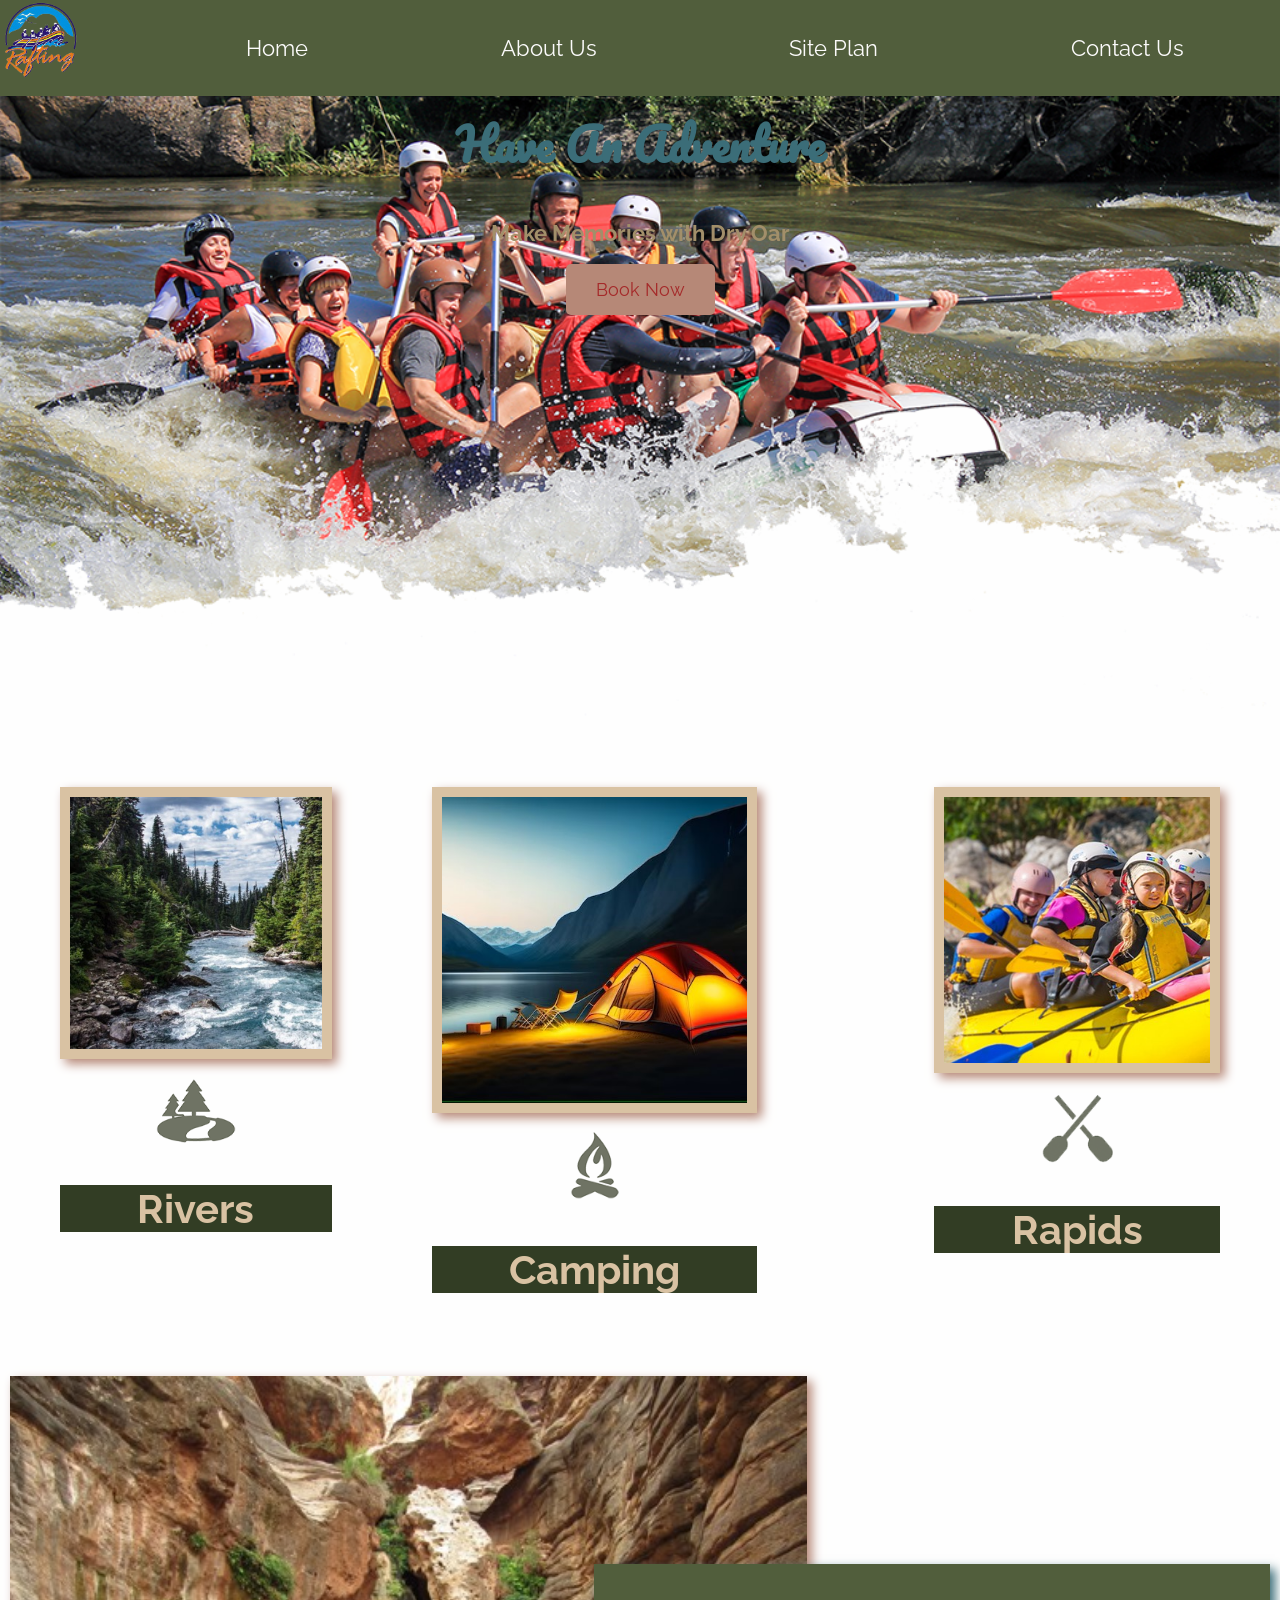
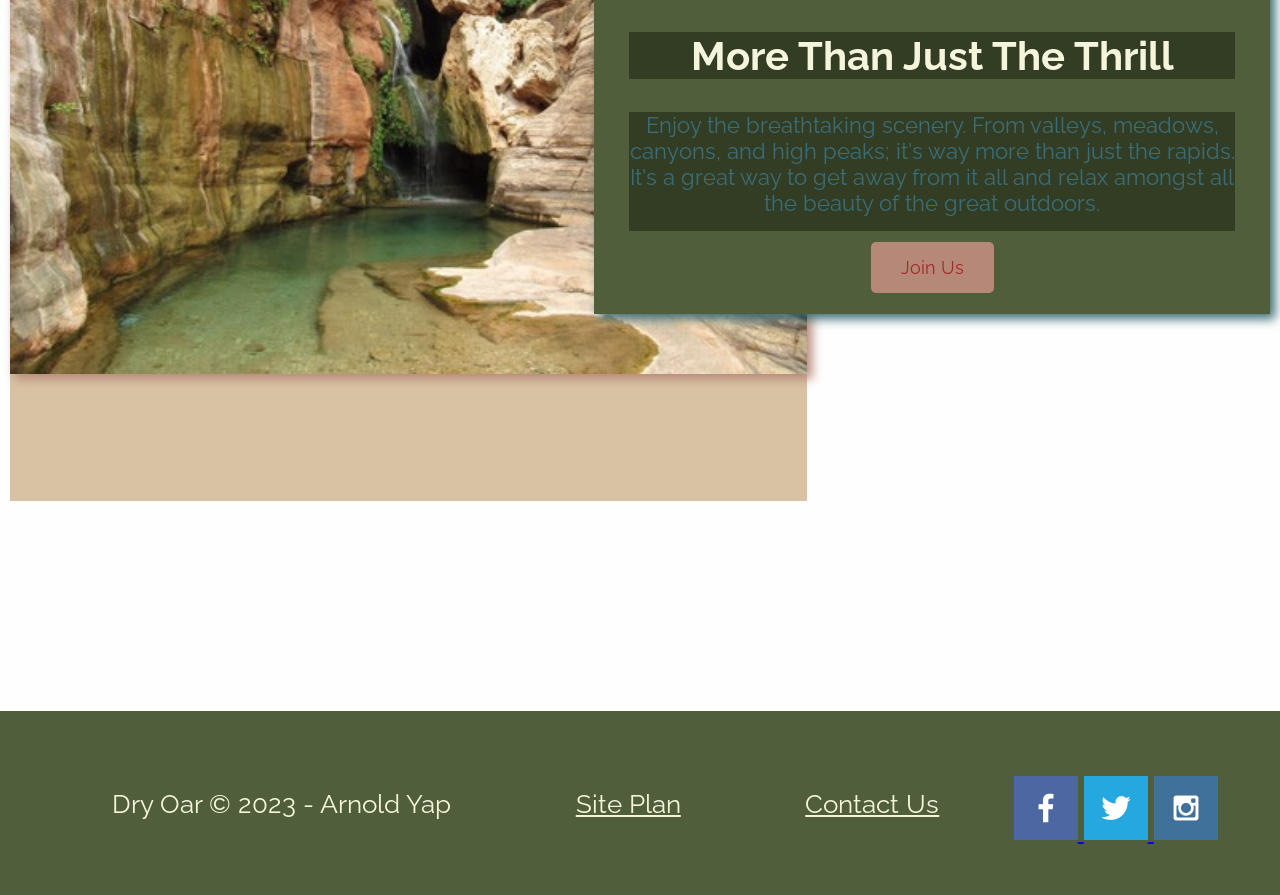
<file: wwr/index.html>
<!DOCTYPE html>
<html lang="en">
<head>
    <meta charset="UTF-8">
    <meta http-equiv="X-UA-Compatible" content="IE=edge">
    <meta name="viewport" content="width=device-width, initial-scale=1.0">
    <link rel="stylesheet" href="styles/style.css">
    <title>White Rafting Vacations | Dry Oar Boating | Home</title>
    
</head>
<body>
  <div id="content">
    <header>
      <a id="logo link" href="index.html">
        <img class="logo" src="images/rafinglogo.png" alt="rafing logo">
      </a>
     <nav>
        <a href="index.html">Home</a> 
        <a href="about.html">About Us</a>            
        <a href="site-plan-rafting.html">Site Plan</a>
        <a href="contactus.html">Contact Us</a>
      </nav>  
    </header>
    <div id="hero">
      <div id="hero-box">
        <img id="hero-img" src="images/hero_transparency_1024.png" alt="People enjoying water rafting">
      </div>
      <section id="hero-msg">
        <h1 class="home-title">Have An Adventure</h1>
        <h4>Make Memories with Dry Oar </h4>
        <div class='button-box'>
          <a class='book' href="rates.html">Book Now</a>
        </div>
      </section>
    </div>
    <main class="home-grid">
      <section class="rivers-card">
        <img class="card-img" src="images/rivers-1.jpg" alt="river">
        <img class="icon" src="images/river_icon.png" alt="river icon">
        <h2>Rivers</h2>
      </section>  
      <section class="camping-card">
        <img class="card-img"  src="images/tent-by-lake-with-mountain-background_1340-34135-1.jpg" alt="tent by the lake">
        <img class="icon" src="images/fire_icon.png" alt="fire icon">
        <h2>Camping</h2>
      </section>
      <section class="rapids-card">
        <img class="card-img" src="images/rafting7_600-1.jpg" alt="rafting boat">
        <img class="icon" src="images/oars.png" alt="oars icon">
        <h2>Rapids</h2>
      </section>
      <div id="background">
       <img class="mountains" src="images/elves-chasm-landscape.jpg" alt="landscape">
      </div>
      <section class="msg">
        <h2>More Than Just The Thrill</h2>
        <p>Enjoy the breathtaking scenery. From valleys, meadows, canyons, and high peaks; it's way more than just the rapids. It's a great way to get away from it all and relax amongst all the beauty of the great outdoors.</p>
        <a class="join" href="rivers.html">Join Us</a>
      </section>
    </main>
      <footer>
        <p>Dry Oar &copy; 2023 - Arnold Yap</p>
        <p><a href="site-plan-rafting.html">Site Plan</a></p>
        <p><a href="contactus.html">Contact Us</a></p>
        <div class="social">
          <a href="https://facebook.com" target="_blank">
            <img src="images/facebook.png" alt="fb icon">
          </a>
          <a href="https://twitter.com" target="_blank">
            <img src="images/twitter.png" alt="twitter icon">
          </a>
          <a href="https://instagram.com" target="_blank">
            <img src="images/instagram.png" alt="instagram icon">
          </a>
        </div>
      </footer>    
  </div>
</body>
</file>
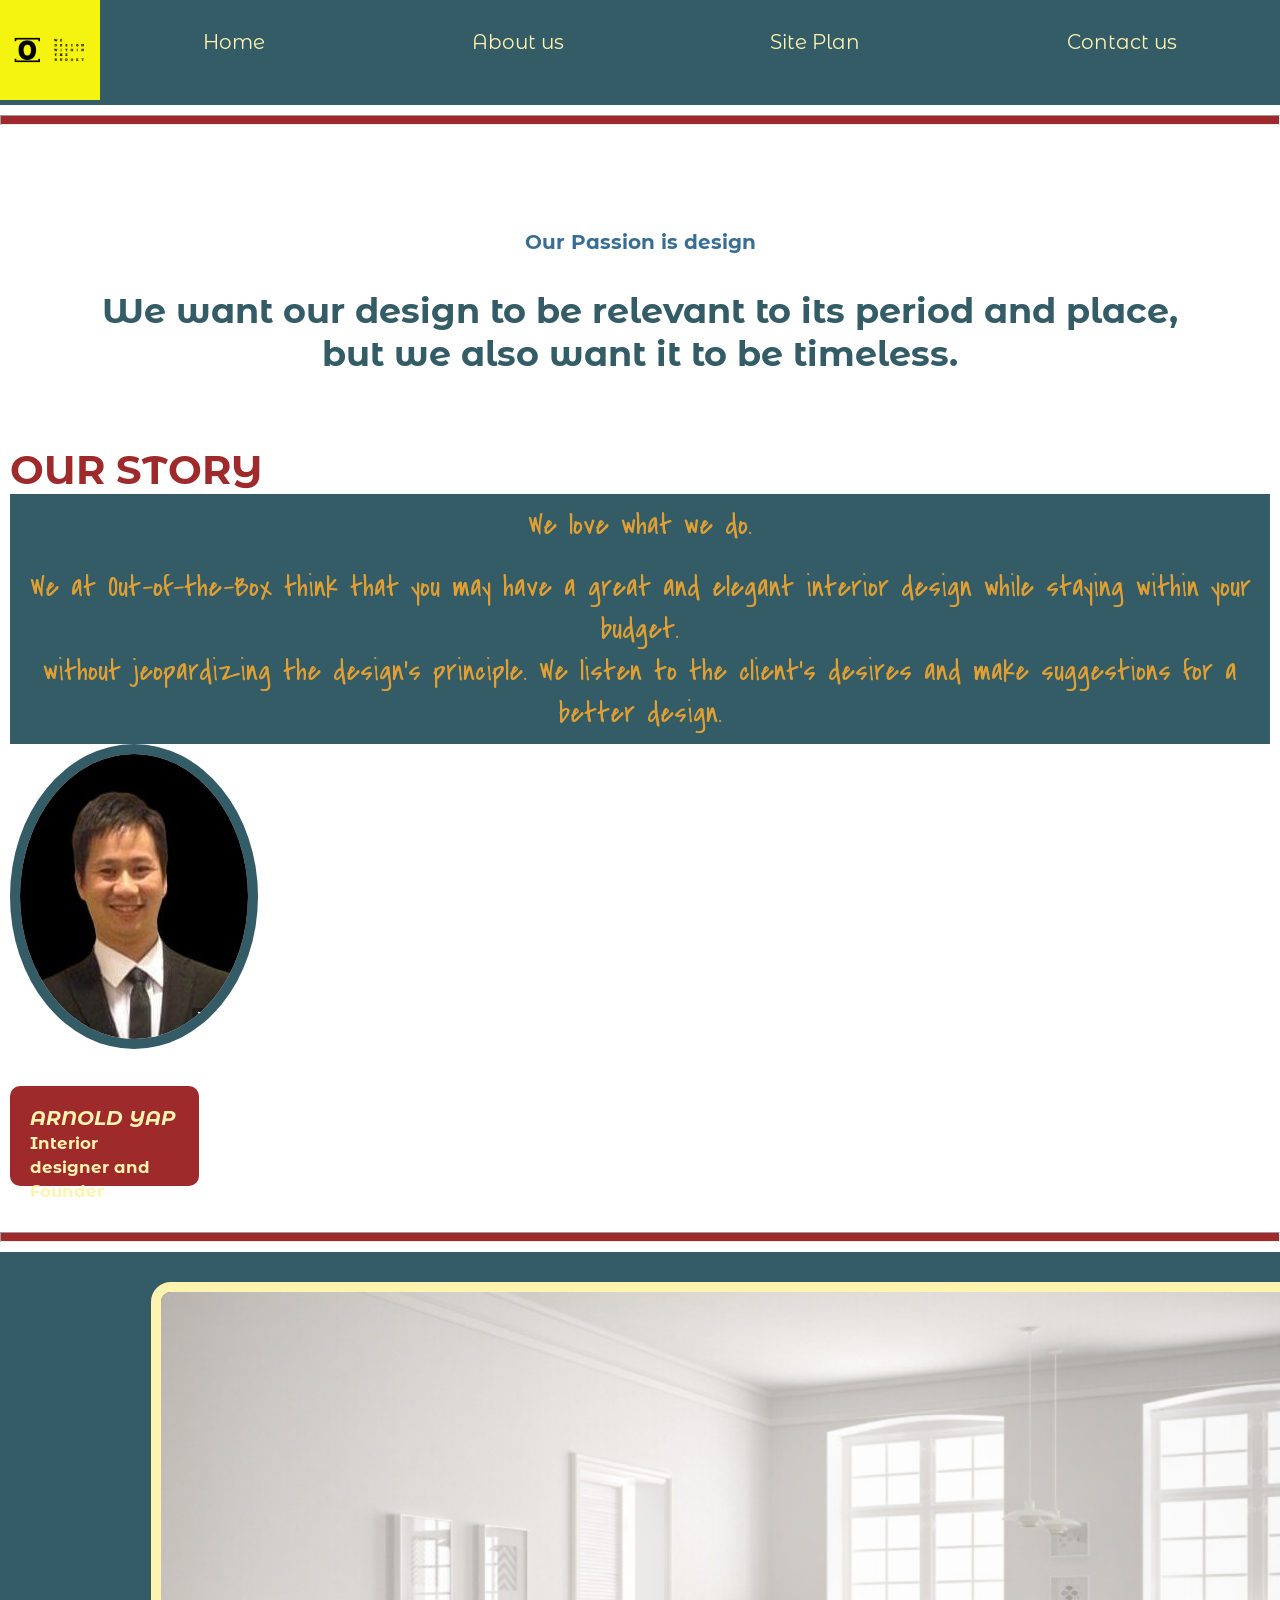
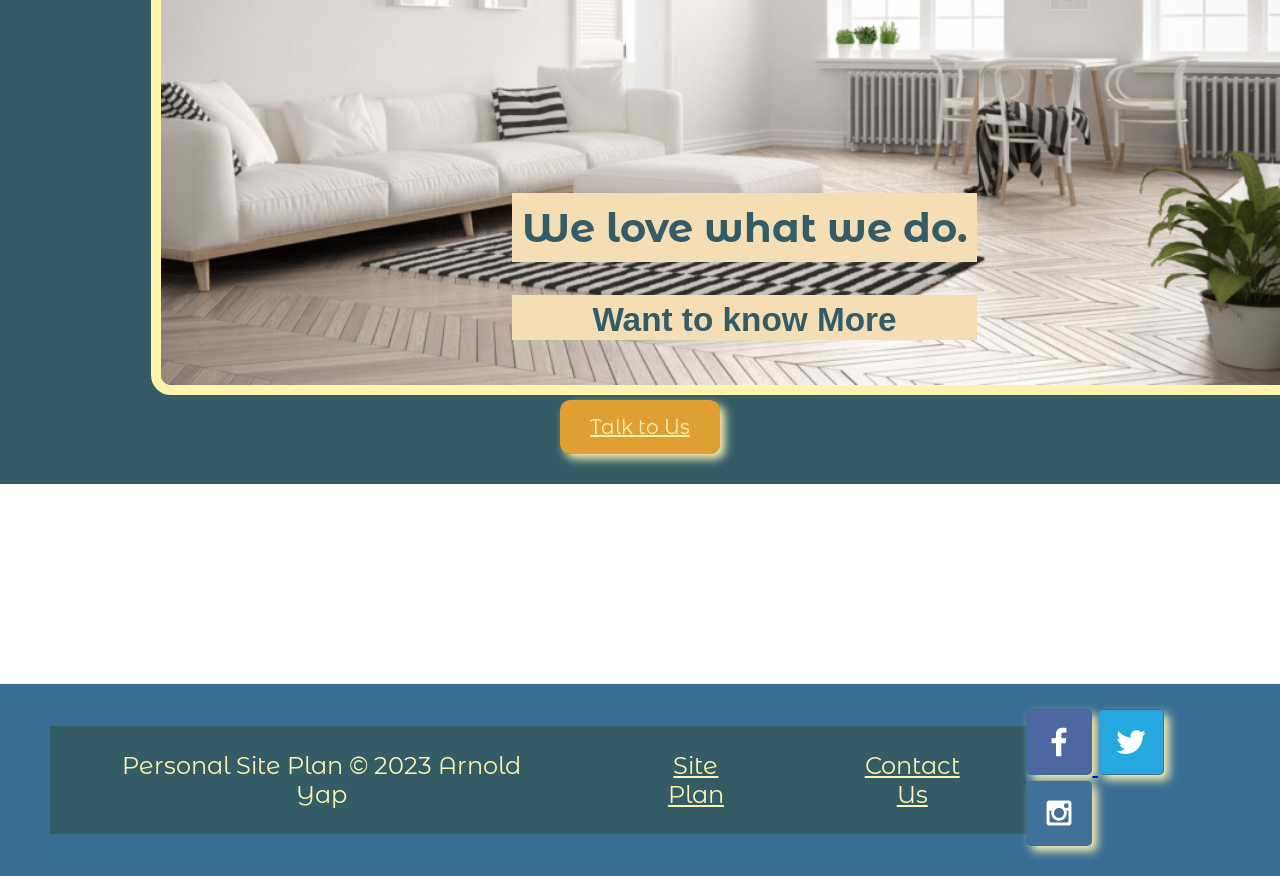
<file: about.html>
<!DOCTYPE html>
<html lang="en">
<head>
    <meta charset="UTF-8">
    <meta http-equiv="X-UA-Compatible" content="IE=edge">
    <meta name="viewport" content="width=device-width, initial-scale=1.0">
    <title>Personal Site Plan</title>
    <link rel="stylesheet" href="styles/personal-plan.css">

</head>
<body>
    <div id="content">
     <header>
          <a id="logo link" href="personal-site-plan.html">
            <img class="logo" src="images/out-of-the-box-logos.jpeg">
          </a> 
            <nav>
              <a href="personal-site-plan.html">Home</a>
              <a href="about.html">About us</a>
              <a href="site-plan.html">Site Plan</a>
              <a href="contact.html">Contact us</a>
            </nav> 
     </header>      

      
     <hr>
            <div class="brxy-container">
              <div class="brxy-title-area padding-custom"  style="padding-top:70px;padding-bottom:50px;">
                <div class="row">
                    <div class="brxy-info-title">
                        <div class="info-sub-title"><b>Our Passion is design</b></div>
                        <div class="info-title"><b>We want our design to be relevant to its period and place,<br>
                                                   but we also want it to be timeless.</b></div>
                    </div>        
                </div>
              </div>     
            </div>
            
            <div class="brxy-title brxy-title-1 brxy-title-655852d3af6a2">
                <b>OUR STORY</b>        
                <p>We love what we do.</p>
                <p>We at Out-of-the-Box think that you may have a great and elegant interior design while staying within your budget.<br>
                   without jeopardizing the design's principle. We listen to the client's desires and make suggestions for a better design.</p>
                <div class="image-container">
                    <div class="profile-card">
                        <img class="profile-img" src="images/387463684_1050462402750534_2323826298066010705_n.jpg" alt="profiles">
                            <h4><em>ARNOLD YAP</em><br>
                            <small>Interior designer and Founder</small></h4>
                                
                    </div>
                </div>
            </div>
            <hr>
            <div class="message-container">
                <div class="living-card">
                    <img class="message-img" src="images/bright-minimalist-living-room-design-scaled-958x575.jpeg" alt="living room">
                    <div class="middle">
                      <div class="text-block">
                        <h2>We love what we do.</h2> 
                        <h2><small>Want to know More</small></h2>
                      </div>
                    </div>
                    
                    <div class="button-box">
                     <a class="contact" href="contact.html">Talk to Us</a>
                    </div>  
                </div>     
            </div>    
                
            <footer>
                <p>Personal Site Plan &copy; 2023 Arnold Yap</p>
                <p><a href="site-plan.html">Site Plan</a></p>
                <p><a href="contact.html">Contact Us</a></p>
                <div class="social">
                    <a href="https://facebook.com" target="_blank">
                      <img src="images/facebook.png" alt="fb icon">
                    </a>
                    <a href="https://twitter.com" target="_blank">
                      <img src="images/twitter.png" alt="twitter icon">
                    </a>
                    <a href="https://instagram.com" target="_blank">
                      <img src="images/instagram.png" alt="instagram icon">
                    </a>
                  </div>
            </footer>
           
        
    </div>
</body>
</html>
</file>
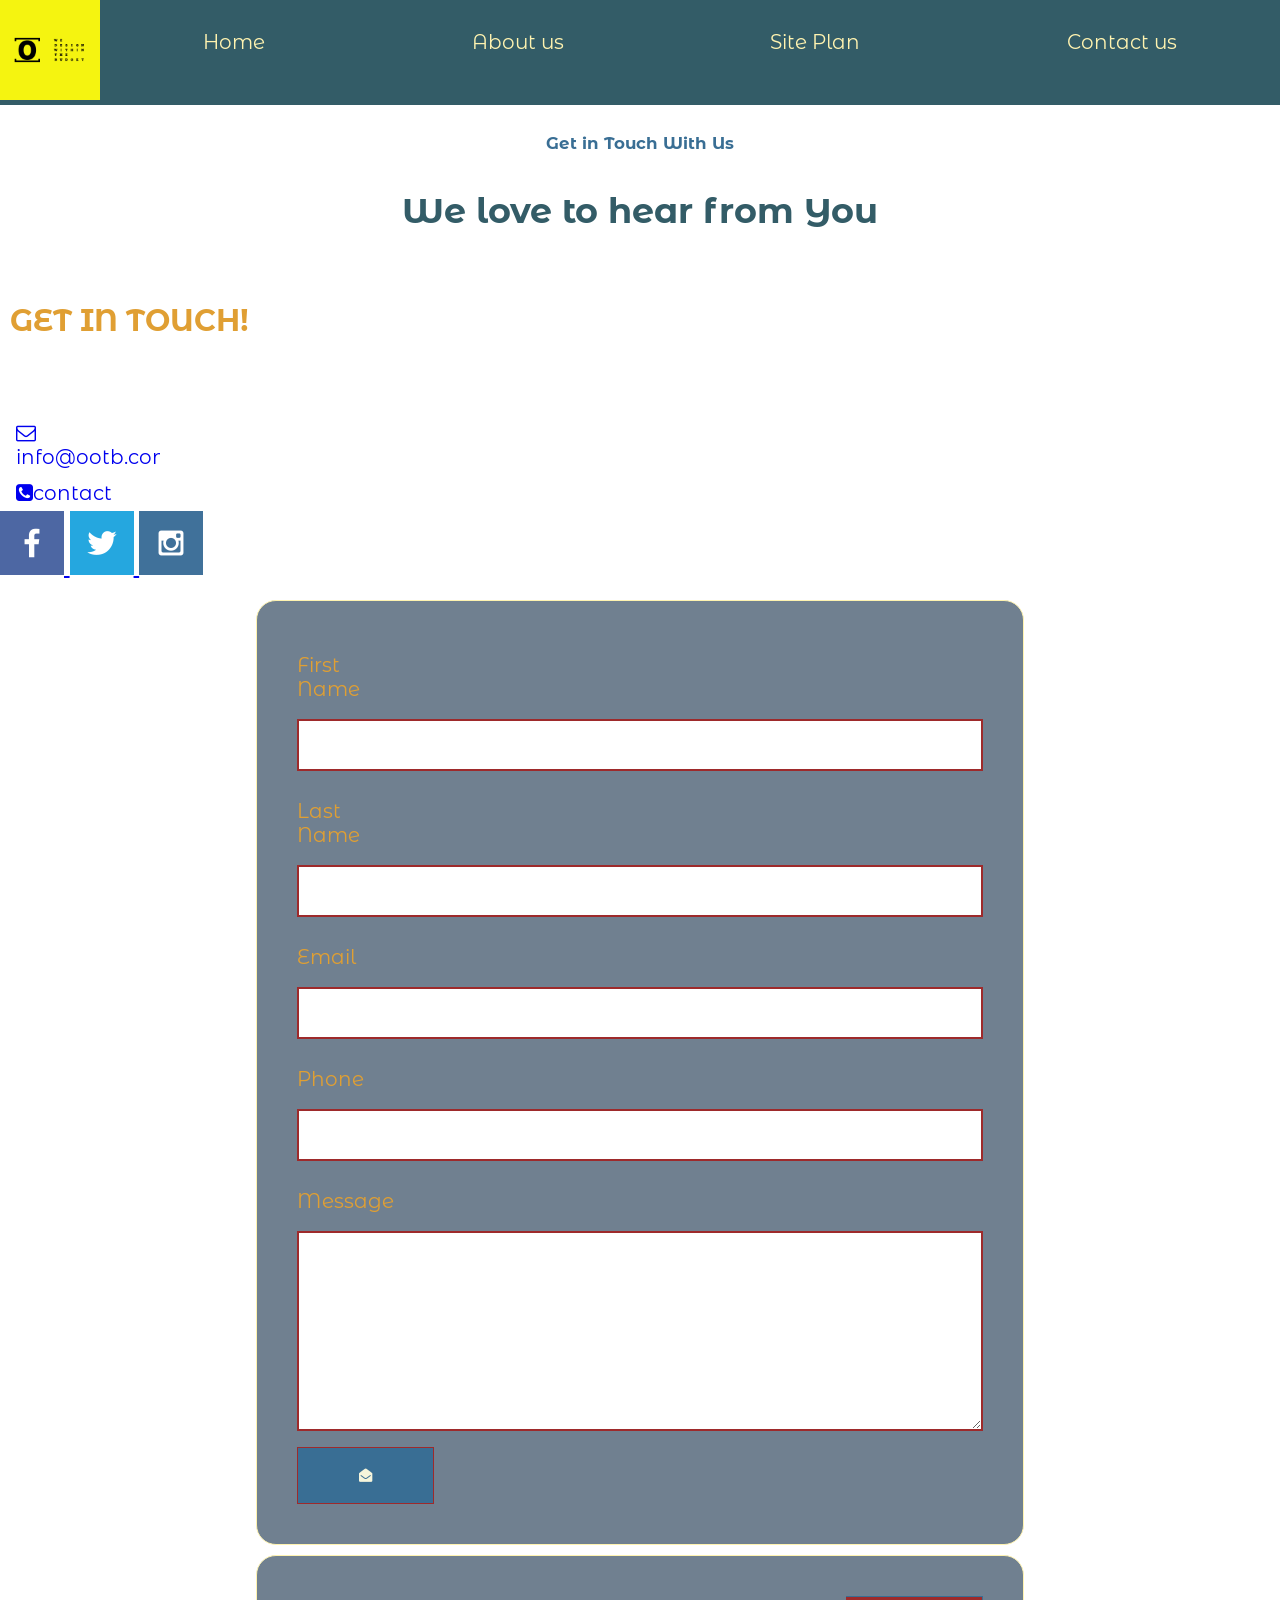
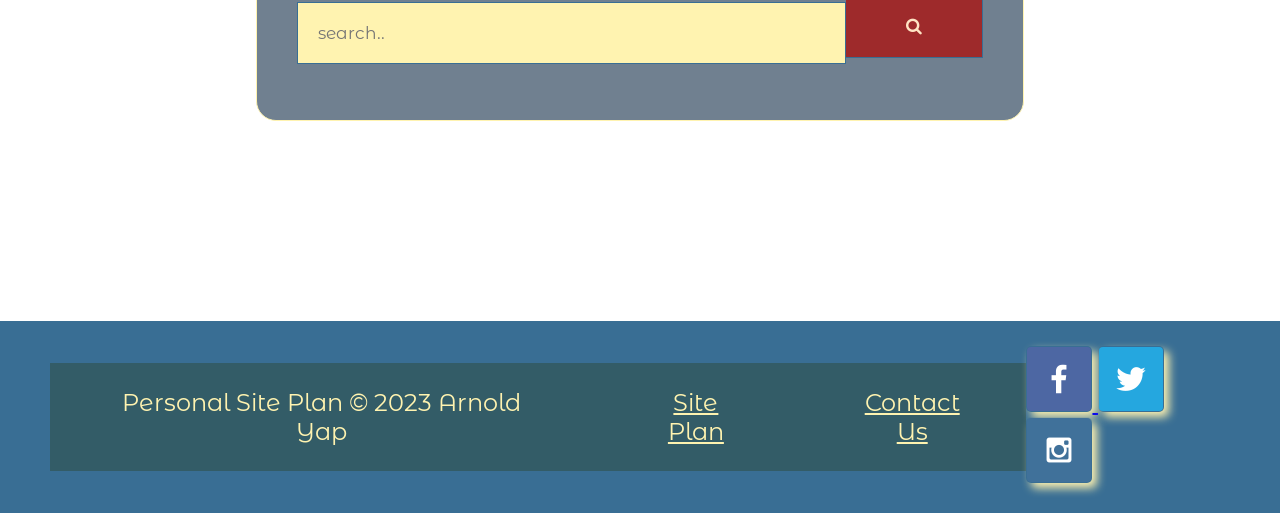
<file: contact.html>
<!DOCTYPE html>
<html lang="en">
<head>
    <meta charset="UTF-8">
    <meta http-equiv="X-UA-Compatible" content="IE=edge">
    <meta name="viewport" content="width=device-width, initial-scale=1.0">
    <title>Personal Site Plan</title>
    <link rel="stylesheet" href="styles/personal-plan.css">
    <link rel="stylesheet" href="https://cdnjs.cloudflare.com/ajax/libs/font-awesome/4.7.0/css/font-awesome.min.css">
</head>
<body>
    <div id="content">
     <header>
          <a id="logo link" href="personal-site-plan.html">
            <img class="logo" src="images/out-of-the-box-logos.jpeg">
          </a> 
            <nav>
              <a href="personal-site-plan.html">Home</a>
              <a href="about.html">About us</a>
              <a href="site-plan.html">Site Plan</a>
              <a href="contact.html">Contact us</a>
            </nav> 
     </header>
     
     <main>
      <div class="reg-container">
        <div class="row">
          <div class="reg-info-title">
            <div class="info-sub-title"><small><b>Get in Touch With Us</b></small></div>
            <div class="info-title"><b>We love to hear from You</b></div>
          </div>
        </div>
        <div class="wpb-wrapper">
              <h5><b>GET IN TOUCH!</b></h5>
              <div class="sidebar">
                <a href=mailto:info@ootb.com><i class="fa fa-envelope-o" aria-hidden="hidden"></i>info@ootb.com</a>
                <a href="#contact"><i class="fa fa-phone-square"></i>contact</a>
              </div>  
              <div class="icon-list">
                <a href="https://facebook.com" target="blank">
                <img src="images/facebook.png" alt="fb icon"></i>
                </a>
                <a href="https://twitter.com" target="blank">
                <img src="images/twitter.png" alt="twitter icon"></i>
                </a>
                <a href="https://instagram.com" target="_blank">
                <img src="images/instagram.png" alt="instagram icon"></i>
                </a>
              </div>
              <div class="form-container"> 
                <form action="/action_page.php">
                  <div class="row">
                    <div class="col-25">
                      <label for="fname">First Name</label>
                    </div>
                    <div class="col-75">
                      <input type="text" id="fname" name="firstname" name="Name"/>
                    </div>
                  </div>  
                  <div class="row">
                    <div class="col-25">
                      <label for="lname">Last Name</label>
                    </div>
                    <div class="col-75">
                      <input type="text" id="lname" name="lastname" name="Last name"/>
                    </div>  
                  </div>
                  <div class="row">
                    <div class="col-25">
                      <label for="email">Email</label>
                    </div>
                    <div class="col-75">
                      <input type="text" id="email" name="mail" name="user_email"/>
                    </div>
                  </div>
                  <div class="row">
                    <div class="col-25">
                      <label for="phone">Phone</label>
                    </div>
                    <div class="col-75">
                      <input type="text" id="pnum" name="phonenumber" name="phone"/>
                    </div>  
                  </div>
                  <div class="row">
                    <div class="col-25">
                      <label for="msg">Message</label>
                    </div>
                    <div class="col-75">
                      <textarea id="msg" name="subject" style="height:200px"></textarea>
                    </div>
                  </div>  
                  <div class="row">
                    <button type="submit"><i class="fa fa-envelope-open larger-envelope-open-icon"></i></button>
                  </div>
                </form>
              </div>    
        </div> 
      </div>  
            <form class="example" action="/action_page.php">
                <input type="text" placeholder="search.." name="search">
                <button type="search"><i class="fa fa-search"></i></button>
            </form>  
     </main>
        <footer>
          <p>Personal Site Plan &copy; 2023 Arnold Yap</p>
          <p><a href="site-plan.html">Site Plan</a></p>
          <p><a href="contact.html">Contact Us</a></p>
          <div class="social">
              <a href="https://facebook.com" target="_blank">
                <img src="images/facebook.png" alt="fb icon">
              </a>
              <a href="https://twitter.com" target="_blank">
                <img src="images/twitter.png" alt="twitter icon">
              </a>
              <a href="https://instagram.com" target="_blank">
                <img src="images/instagram.png" alt="instagram icon">
              </a>
            </div>
      </footer>

    </body>
    </html>
</file>
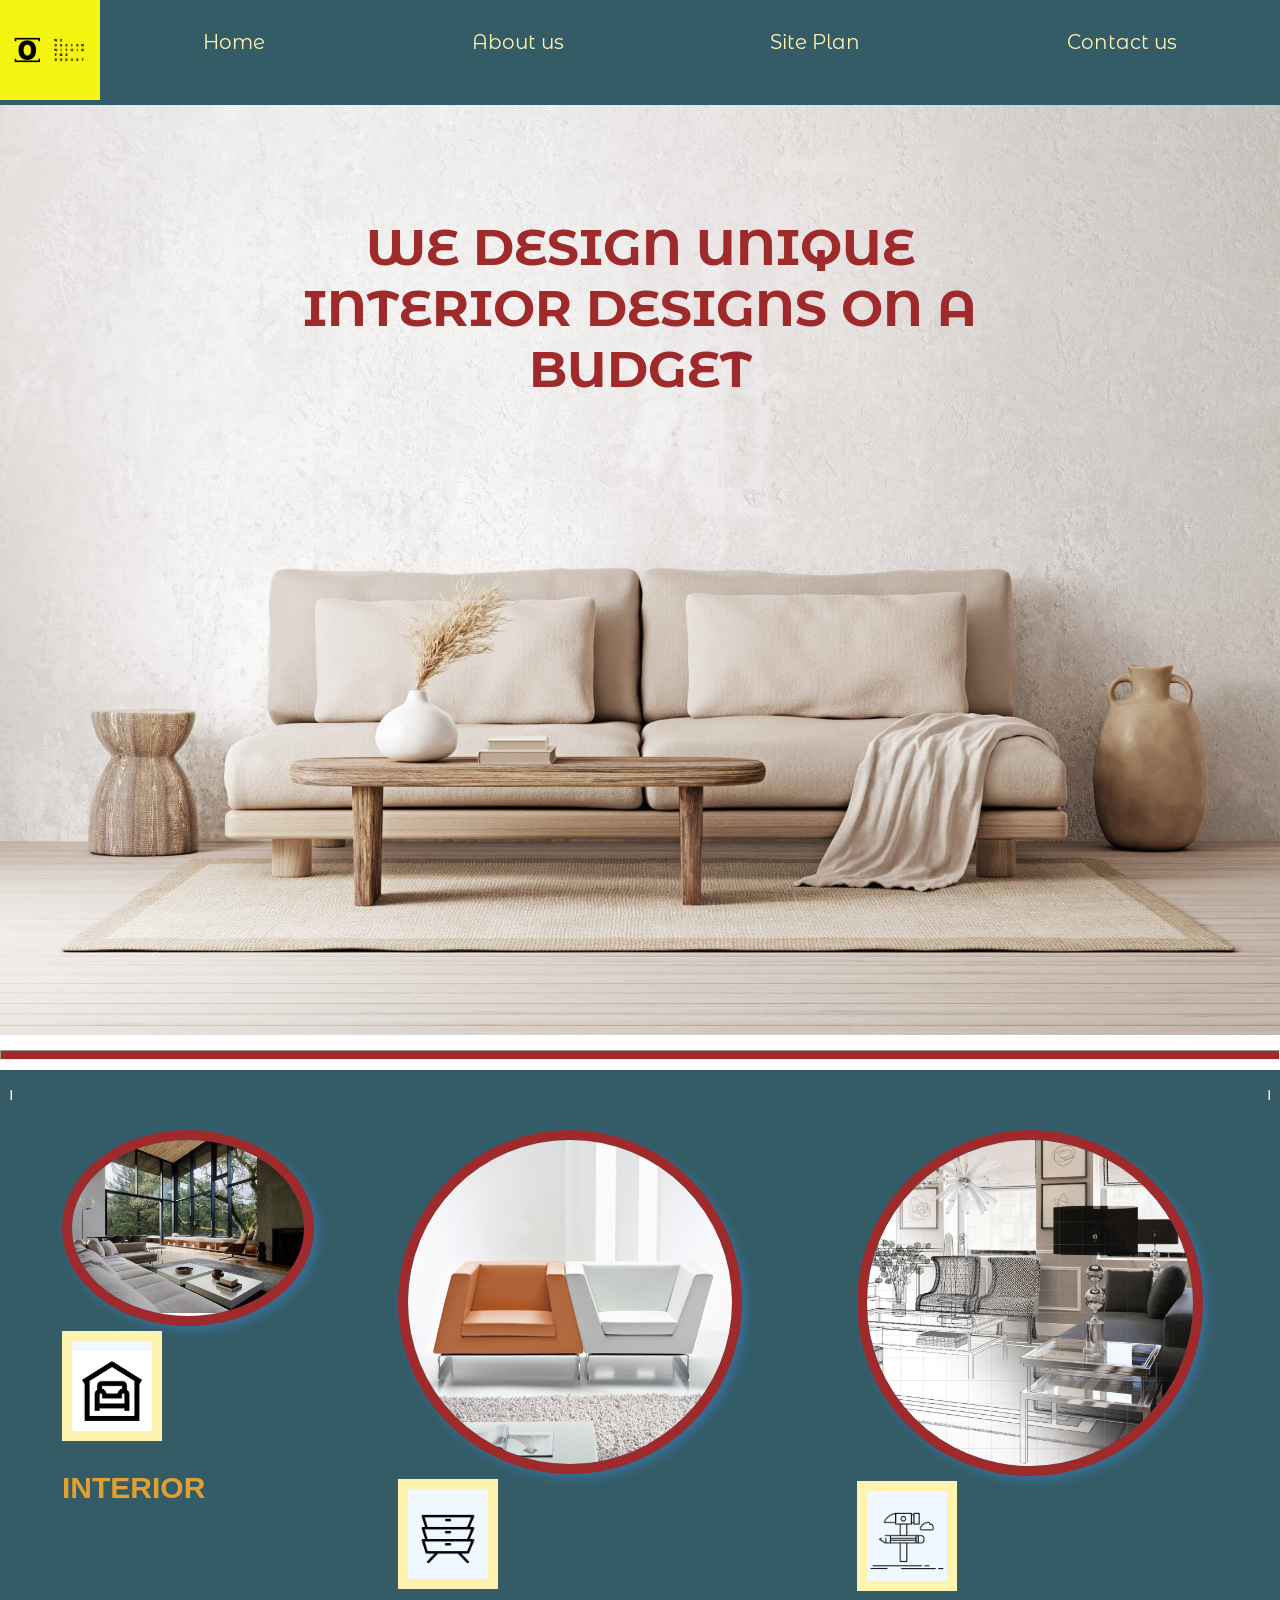
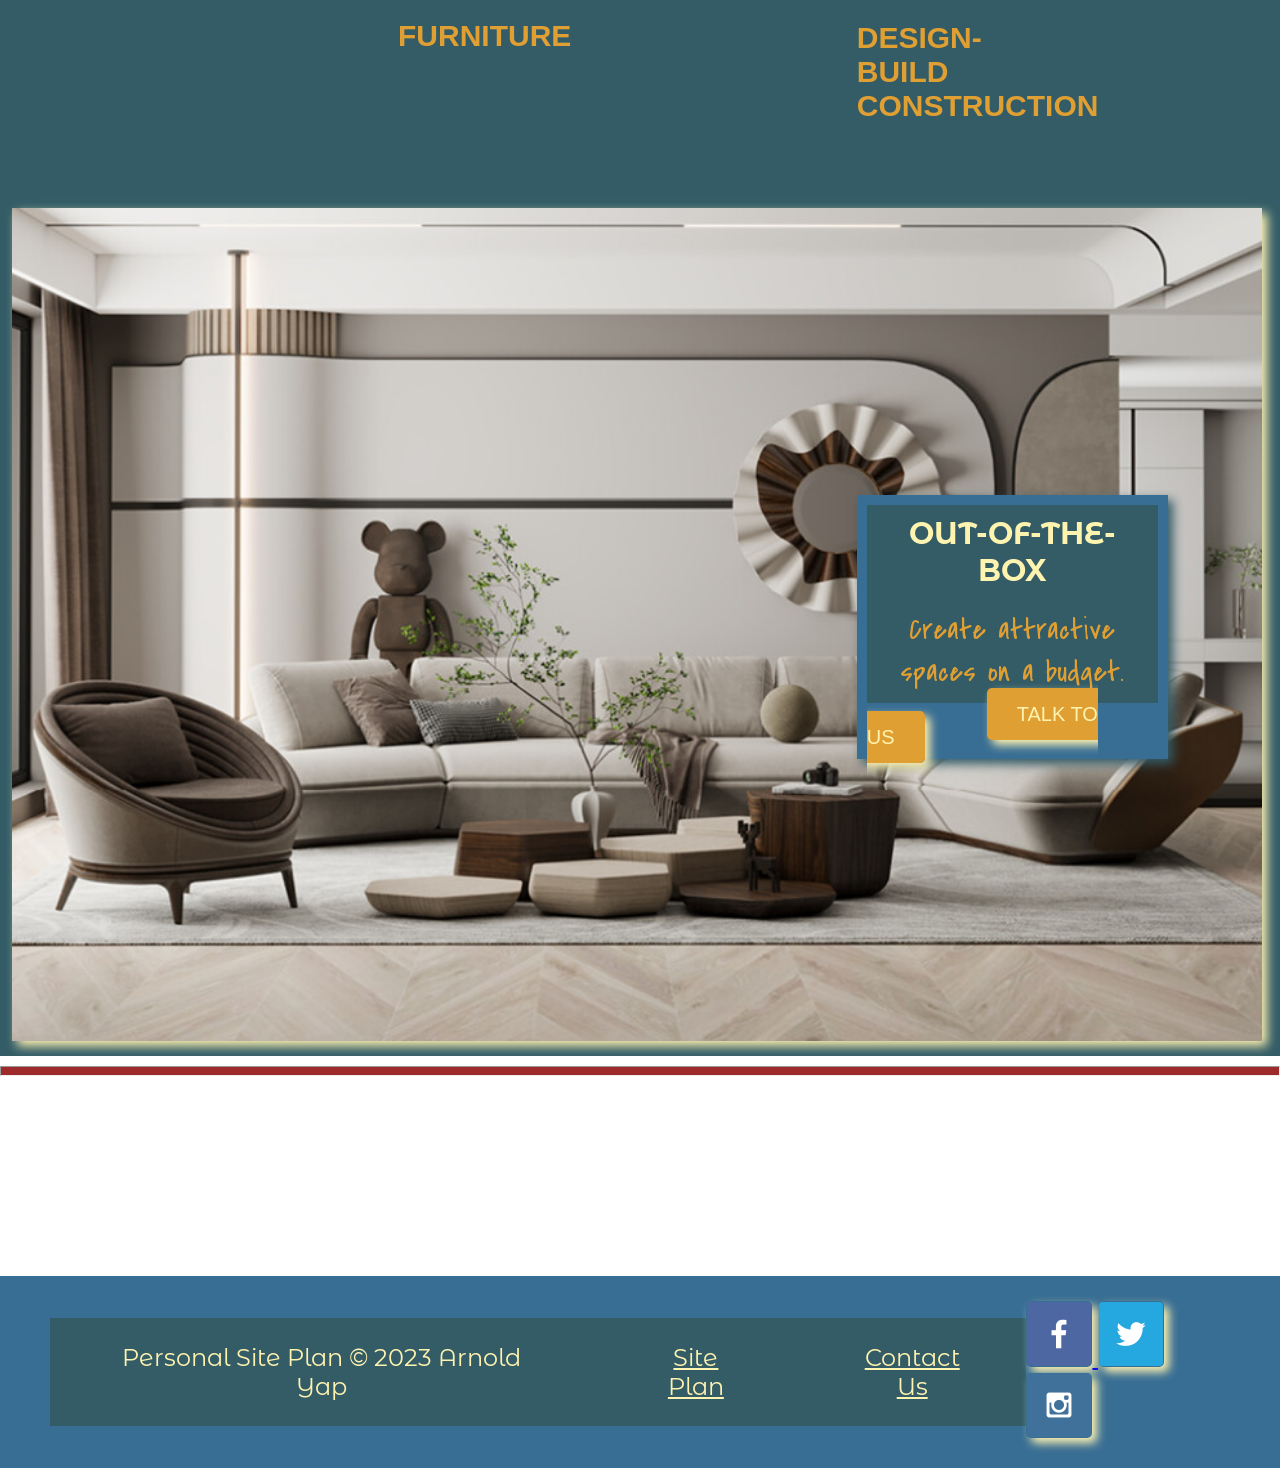
<file: personal-site-plan.html>
<!DOCTYPE html>
<html lang="en">
<head>
    <meta charset="UTF-8">
    <meta http-equiv="X-UA-Compatible" content="IE=edge">
    <meta name="viewport" content="width=device-width, initial-scale=1.0">
    <title>Personal Site Plan</title>
    <link rel="stylesheet" href="styles/personal-plan.css">

</head>
<body>
    <div id="content">
     <header>
          <a id="logo link" href="personal-site-plan.html">
            <img class="logo" src="images/out-of-the-box-logos.jpeg">
          </a> 
            <nav>
              <a href="personal-site-plan.html">Home</a>
              <a href="about.html">About us</a>
              <a href="site-plan.html">Site Plan</a>
              <a href="contact.html">Contact us</a>
            </nav>  
      </header>      
     
        <div id="hero">
            <div id="hero-box">
                <img id="hero-img" src="images/Minimalist.jpeg" alt="furniture">
            </div>
            <section id="hero-msg">
                <h1 class="home title">WE DESIGN UNIQUE INTERIOR DESIGNS ON A BUDGET</h1>
            </section>
        </div>
        <hr>
        <main class="home-grid">
            <section class="interior-card">
                <img class="card-img" src="images/interior-long-living-room-ideas-the.white_.art_.jpg" alt="interior">
                <img class="icon" src="images/interior icon.png" alt="interior icon">
                <h2>INTERIOR</h2>
            </section>
            <section class="furniture-card">
                <img class="card-img" src="images/Modern-Modular-Armchairs-Furniture-Design.jpg" alt="furniture">
                <img class="icon" src="images/3172089-200.png" alt="furniture icon">
                <h2>FURNITURE</h2>
            </section>
            <section class="design-card">
                <img class="card-img" src="images/3d design.jpg" alt="3d">
                <img class="icon" src="images/2353596-200.png" alt="design icon">
                <h2>DESIGN-BUILD CONSTRUCTION</h2>
            </section>
            <hr> 
            <div id="background">
              <img class="room" src="images/ws0qqgis6zzh.jpg" alt="living room">
            </div>
            <section class="msg">
              <h3>OUT-OF-THE-BOX</h3>
              <p>Create attractive spaces on a budget.</p>
              <a class="talk" href="contact.html">TALK TO US</a>
            </section>
            <hr>       
        </main>
        <hr>
            <footer>
                <p>Personal Site Plan &copy; 2023 Arnold Yap</p>
                <p><a href="site-plan.html">Site Plan</a></p>
                <p><a href="contact.html">Contact Us</a></p>
                <div class="social">
                    <a href="https://facebook.com" target="_blank">
                      <img src="images/facebook.png" alt="fb icon">
                    </a>
                    <a href="https://twitter.com" target="_blank">
                      <img src="images/twitter.png" alt="twitter icon">
                    </a>
                    <a href="https://instagram.com" target="_blank">
                      <img src="images/instagram.png" alt="instagram icon">
                    </a>
                  </div>
            </footer>
           
        
    </div>
</body>
</html>
</file>
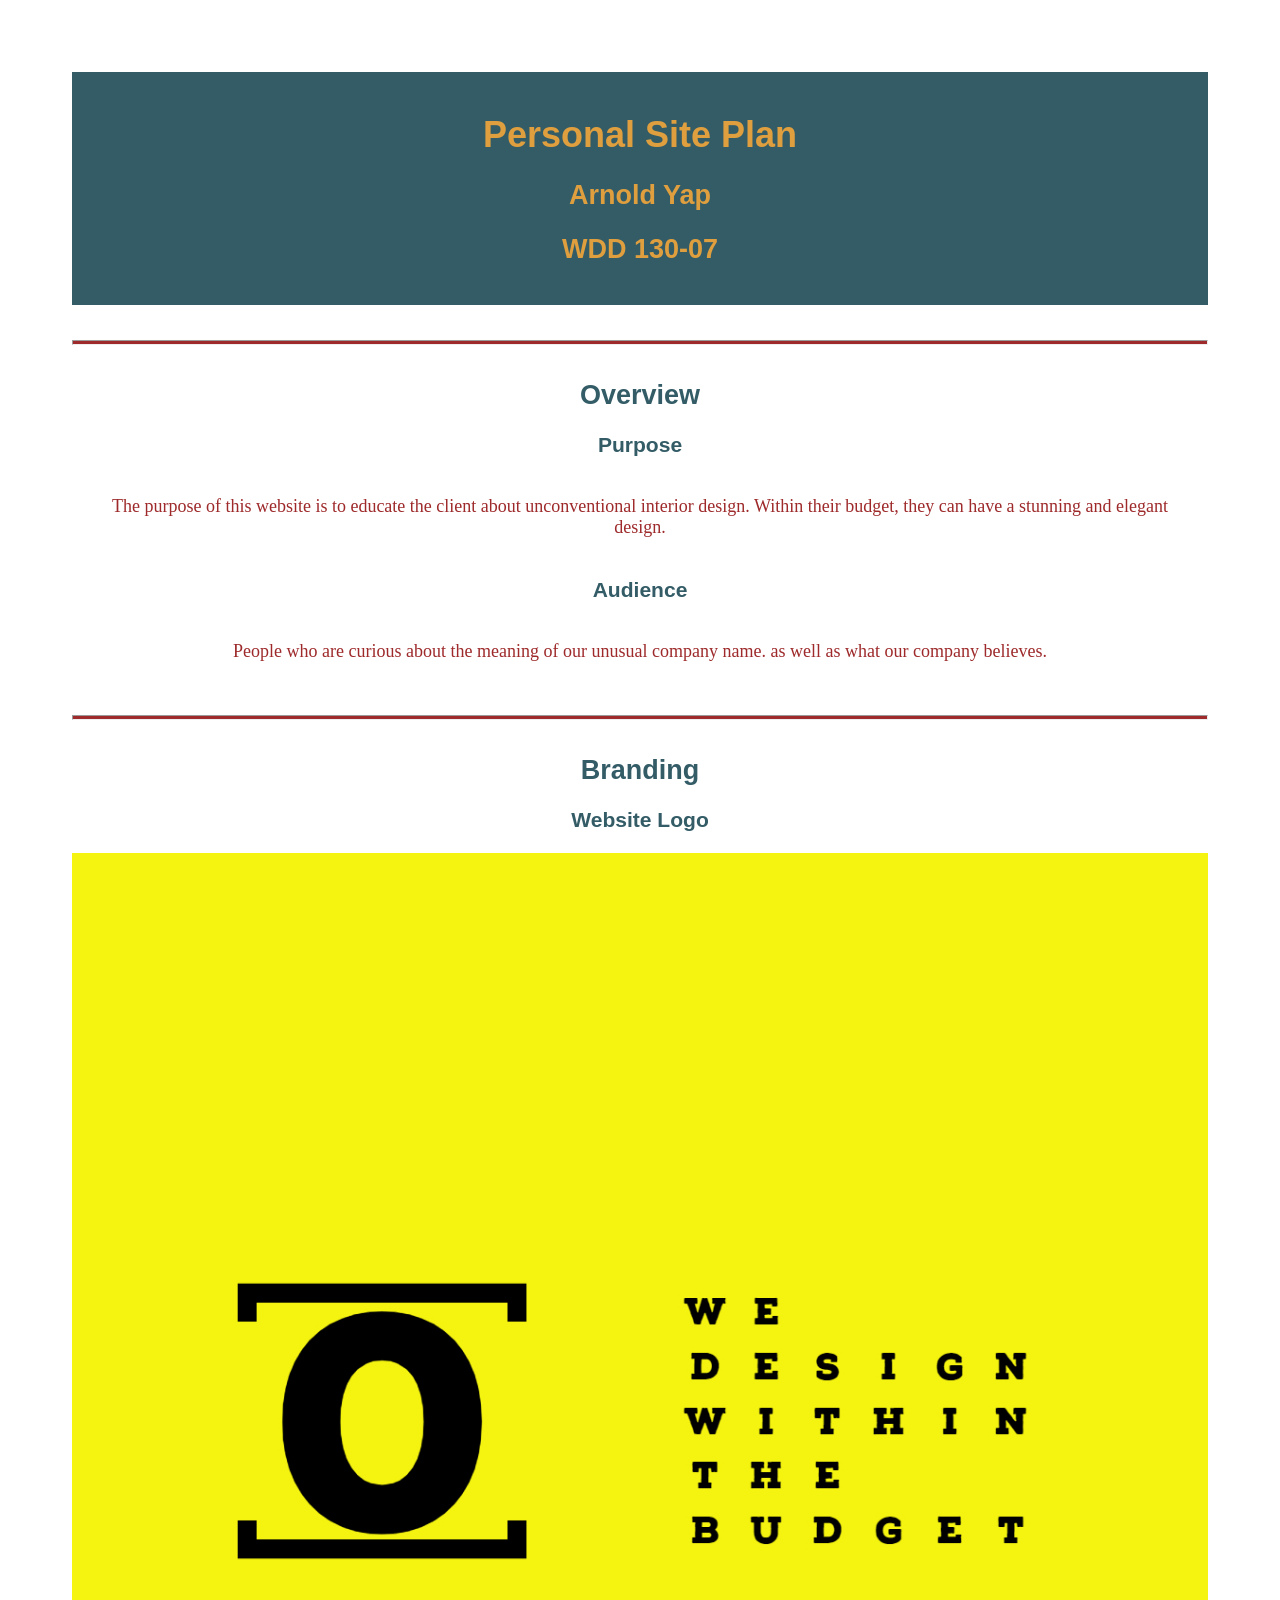
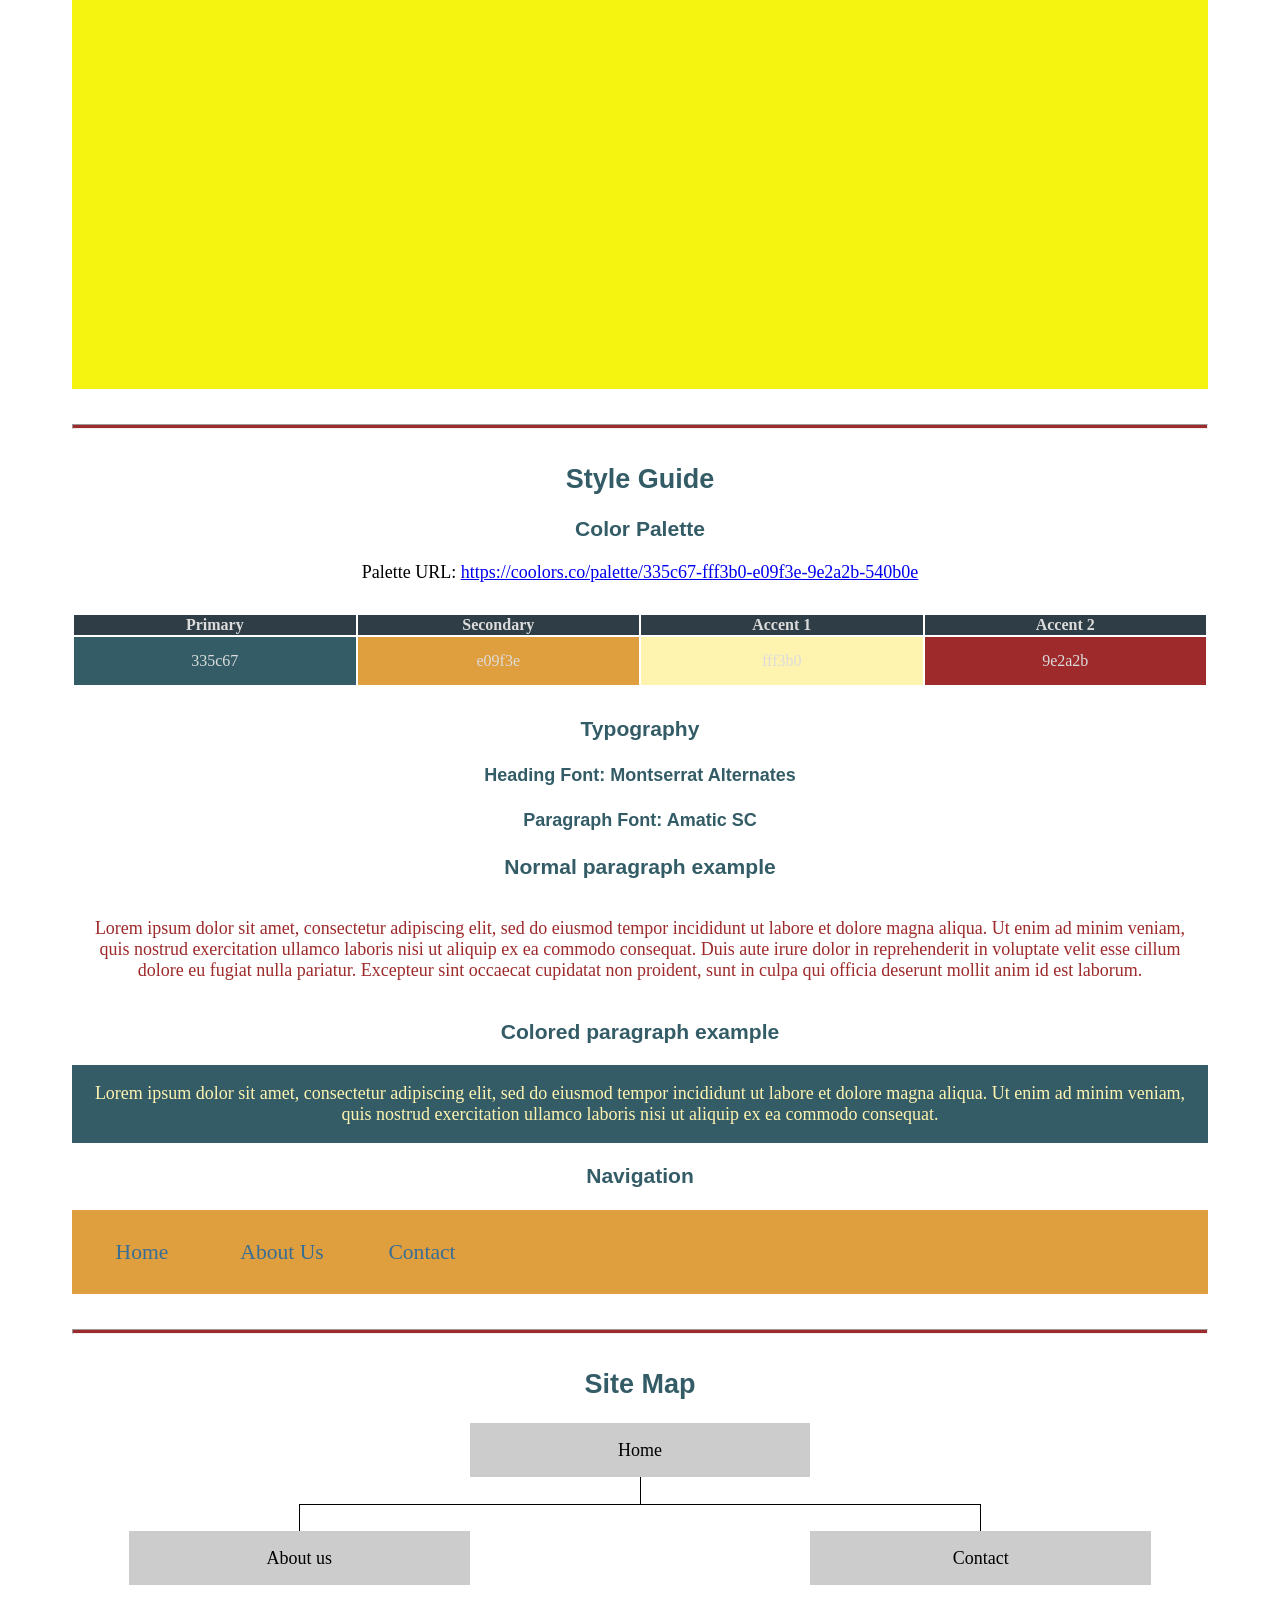
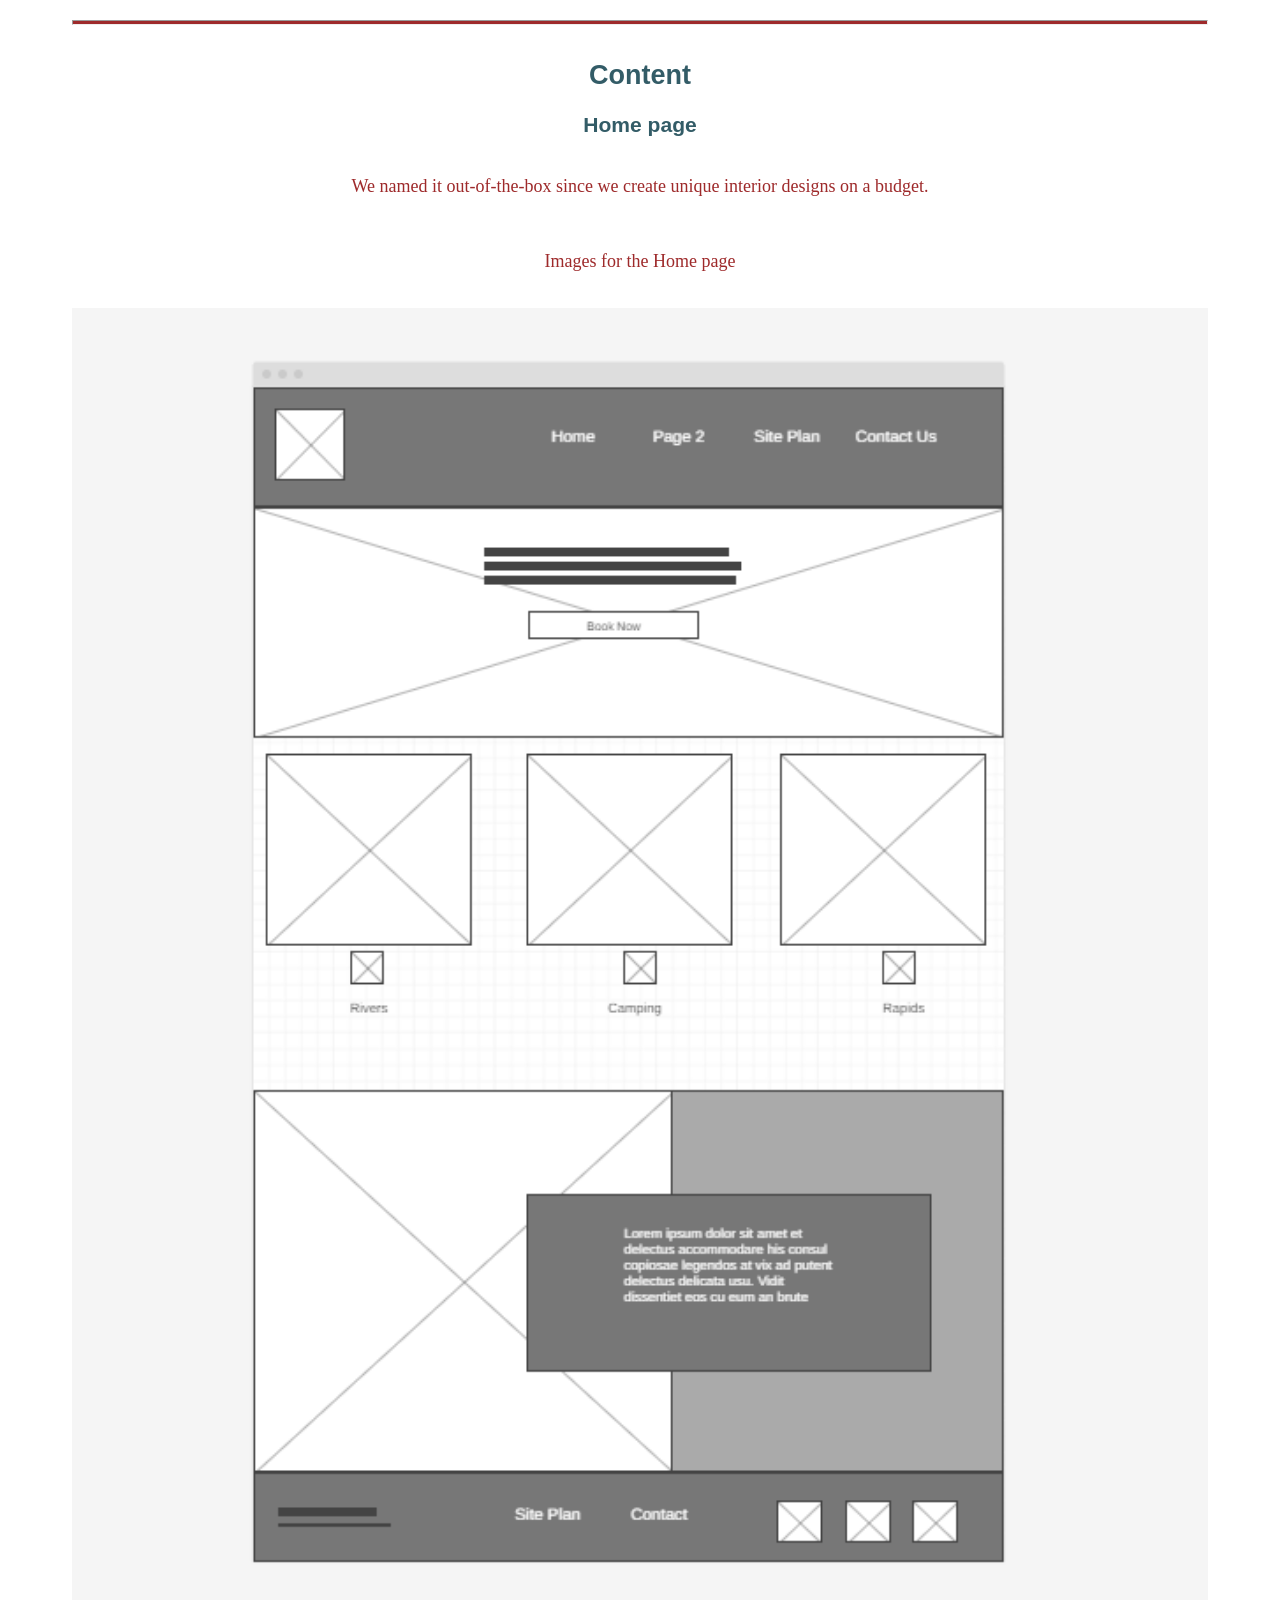
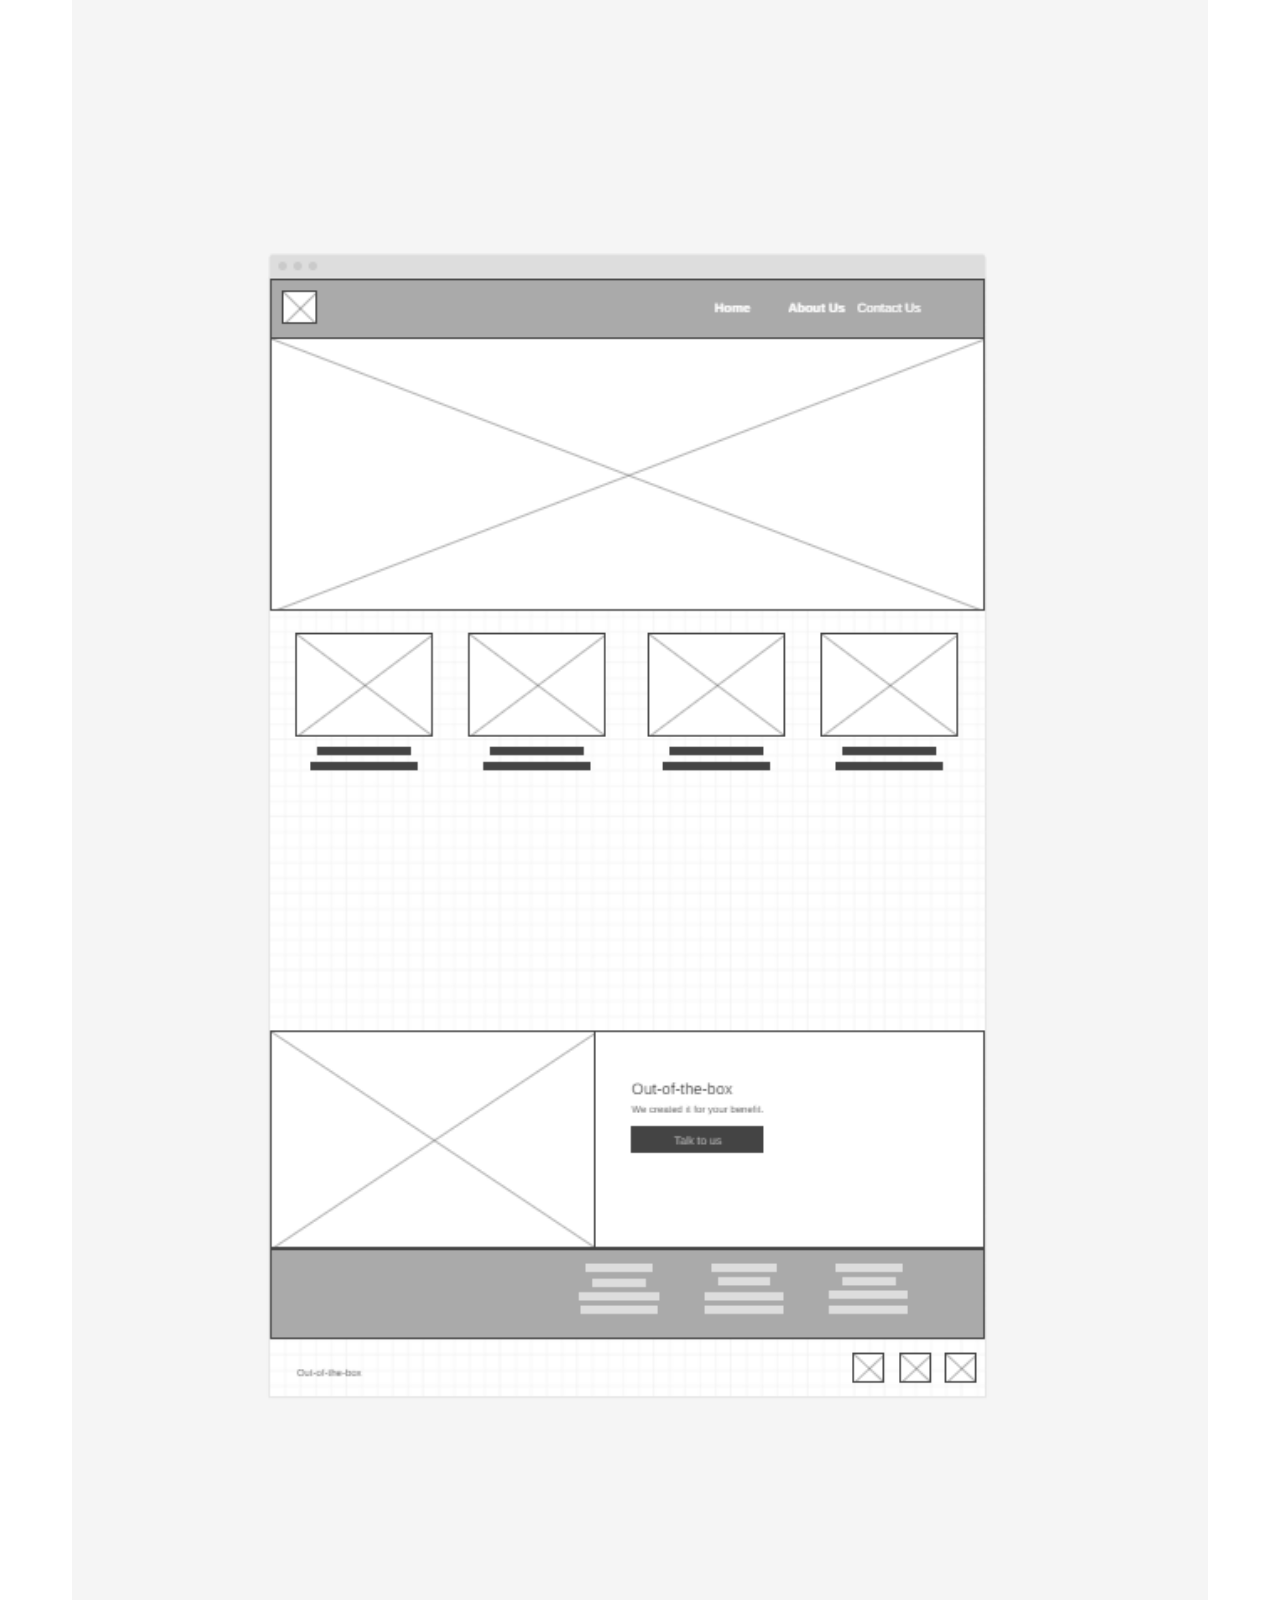
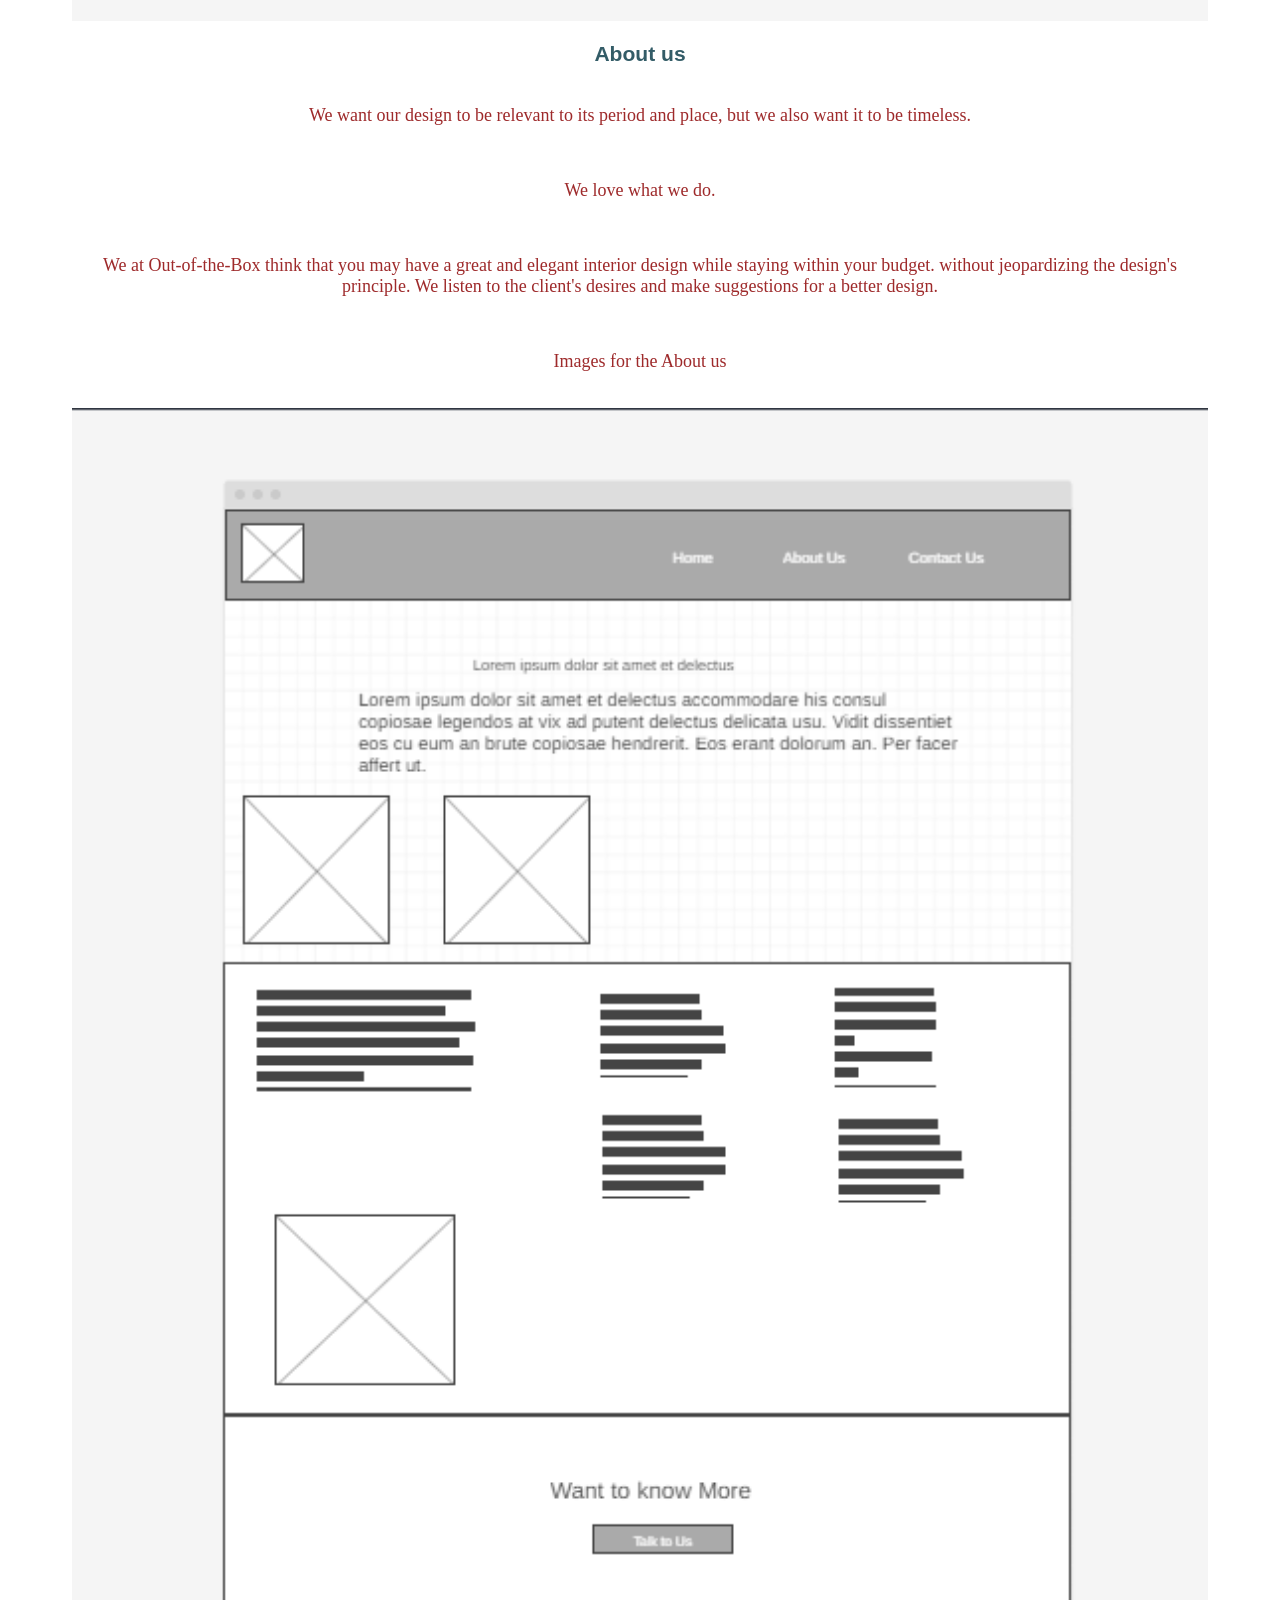
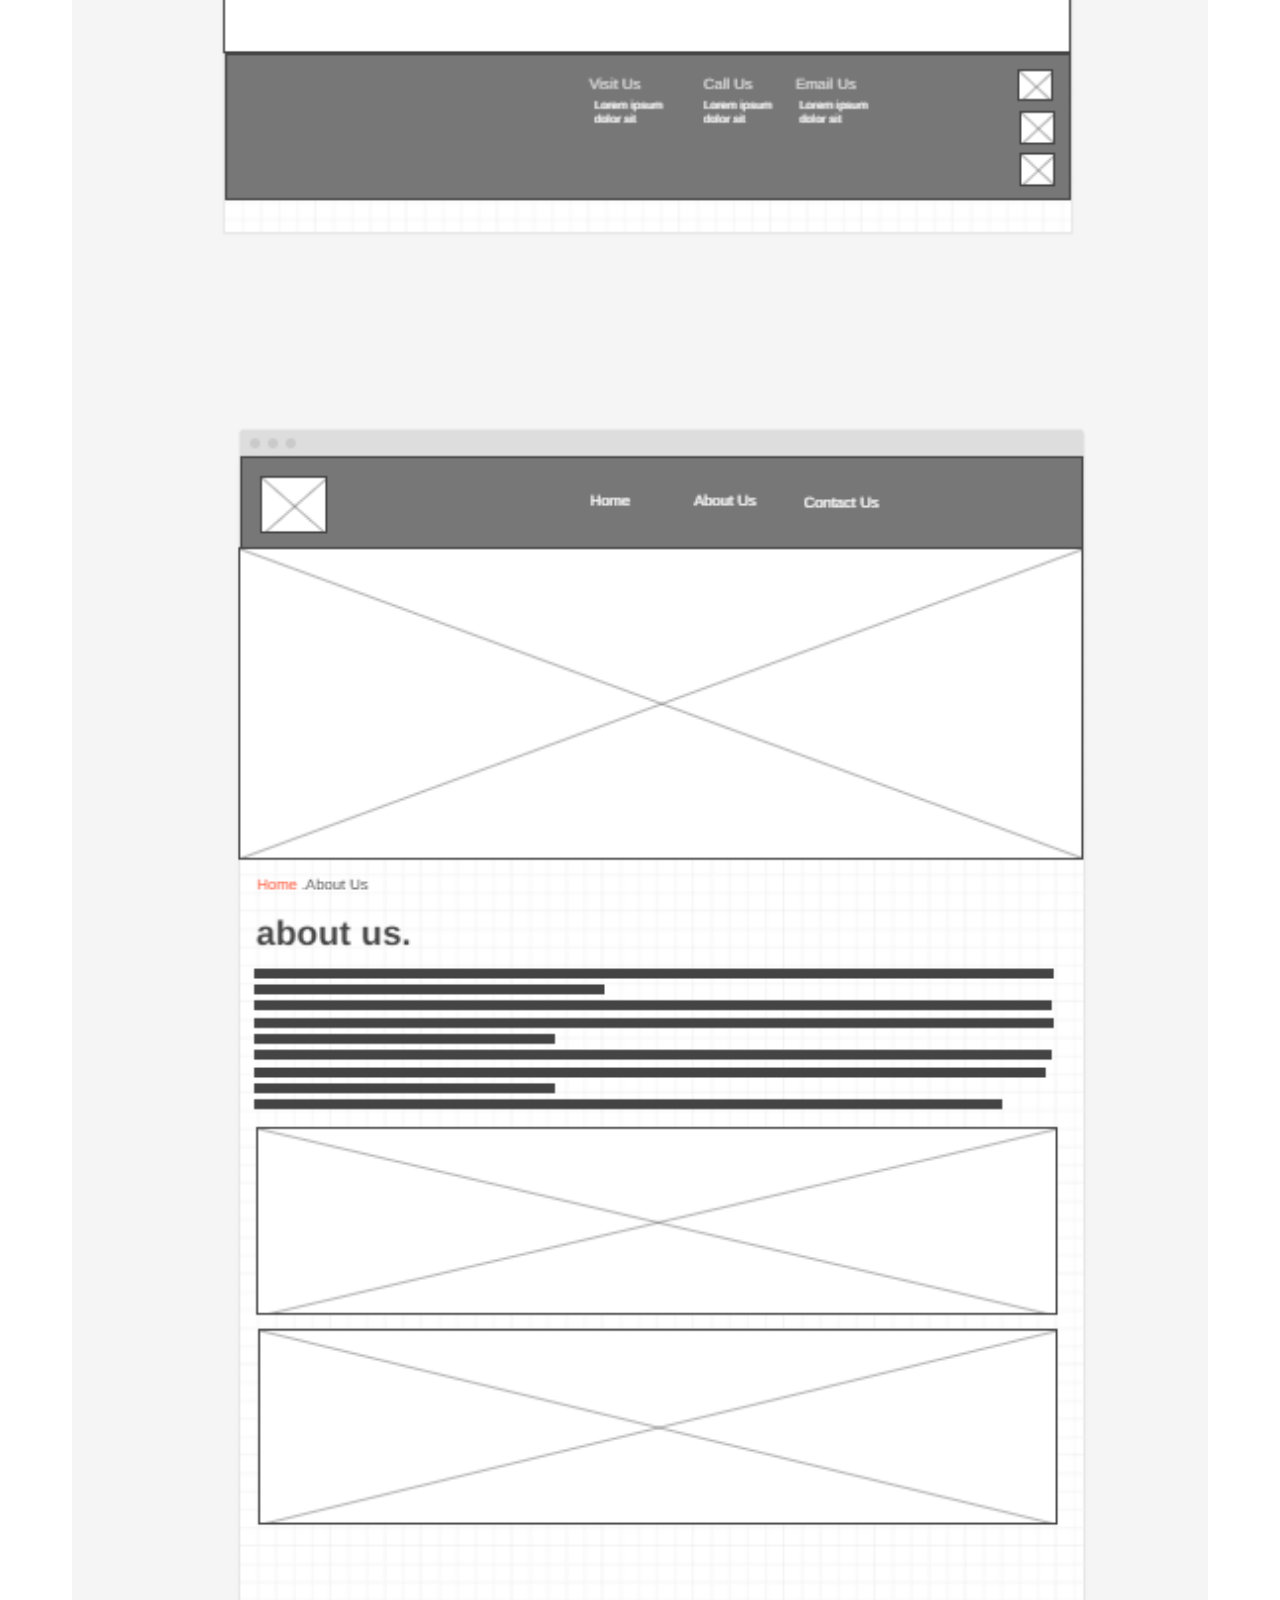
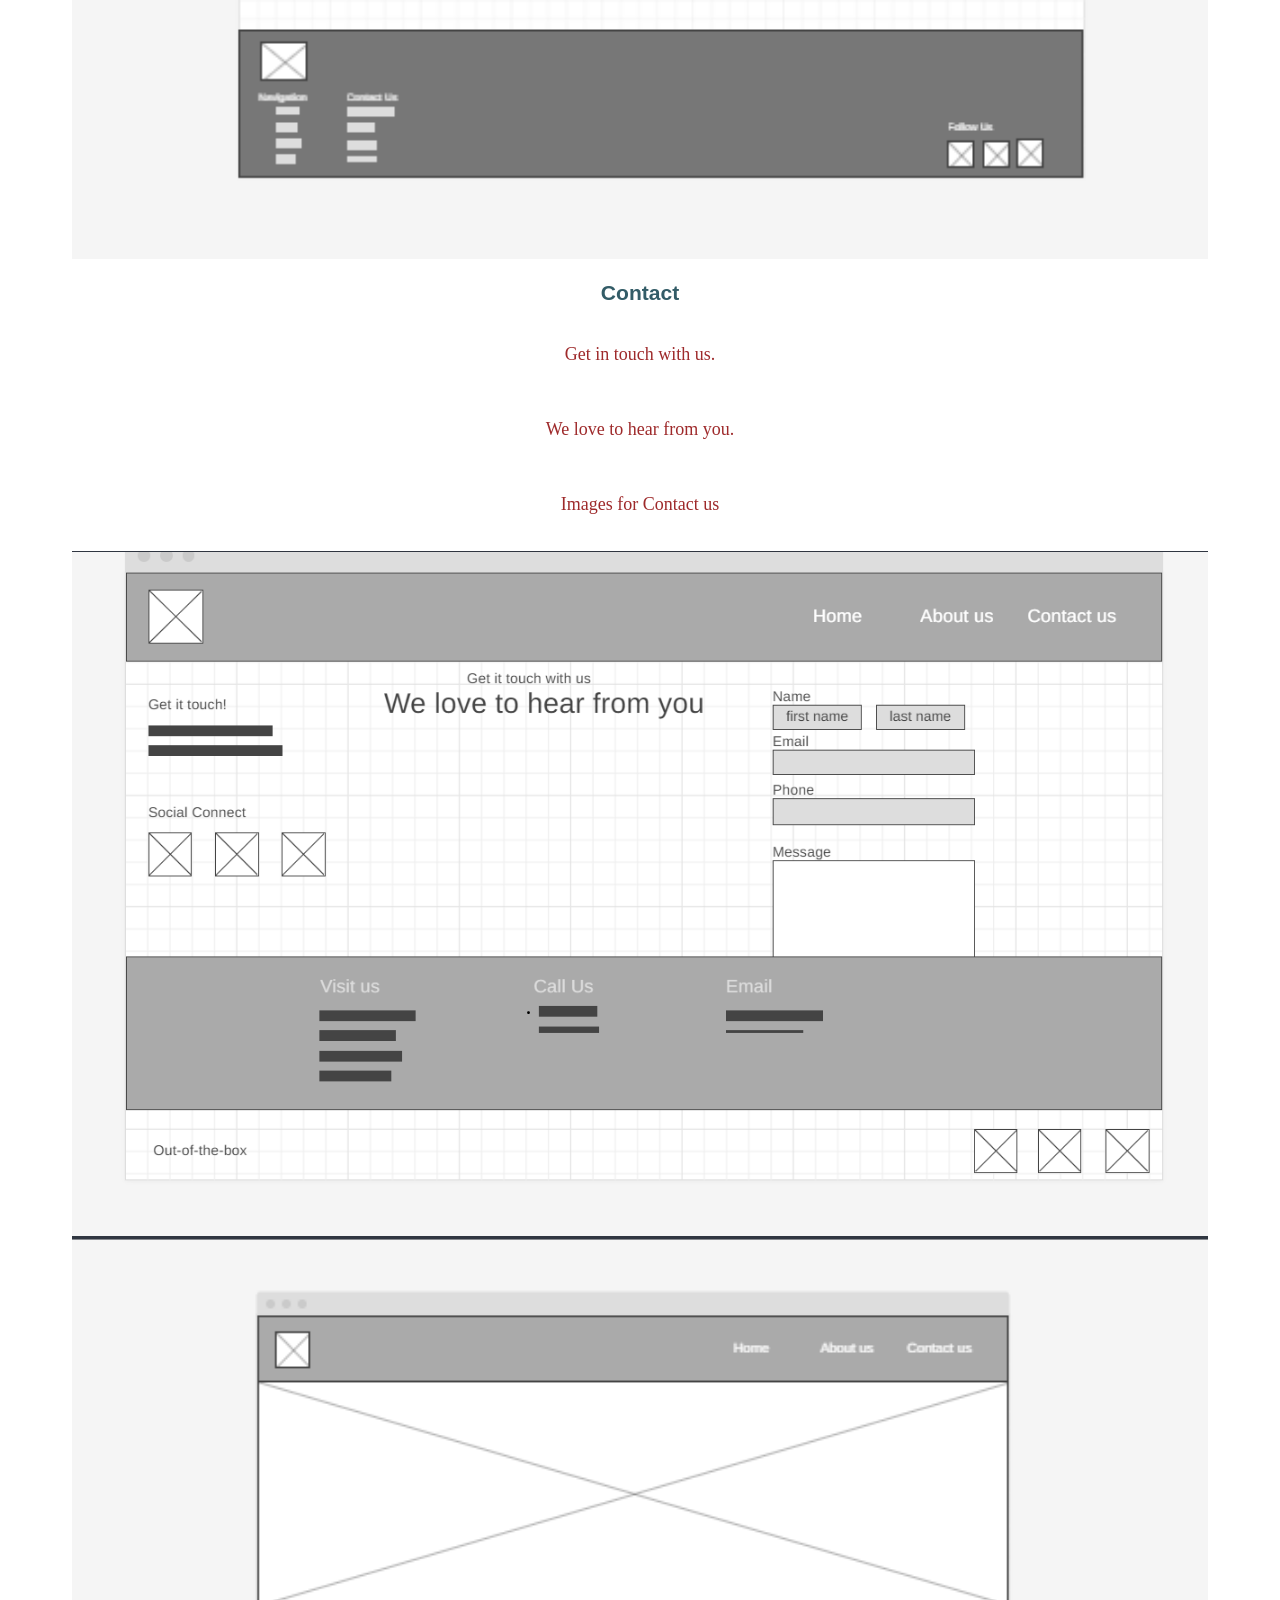
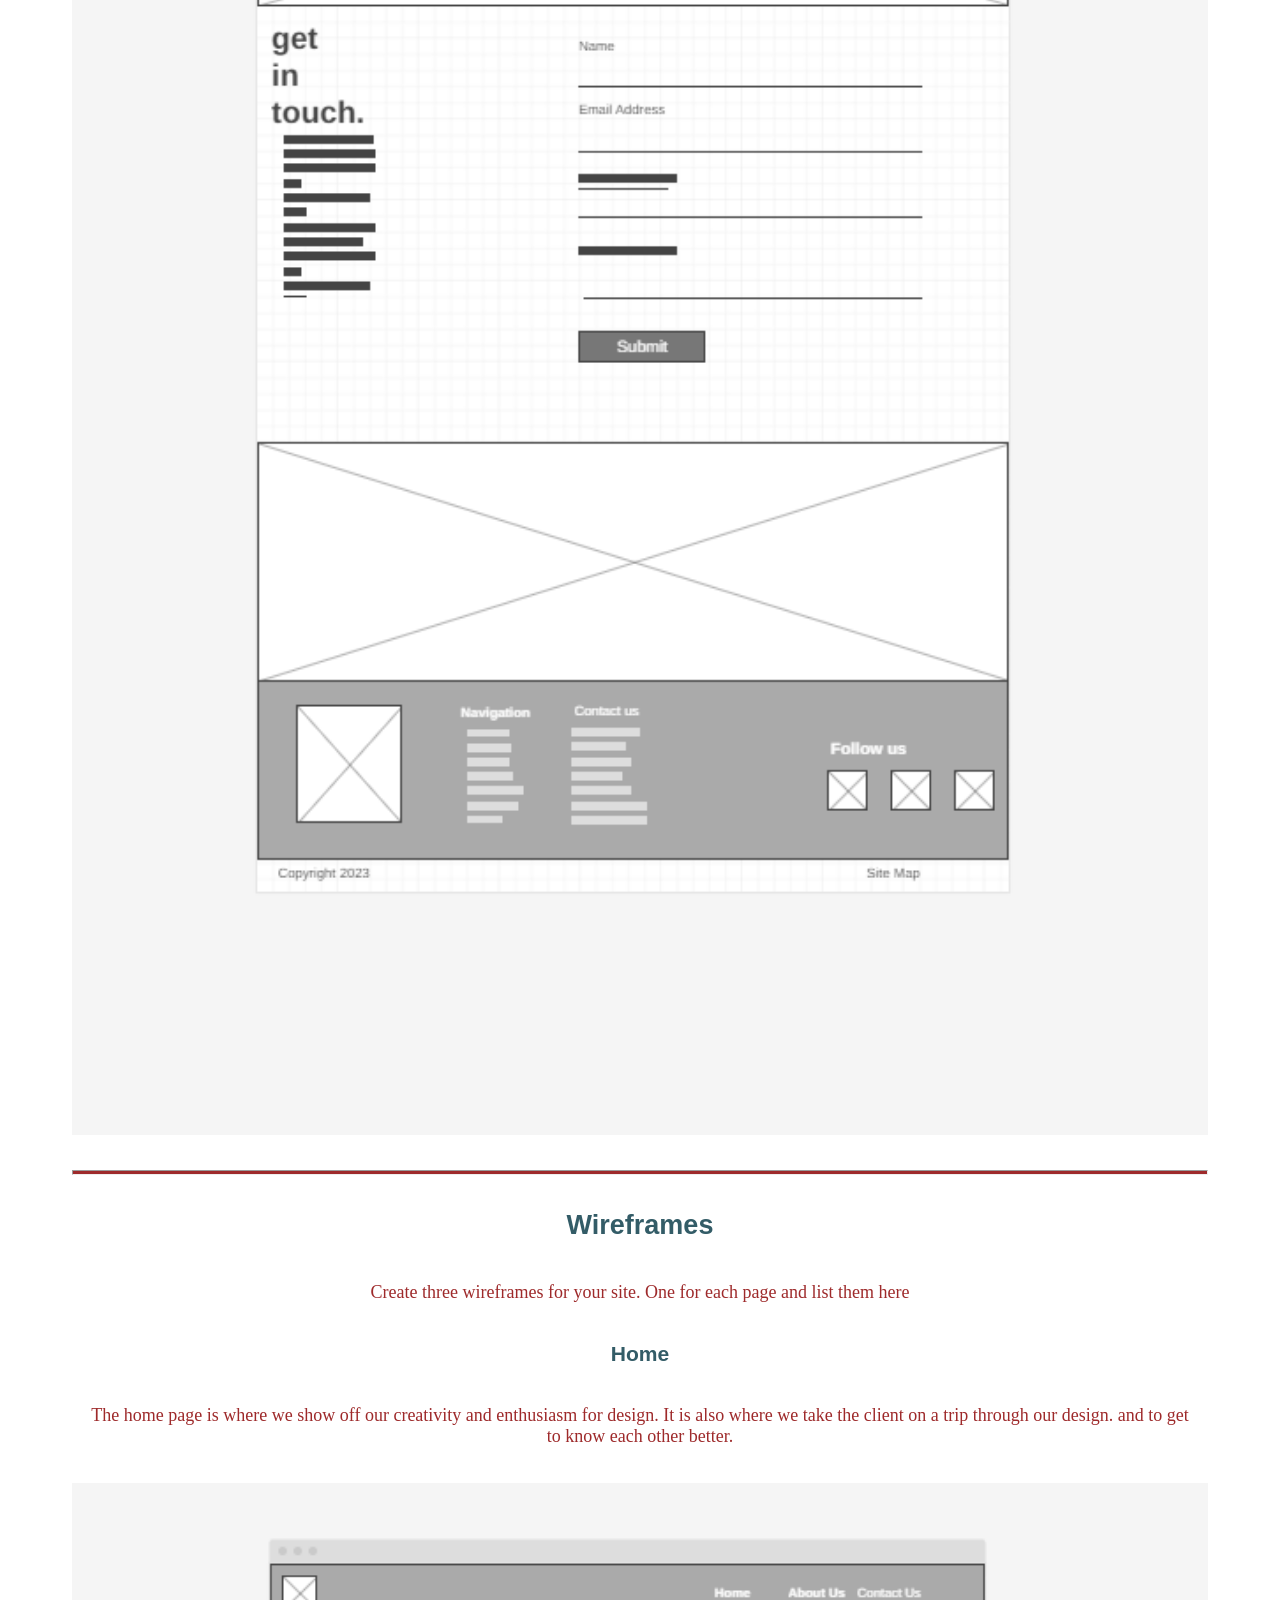
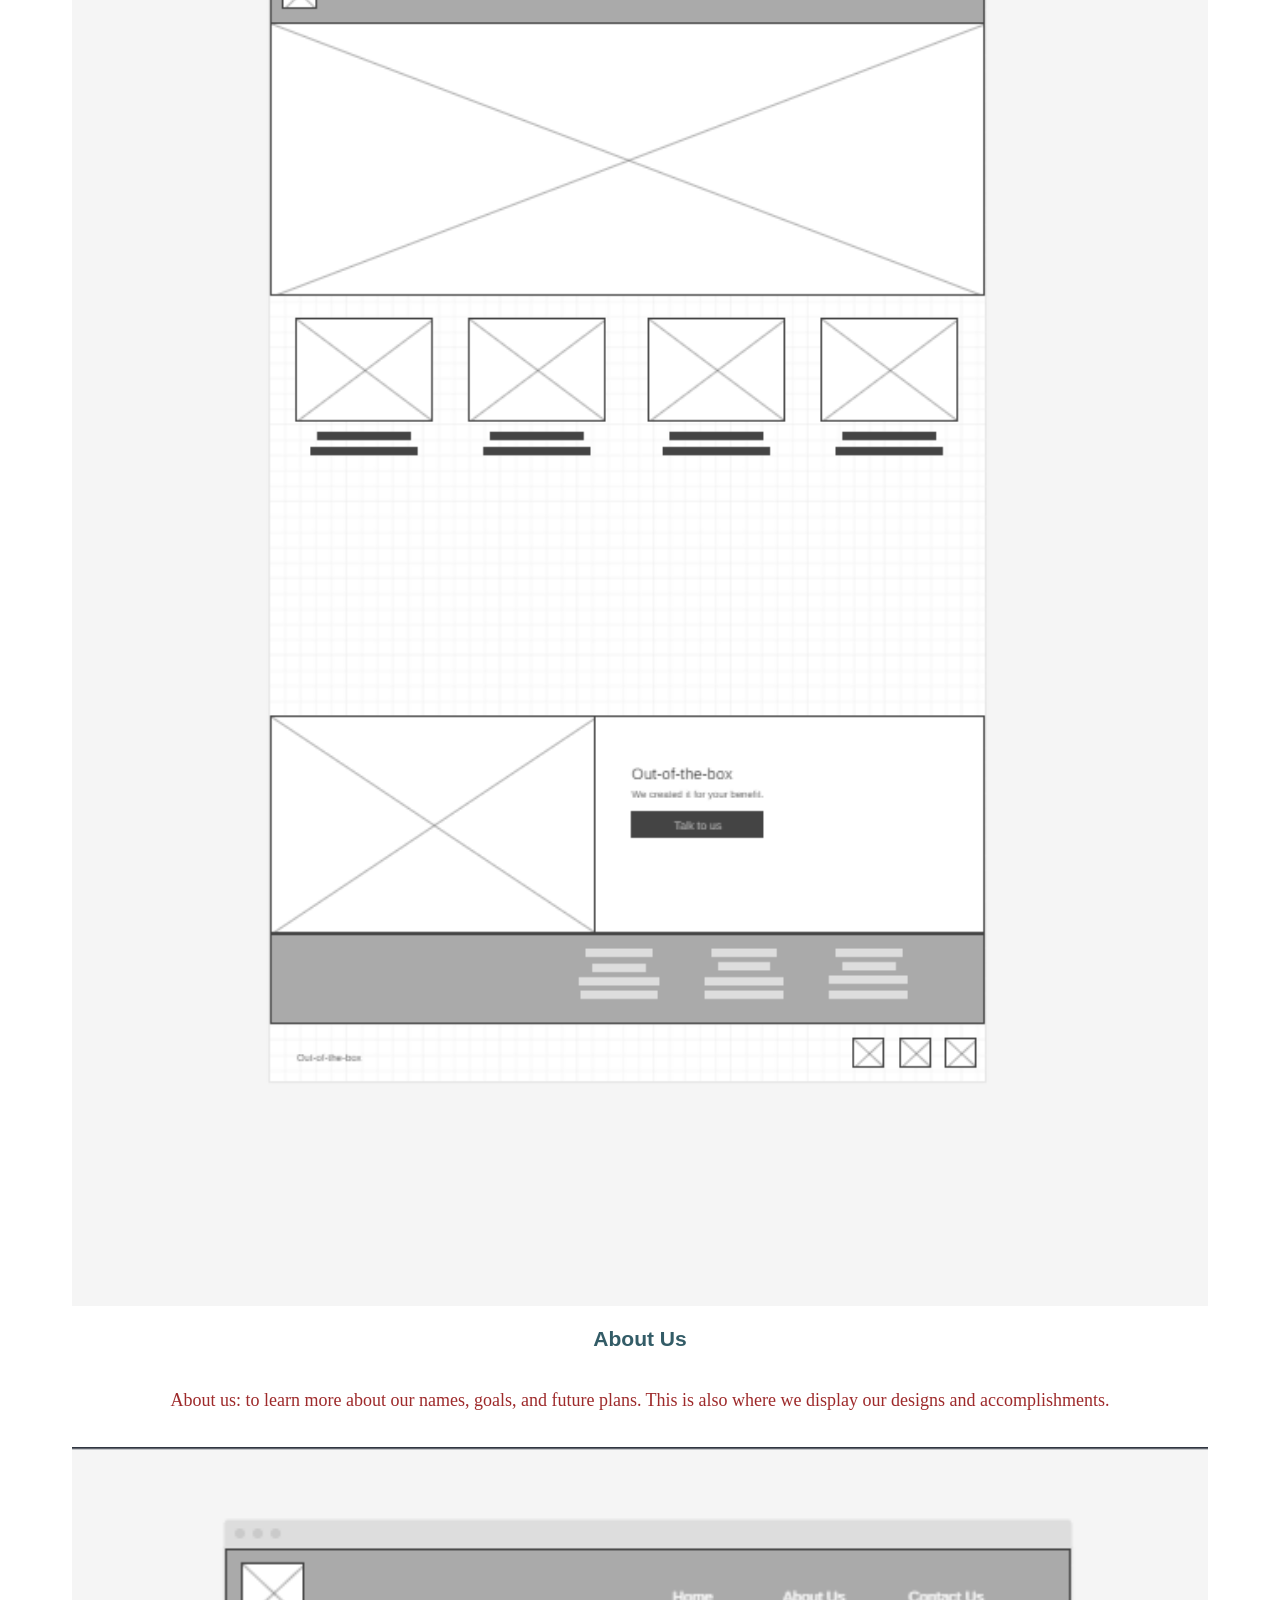
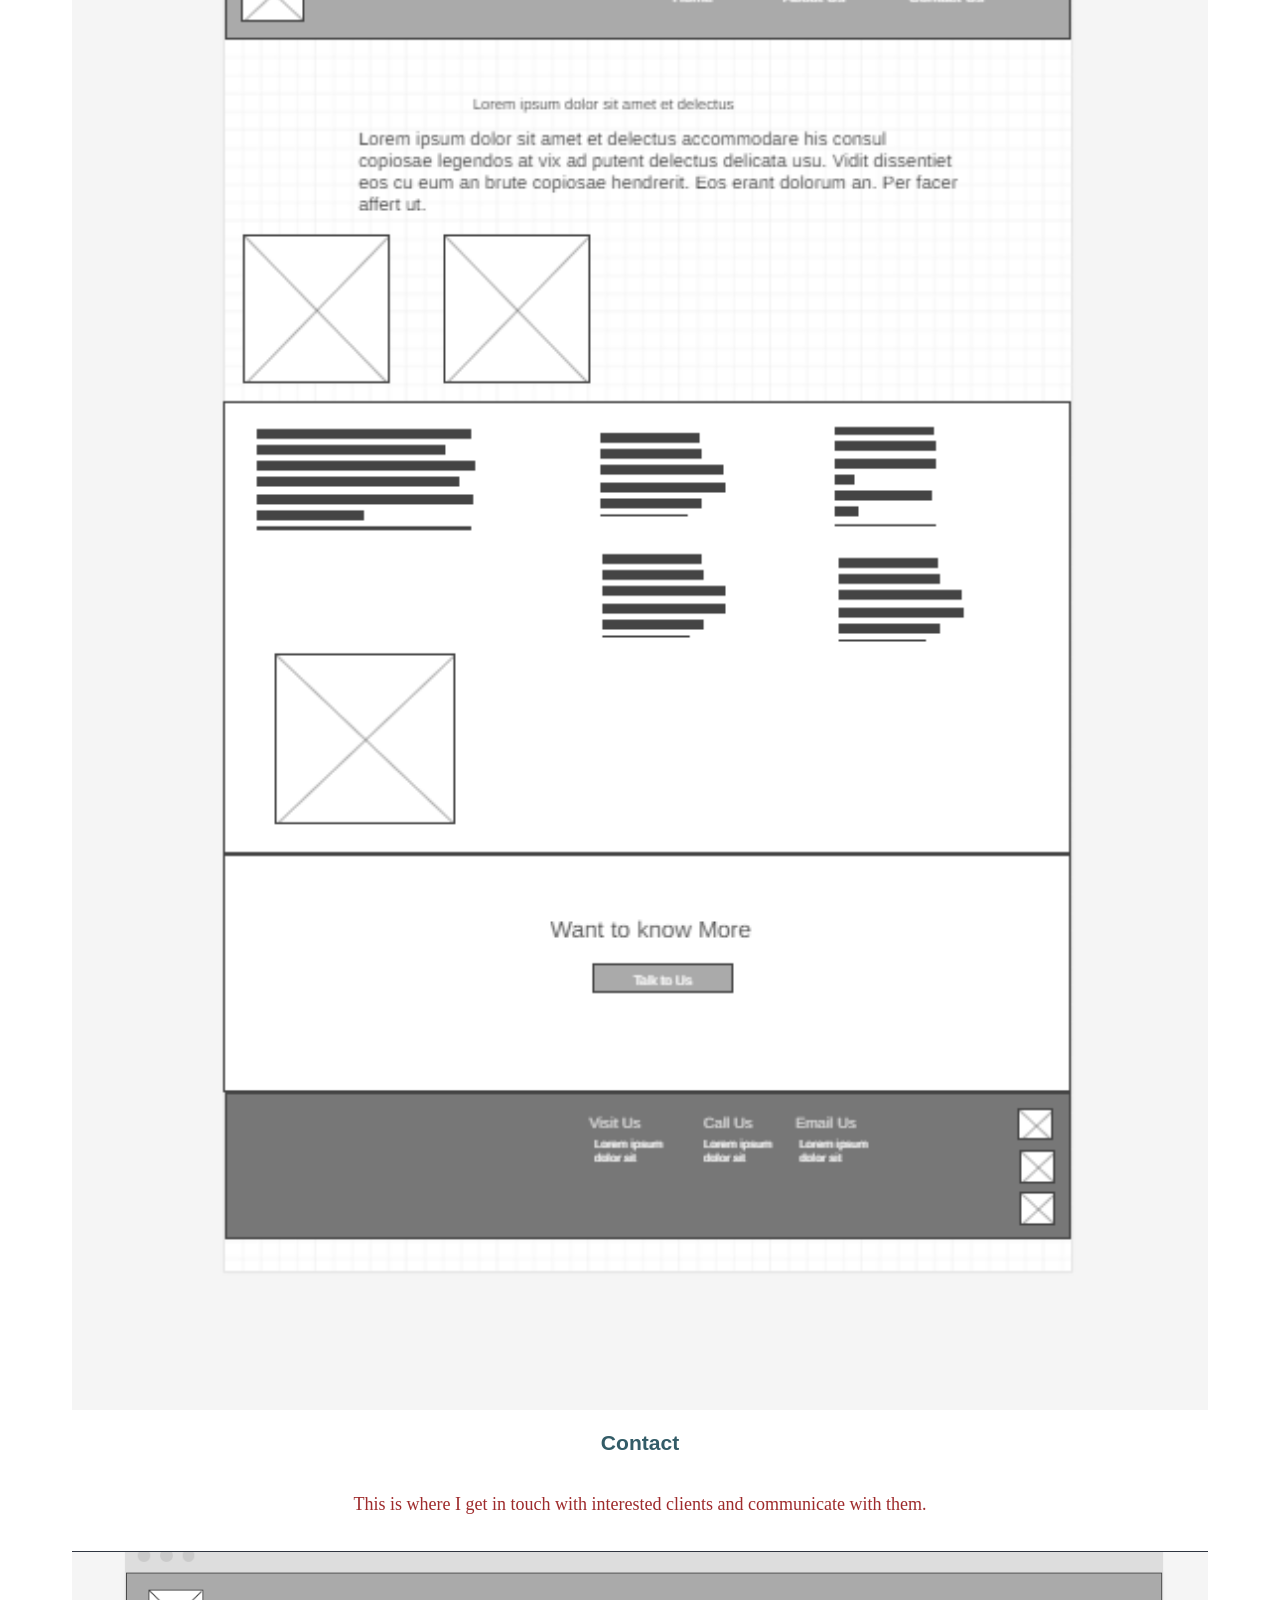
<file: site-plan.html>
<html lang="en-us">
    
  <head>
    <meta charset="utf-8">
    <meta name="viewport" content="width=device-width, initial-scale=1.0"> 
    <title>Site Plan</title>
    <link type="text/css" rel="stylesheet" href="styles/site-plan.css">
  </head>

  <body>
    <header>
      <h1>Personal Site Plan</h1>
      <h2>Arnold Yap</h2>
      <h2>WDD 130-07</h2>
      <!-- In the header above, add the name or your site, your name and class number. For example if you are in section 3 you would put WDD 130.03 -->
    </header>
    <main>

      <!-- ------------------------Steps 2-3------------------------------ -->
      <hr>
      <h2>Overview</h2>
      <h3>Purpose</h3>
      <p>The purpose of this website is to educate the client about unconventional interior design. Within their budget, they can have a stunning and elegant design.</p>  <!-- change this -->


      <h3>Audience</h3>
      <p>People who are curious about the meaning of our unusual company name. as well as what our company believes.</p>  <!-- change this -->

      <hr>
      <h2>Branding</h2>
      <h3>Website Logo</h3>
      <!-- Replace this with some sort of logo for your site.  A logo can be as simple as the name of your site in a nice font :) -->
      <img src="images/out-of-the-box-logos.jpeg" alt="Logo image"/>
      <hr>
      <h2>
        Style Guide
      </h2>

      <!-- ------------------------Steps 4-8------------------------------ -->

      <h3>
        Color Palette
      </h3>
      <!--  The colors you choose for a website are one of the most important decisions you will make. Follow the instructions on the activity in iLearn then return and replace the color codes below with the hex color codes (the 6 digit numbers that show at the bottom of each color) for the colors you have chosen below.  You should have at least 2 colors but do not have to fill in all 4 if you do not need them.  -->

      <!-- Copy and paste the URL to your finished palette below Make sure to paste it into both spots -->
      Palette URL: <a href="https://coolors.co/palette/335c67-fff3b0-e09f3e-9e2a2b-540b0e" target="_blank">https://coolors.co/palette/335c67-fff3b0-e09f3e-9e2a2b-540b0e</a>


      <table class="colors">
        <tr><th>Primary</th><th>Secondary</th><th>Accent 1</th><th>Accent 2</th></tr>
        <!-- Replace the numbers in the boxes below with your hex color codes. Then switch to the site-plan.css file and change your colors there as well. -->
        <tr><td class="primary">335c67</td><td class="secondary">e09f3e</td><td class="accent1">fff3b0</td><td class="accent2">9e2a2b</td></tr>
      </table>

      <!-- ------------------------Step 9------------------------------ -->

      <h3>
        Typography
      </h3>
      <!-- Choose a font for your paragraphs (body copy) and headlines. What font(s) have you chosen? Why did you choose what you did?  Make sure to review the list of web safe fonts at W3Schools.org as a starting point.  Think also about which of your colors above you might use for background and font colors. -->

      <h4>
        Heading Font: Montserrat Alternates  <!-- change this -->
      </h4>
      <h4>
        Paragraph Font: Amatic SC  <!-- change this -->
      </h4>
      <h3>
        Normal paragraph example
      </h3>
      <p>
        Lorem ipsum dolor sit amet, consectetur adipiscing elit, sed do eiusmod tempor incididunt ut labore et dolore magna aliqua. Ut enim ad minim veniam, quis nostrud exercitation ullamco laboris nisi ut aliquip ex ea commodo consequat. Duis aute irure dolor in reprehenderit in voluptate velit esse cillum dolore eu fugiat nulla pariatur. Excepteur sint occaecat cupidatat non proident, sunt in culpa qui officia deserunt mollit anim id est laborum.
      </p>
      <h3>
        Colored paragraph example
      </h3>
      <p class="colored">
        Lorem ipsum dolor sit amet, consectetur adipiscing elit, sed do eiusmod tempor incididunt ut labore et dolore magna aliqua. Ut enim ad minim veniam, quis nostrud exercitation ullamco laboris nisi ut aliquip ex ea commodo consequat. 
      </p>

      <!-- ------------------------Step 10------------------------------ -->

      <h3>
        Navigation
      </h3>
      <!-- Think about how you want your navigation bar to look. In the site-plan.css file change the colors to your colors to get the look you desire. --> 
      <nav>
        <a href="personal-site-plan.html">Home</a>
        <a href="about.html">About Us</a>
        <a href="contact.html">Contact</a>
      </nav>
      <hr>
      <h2>
        Site Map
      </h2>
      <div class="sitemap">
        <div class="sm-home">
          Home
        </div>
        <div class="sm-page2">
          About us<!-- change this -->
        </div>
        <div class="sm-page3">
          Contact<!-- change this -->
        </div>

        <div class="top">
          &nbsp;
        </div>
        <div class="left">
          &nbsp;
        </div>
        <div class="right">
          &nbsp;
        </div>

      </div>

      <!-- --------Content Section -------------- -->
      <hr>
      <h2>
        Content
      </h2>
      <h3>Home page</h3>
      <p>
        We named it out-of-the-box since we create unique interior designs on a budget.
      </p>
      <p>Images for the Home page</p>
        <img src="images/Wireframe 08.png" alt="Wireframe image for homepage">
        <img src="images/Wireframe home.png" alt="image for homepage">

      </ul>
      <h3>About us</h3>
      <p>
        We want our design to be relevant to its period and place, but we also want it to be timeless.
      </p>
      <p>We love what we do.</p>
      <P>
        We at Out-of-the-Box think that you may have a great and elegant interior design while staying within your budget. without jeopardizing the design's principle. We listen to the client's desires and make suggestions for a better design.
      </P>
      <p>Images for the About us</p>
        <img src="images/Wireframe 08-02.png" alt="wireframe image for about us">
        <img src="images/Wireframe 08-02 (option).png" alt="alternate option image for page 2">

      </ul>
      <h3>Contact</h3>
      <p>
        Get in touch with us.
      </p>
      <p>We love to hear from you.</p>
      <p>Images for Contact us</p>
        <img src="images/Wireframe contact.png" alt="image for contact">
        <img src="images/Wireframe.png" alt="image for contact us">

      </ul>
      <hr>
      <h2>
        Wireframes
      </h2>
      <p>
        Create three wireframes for your site. One for each page and list them here</p>

      <h3>Home</h3>
      <p>         
        The home page is where we show off our creativity and enthusiasm for design. It is also where we take the client on a trip through our design. and to get to know each other better.
      </p>
      <img src="images/Wireframe home.png" alt="home page wireframe">

      <h3>About Us</h3>
      <p>         
        About us: to learn more about our names, goals, and future plans. This is also where we display our designs and accomplishments.
      </p>
      <img src="images/Wireframe 08-02.png" alt="page 2 wireframe">

      <h3>Contact</h3>
      <p>         
        This is where I get in touch with interested clients and communicate with them.
      </p>
      <img src="images/Wireframe contact.png" alt="page 3 wireframe">
    </main>
  </body>

</html>
</file>
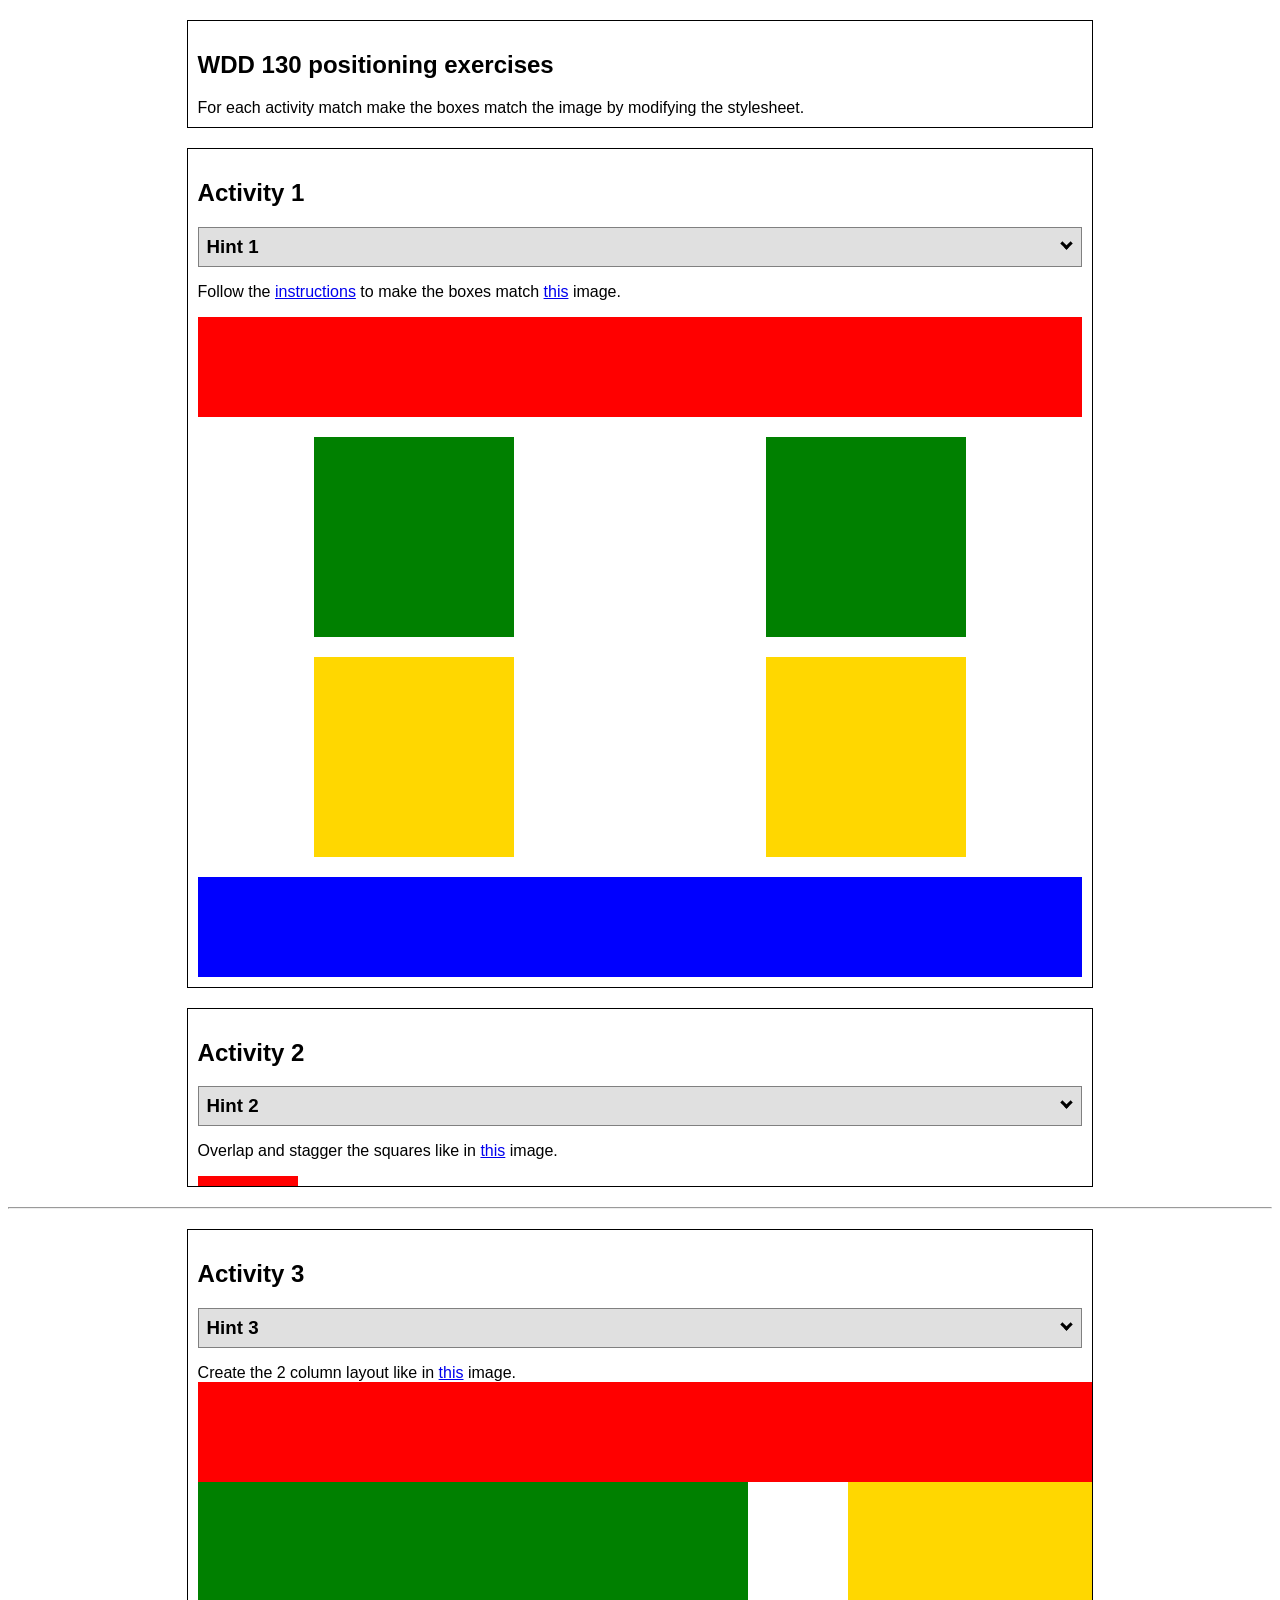
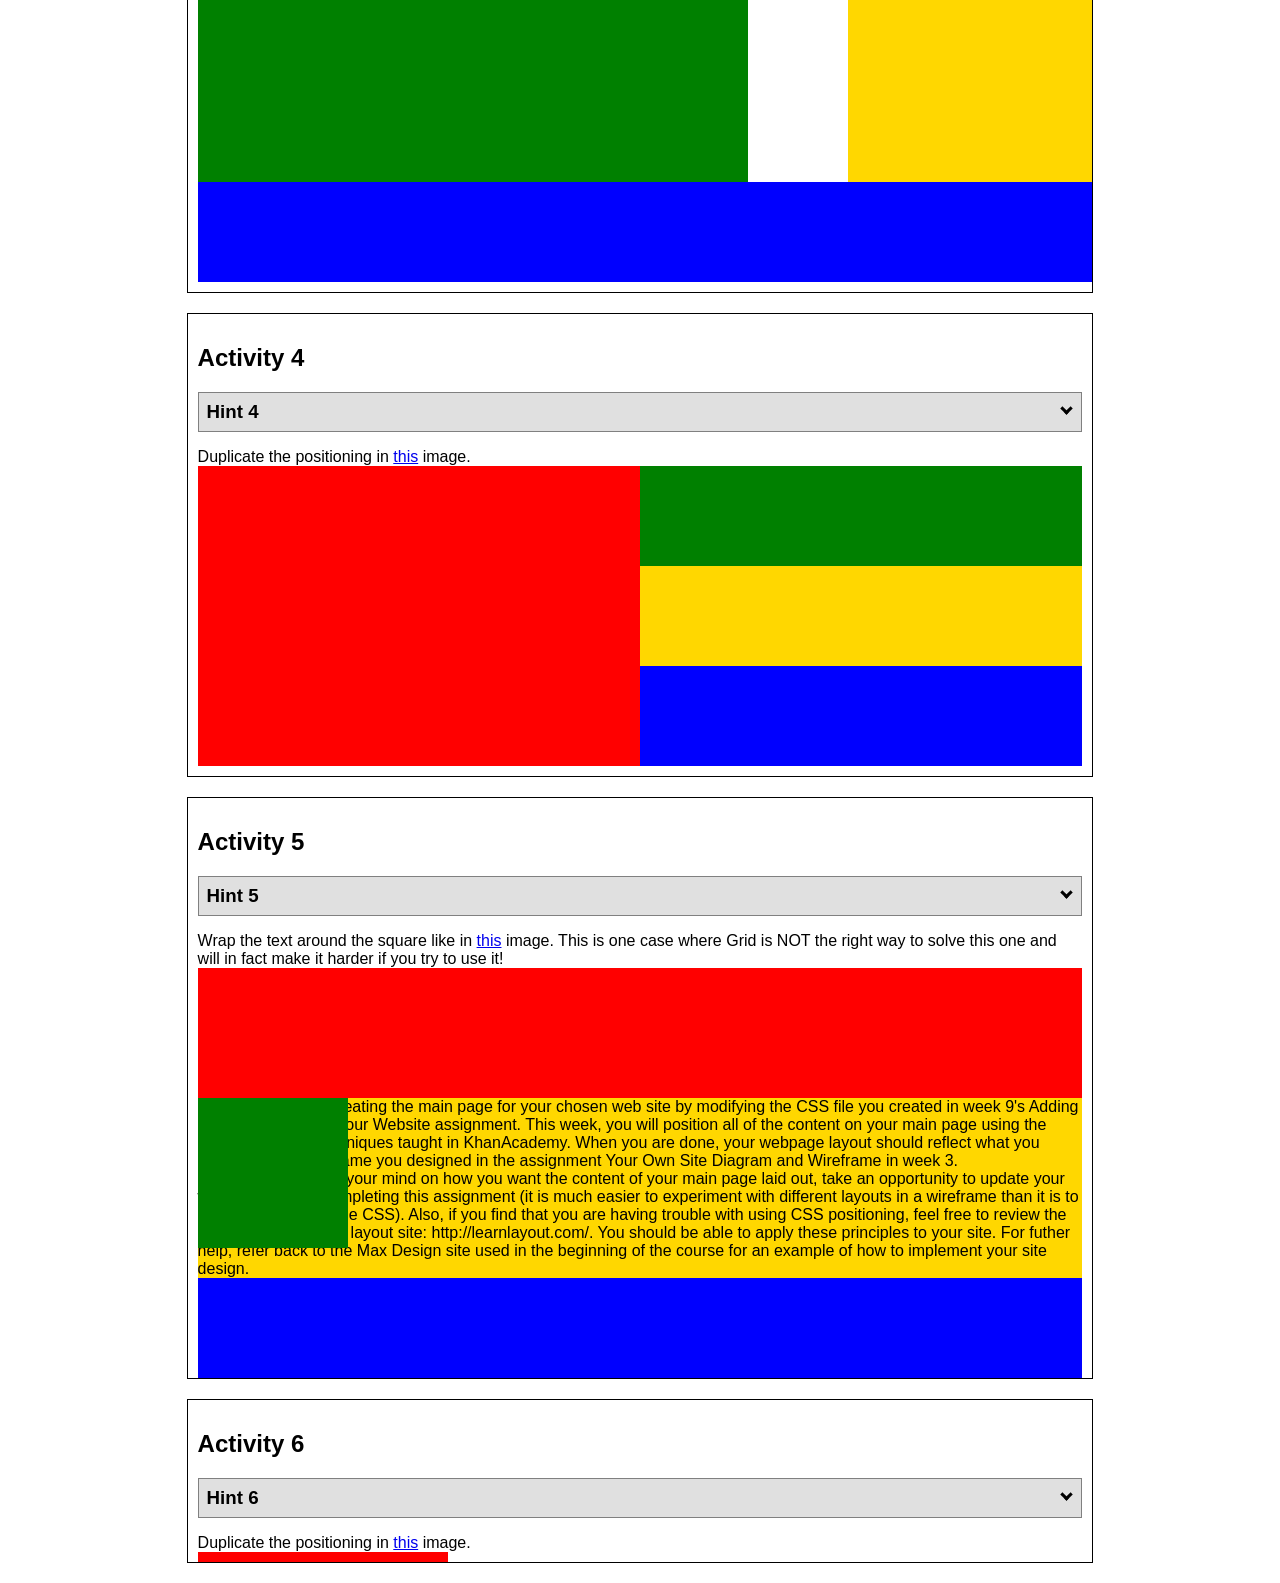
<file: positioning/positioning.html>
<!DOCTYPE html>
<html lang="en">
<head>
    <meta charset="UTF-8">
    <meta name="viewport" content="width=device-width, initial-scale=1.0">
    <title>Positioning Activity</title>
    <link rel="stylesheet" href="styles/positionstyles.css"/>
</head>
<body>
    <div class="activity">
        <h2>WDD 130 positioning exercises</h2>
        For each activity match make the boxes match the image by modifying the stylesheet.</div>
        <div class="activity">
            <h2>Activity 1</h2>
            <section class="hint"><input type="checkbox" ><i></i> <h3>Hint 1</h3><div><p>Check out the <a href="https://byui-wdd.github.io/wdd130/activities/css-positioning.html" target="_blank">activity instructions</a> in Ilearn!</p></div></section>
            <p>Follow the <a href="https://byui-wdd.github.io/wdd130/activities/css-positioning.html" target="_blank">instructions</a> to make the boxes match  <a href="https://byui-wdd.github.io/wdd130/images/example1.png" target="_blank">this</a> image.</p>
            <div class="content1" >
            <div class="red1" ></div>
            <div class="green1" ></div>
            <div class="green1" ></div>
            <div class="yellow1"></div>
            <div class="yellow1"></div>
            <div class="blue1"></div>
            </div>
    </div>
    <div class="activity">
        <h2>Activity 2</h2>
        <section class="hint"><input type="checkbox" > <h3>Hint 2</h3><i></i><div><p>Remember that the best way to shift elements around slightly on the page is with Margins.  You could also use Grid.  Either would work for this. If you choose margin remember that you can use a <em>negative</em> margin. (ie margin-top: -20px;)</p><h4>Properties used:</h4><ul><li>margin-top, margin-left</li><li>...or...</li><li>grid-template-columns: 50px 50px 50px 50px 50px</li></ul></div></section>
        <p>Overlap and stagger the squares like in <a href="https://byui-wdd.github.io/wdd130/images/example2.png" target="_blank">this</a> image.</p>
        <div class="content2" >
        <div class="red2" ></div>
        <div class="green2" ></div>
        <div class="yellow2"></div>
        <div class="blue2"></div>
        </div>
    </div>
<hr/>

    <div class="activity">
        <h2>Activity 3</h2>
        <section class="hint"><input type="checkbox" > <h3>Hint 3</h3><i></i><div><p>This one is going to be best solved with CSS Grid. Remember to make the boxes the right width first...then start moving them around. </p><h4>Properties used:</h4><ul><li>display:grid;</li><li>grid-template-columns:</li><li>grid-column-gap:</li>
        <li>grid-column:</li>  </ul></div></section>
        Create the 2 column layout like in <a href="https://byui-wdd.github.io/wdd130/images/example3.png" target="_blank">this</a>  image.
        <div class="content3" >
        <div class="red3" ></div>
        <div class="green3" ></div>
        <div class="yellow3"></div>
        <div class="blue3"></div>
        </div>
    </div>
    <div class="activity">
        <h2>Activity 4</h2>
        <section class="hint"><input type="checkbox" > <h3>Hint 4</h3><i></i><div><p>For the others we have been primarily concerned with width. For this one you will need to adjust height as well. </p><h4>Properties used:</h4><ul><li>display:grid;</li><li>grid-template-columns:</li><li>grid-row:</li></ul></div></section>
        Duplicate the positioning in <a href="https://byui-wdd.github.io/wdd130/images/example4.png" target="_blank">this</a> image. 
        <div class="content4" >
        <div class="red4" ></div>
        <div class="green4" ></div>
        <div class="yellow4"></div>
        <div class="blue4"></div>
        </div>
    </div>

    <div class="activity">
        <h2>Activity 5</h2>
        <section class="hint"><input type="checkbox" > <h3>Hint 5</h3><i></i><div><p>Grid is <strong>not</strong> the right way to do this.  In fact there is only one way to really do that...and that is with float. Remember that we float the thing we want the text to wrap around.  Also remember to start by making all the shapes the right size and shape.</p><h4>Properties used:</h4><ul><li>float: left;</li></ul></div></section>
        Wrap the text around the square like in <a href="https://byui-wdd.github.io/wdd130/images/example5.png" target="_blank">this</a> image. This is one case where Grid is NOT the right way to solve this one and will in fact make it harder if you try to use it!
        <div class="content5" >
        <div class="red5" ></div>
        <div class="green5" ></div>
        <div class="yellow5">
            
              Step 01: Continue creating the main page for your chosen web site by modifying the CSS file you created in week 9's Adding Classes and IDs to Your Website assignment. This week, you will position all of the content on your main page using the CSS positioning techniques taught in KhanAcademy. When you are done, your webpage layout should reflect what you outlined in the wireframe you designed in the assignment Your Own Site Diagram and Wireframe in week 3. <br />
            If you have changed your mind on how you want the content of your main page laid out, take an opportunity to update your wireframe before completing this assignment (it is much easier to experiment with different layouts in a wireframe than it is to do so by modifying the CSS). Also, if you find that you are having trouble with using CSS positioning, feel free to review the concepts at the learn layout site: http://learnlayout.com/. You should be able to apply these principles to your site. For futher help, refer back to the Max Design site used in the beginning of the course for an example of how to implement your site design.</div>
        <div class="blue5"></div>
        </div>
    </div>
    <div class="activity">
        <h2>Activity 6</h2>
        <section class="hint"><input type="checkbox" > <h3>Hint 6</h3><i></i><div><p>This one is all about visualizing the grid behind the layout. If you are having a hard time doing that first: all the sizes are even multiples of 100, and second here is another example with the lines drawn: <a href="https://byui-wdd.github.io/wdd130/images/example6-hint.png" target="_blank">example 6 with lines</a>. For this one you will find it easiest if you use px for the column width. You can also use <kbd>z-index</kbd> to control the element layering.    </p><h4>Properties used:</h4><ul><li>display:grid;</li><li>grid-template-columns:</li><li>grid-column:</li><li>grid-row:</li><li><a href="https://www.w3schools.com/cssref/pr_pos_z-index.asp" target="_blank">z-index:</a></li></ul></div></section>
        Duplicate the positioning in <a href="https://byui-wdd.github.io/wdd130/images/example6.png" target="_blank">this</a> image.
        <div class="content6" >
        <div class="red6" ></div>
        <div class="green6" ></div>
        <div class="yellow6"></div>
        <div class="blue6"></div>
        </div>
    </div>
    </body>
</html>
</file>
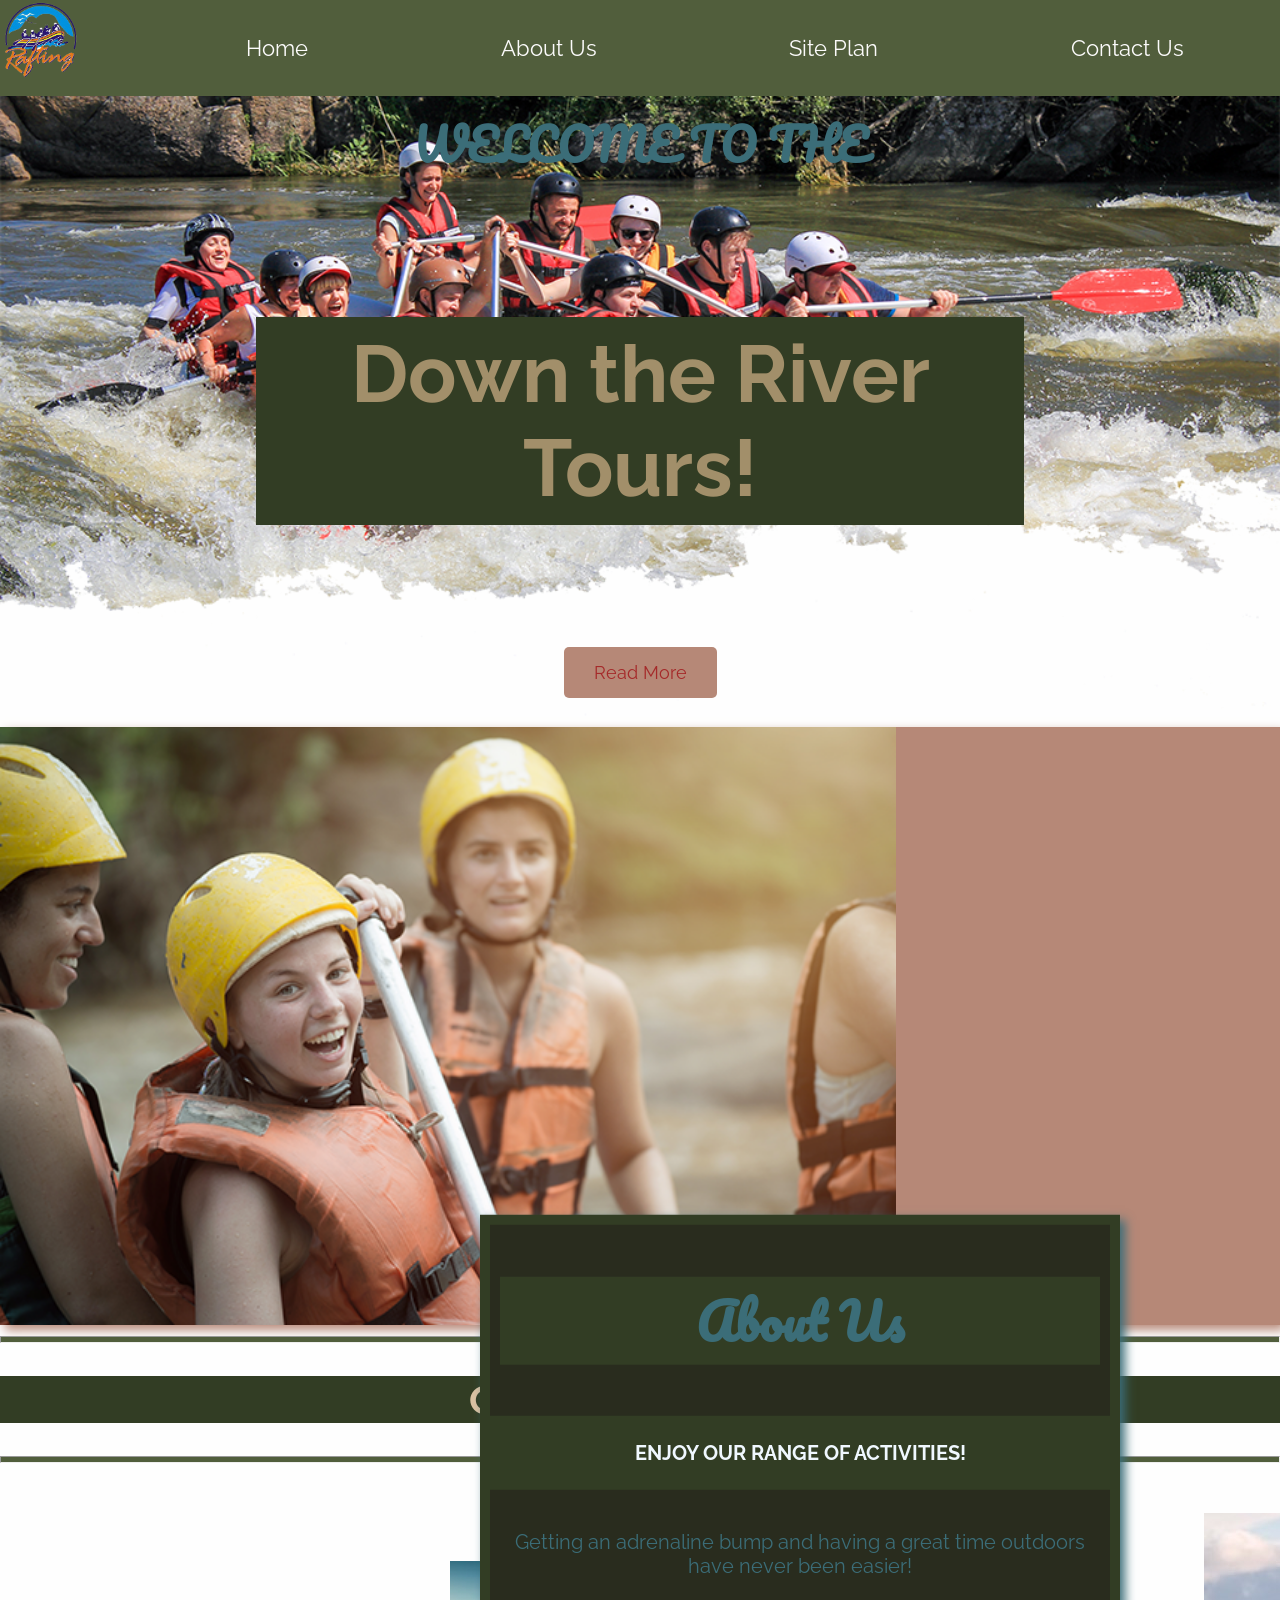
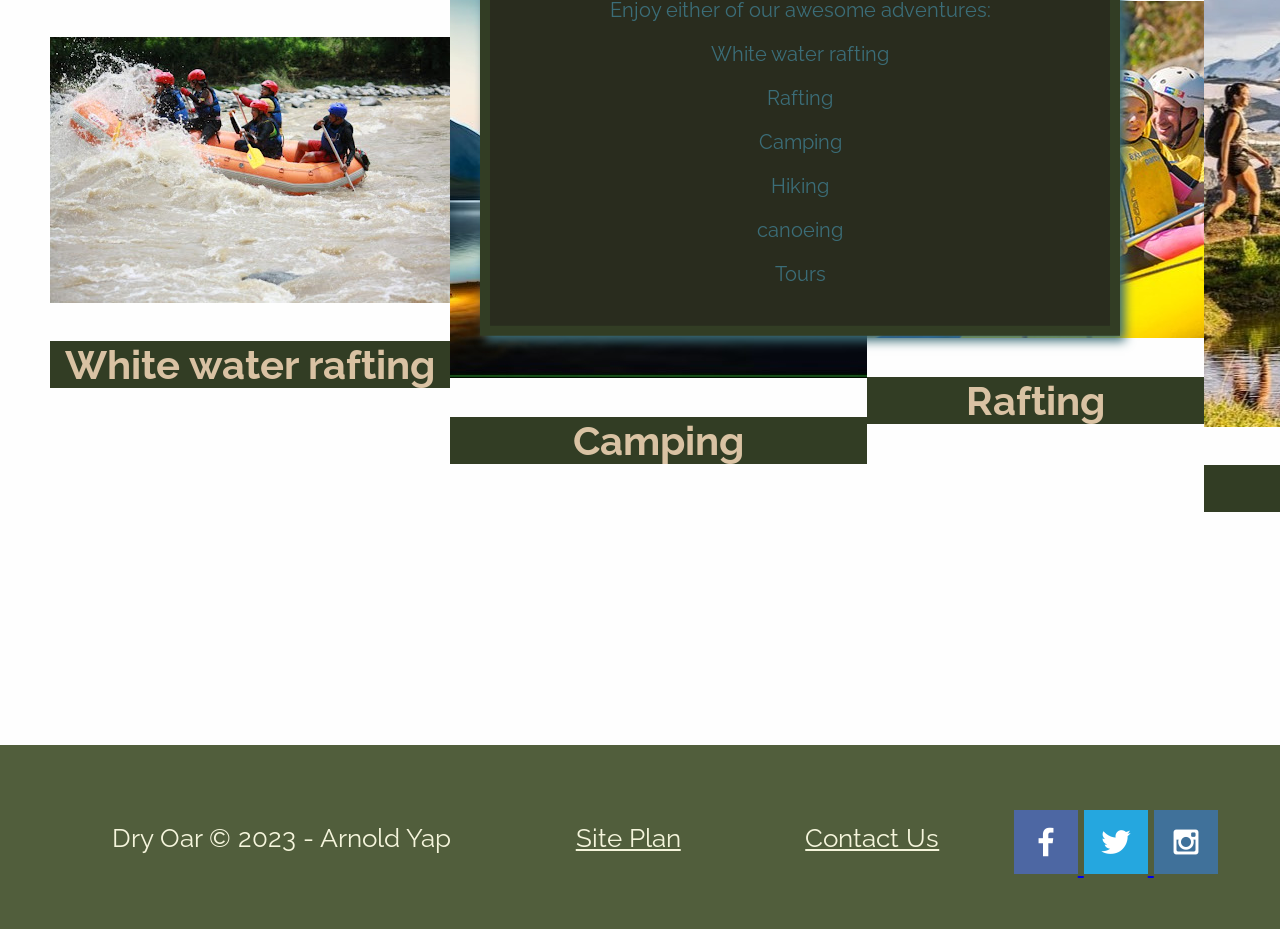
<file: wwr/about.html>
<!DOCTYPE html>
<html lang="en">
<head>
    <meta charset="UTF-8">
    <meta http-equiv="X-UA-Compatible" content="IE=edge">
    <meta name="viewport" content="width=device-width, initial-scale=1.0">
    <link rel="stylesheet" href="styles/style.css">
    <title>White Rafting Vacations | Dry Oar Boating | Home</title>
    
</head>
<body>
  <div id="content">
    <header>
      <a id="logo link" href="index.html">
        <img class="logo" src="images/rafinglogo.png" alt="rafing logo">
      </a>
     <nav>
        <a href="index.html">Home</a> 
        <a href="about.html">About Us</a>            
        <a href="site-plan-rafting.html">Site Plan</a>
        <a href="contactus.html">Contact Us</a>
      </nav>  
    </header>
    <div id="hero">
      <div id="hero-box">
        <img id="hero-img" src="images/hero_transparency_1024.png" alt="People enjoying water rafting">
      </div>
      <section id="hero-msg">
        <h1 class="home-title">WELCOME TO THE</h1>
        <h5>Down the River Tours!</h5>
        <div class='button-box'>
          <a class='read' href="Read.html">Read More</a>
        </div>
      </section>
    </div>
      <div class="container">
          <img class="rafting-img" src="images/rafting21_600.jpg" alt="rafting">  
        <div class="overlay">
          <section class="msg-h2">
            <h2>About Us</h2>
          </section>
          <section class="msg-h3">
            <h3>ENJOY OUR RANGE OF ACTIVITIES!</h3>
          </section>
          <section class="p">
            <p>Getting an adrenaline bump and having a great time outdoors have never been easier!</p>
            <p>Enjoy either of our awesome adventures:</p>
            <p>White water rafting</p>
            <p>Rafting</p>
            <p>Camping</p>
            <p>Hiking</p>
            <p>canoeing</p>
            <p>Tours</p>
          </section>
        </div>  
      </div>
      <hr/>
      <h2>Outdoor Activities</h2>
      <hr/>
    <div class="message-container">
      <div class="White-card">
        <img class="message-img" src="images/water4.jpg" alt="wild river">
        <h2>White water rafting</h2>
      </div>
      <div class="tent-card">
        <img class="message-img"  src="images/tent-by-lake-with-mountain-background_1340-34135-1.jpg" alt="tent by the lake">
        <h2>Camping</h2>
      </div>
      <div class="rafting-card">
        <img class="message-img" src="images/rafting7_600-1.jpg" alt="rafting boat">
        <h2>Rafting</h2>
      </div>
      <div class="hiking-card">
        <img class="message-img" src="images/hiking-in-whistler.jpg" alt="hiking">
        <h2>Hiking</h2>
      </div>
      <div class="canoeing-card">
        <img class="message-img" src="images/rafting20_600-02.jpg" alt="Canoeing">
        <h2>Canoeing</h2>
      </div>
    </div>
    </main>
      <footer>
        <p>Dry Oar &copy; 2023 - Arnold Yap</p>
        <p><a href="site-plan-rafting.html">Site Plan</a></p>
        <p><a href="contactus.html">Contact Us</a></p>
        <div class="social">
          <a href="https://facebook.com" target="_blank">
            <img src="images/facebook.png" alt="fb icon">
          </a>
          <a href="https://twitter.com" target="_blank">
            <img src="images/twitter.png" alt="twitter icon">
          </a>
          <a href="https://instagram.com" target="_blank">
            <img src="images/instagram.png" alt="instagram icon">
          </a>
        </div>
      </footer>    
  </div>
</body>
</file>
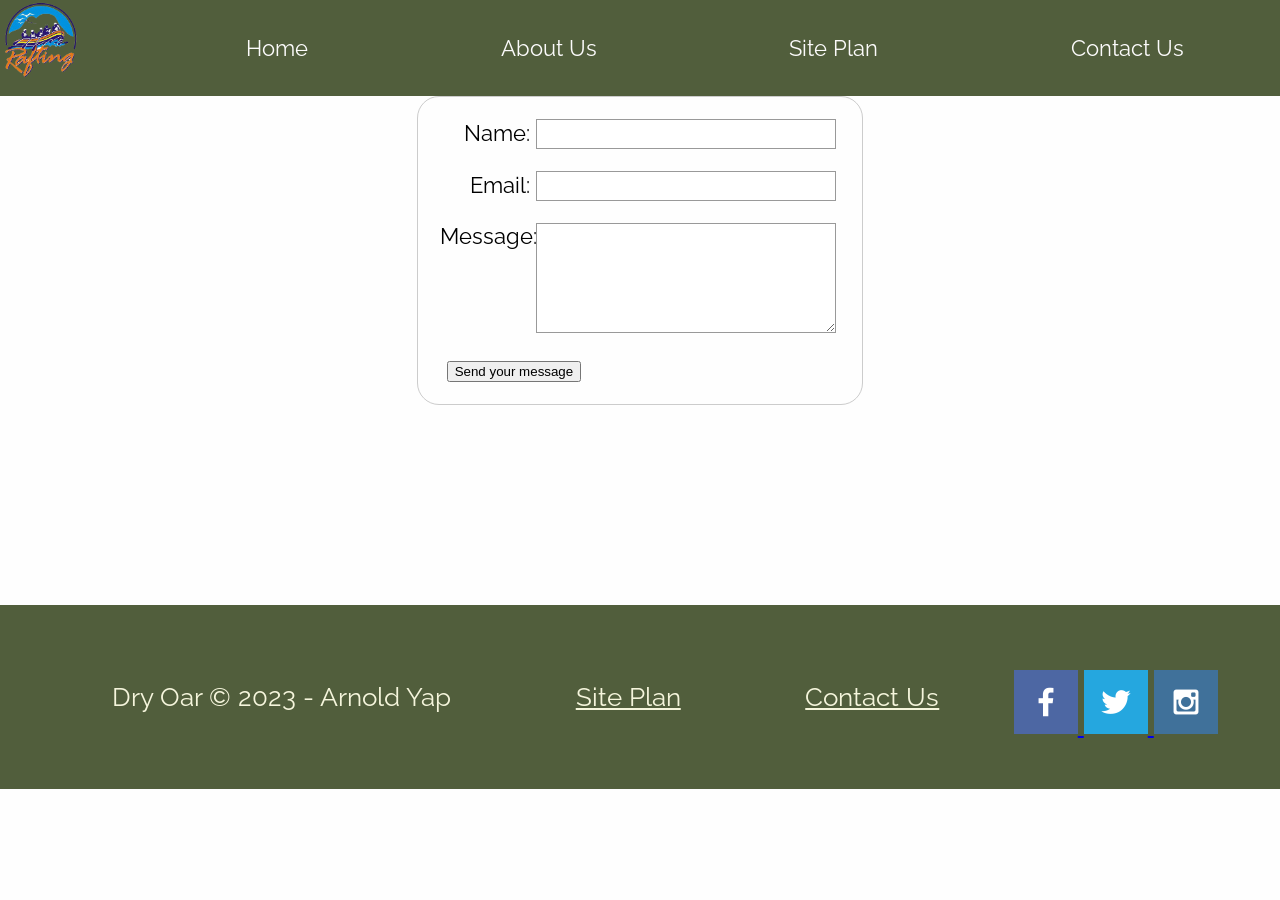
<file: wwr/contactus.html>
<!DOCTYPE html>
<html lang="en">
<head>
    <meta charset="UTF-8">
    <meta http-equiv="X-UA-Compatible" content="IE=edge">
    <meta name="viewport" content="width=device-width, initial-scale=1.0">
    <link rel="stylesheet" href="styles/style.css">
    <title>White Rafting Vacations | Dry Oar Boating | About Us</title>
    <style>
        form {
  /* Center the form on the page */
  margin: 0 auto;
  width: 400px;
  /* Form outline */
  padding: 1em;
  border: 1px solid #ccc;
  border-radius: 1em;
}

ul {
  list-style: none;
  padding: 0;
  margin: 0;
}

form li + li {
  margin-top: 1em;
}

label {
  /* Uniform size & alignment */
  display: inline-block;
  width: 90px;
  text-align: right;
}

input,
textarea {
  /* To make sure that all text fields have the same font settings
     By default, textareas have a monospace font */
  font: 1em sans-serif;

  /* Uniform text field size */
  width: 300px;
  box-sizing: border-box;

  /* Match form field borders */
  border: 1px solid #999;
}

input:focus,
textarea:focus {
  /* Additional highlight for focused elements */
  border-color: #000;
}

textarea {
  /* Align multiline text fields with their labels */
  vertical-align: top;

  /* Provide space to type some text */
  height: 5em;
}

.button {
  /* Align buttons with the text fields */
  padding-left: 90px; /* same size as the label elements */
}

button {
  /* This extra margin represent roughly the same space as the space
     between the labels and their text fields */
  margin-left: 0.5em;
}
    </style>
</head>
<body>
  <div id="content">
    <header>
      <a id="logo link" href="index.html">
        <img class="logo" src="images/rafinglogo.png" alt="rafing logo">
      </a>
     <nav>
        <a href="index.html">Home</a> 
        <a href="about.html">About Us</a>            
        <a href="site-plan-rafting.html">Site Plan</a>
        <a href="contactus.html">Contact Us</a>
      </nav>  
    </header>
    <main>
        <form action="/my-handling-form-page" method="post">
        <ul>
          <li>
            <label for="name">Name:</label>
            <input type="text" id="name" name="user_name" />
          </li>
          <li>
            <label for="mail">Email:</label>
            <input type="email" id="mail" name="user_email" />
          </li>
          <li>
            <label for="msg">Message:</label>
            <textarea id="msg" name="user_message"></textarea>
          </li>
          <li>
            <button type="Submit">Send your message</button>
          </li>
        </ul>
      </form>
    </main>
      <footer>
        <p>Dry Oar &copy; 2023 - Arnold Yap</p>
        <p><a href="site-plan-rafting.html">Site Plan</a></p>
        <p><a href="contactus.html">Contact Us</a></p>
        <div class="social">
          <a href="https://facebook.com" target="_blank">
            <img src="images/facebook.png" alt="fb icon">
          </a>
          <a href="https://twitter.com" target="_blank">
            <img src="images/twitter.png" alt="twitter icon">
          </a>
          <a href="https://instagram.com" target="_blank">
            <img src="images/instagram.png" alt="instagram icon">
          </a>
        </div>
      </footer>    
  </div>
</body>
</file>
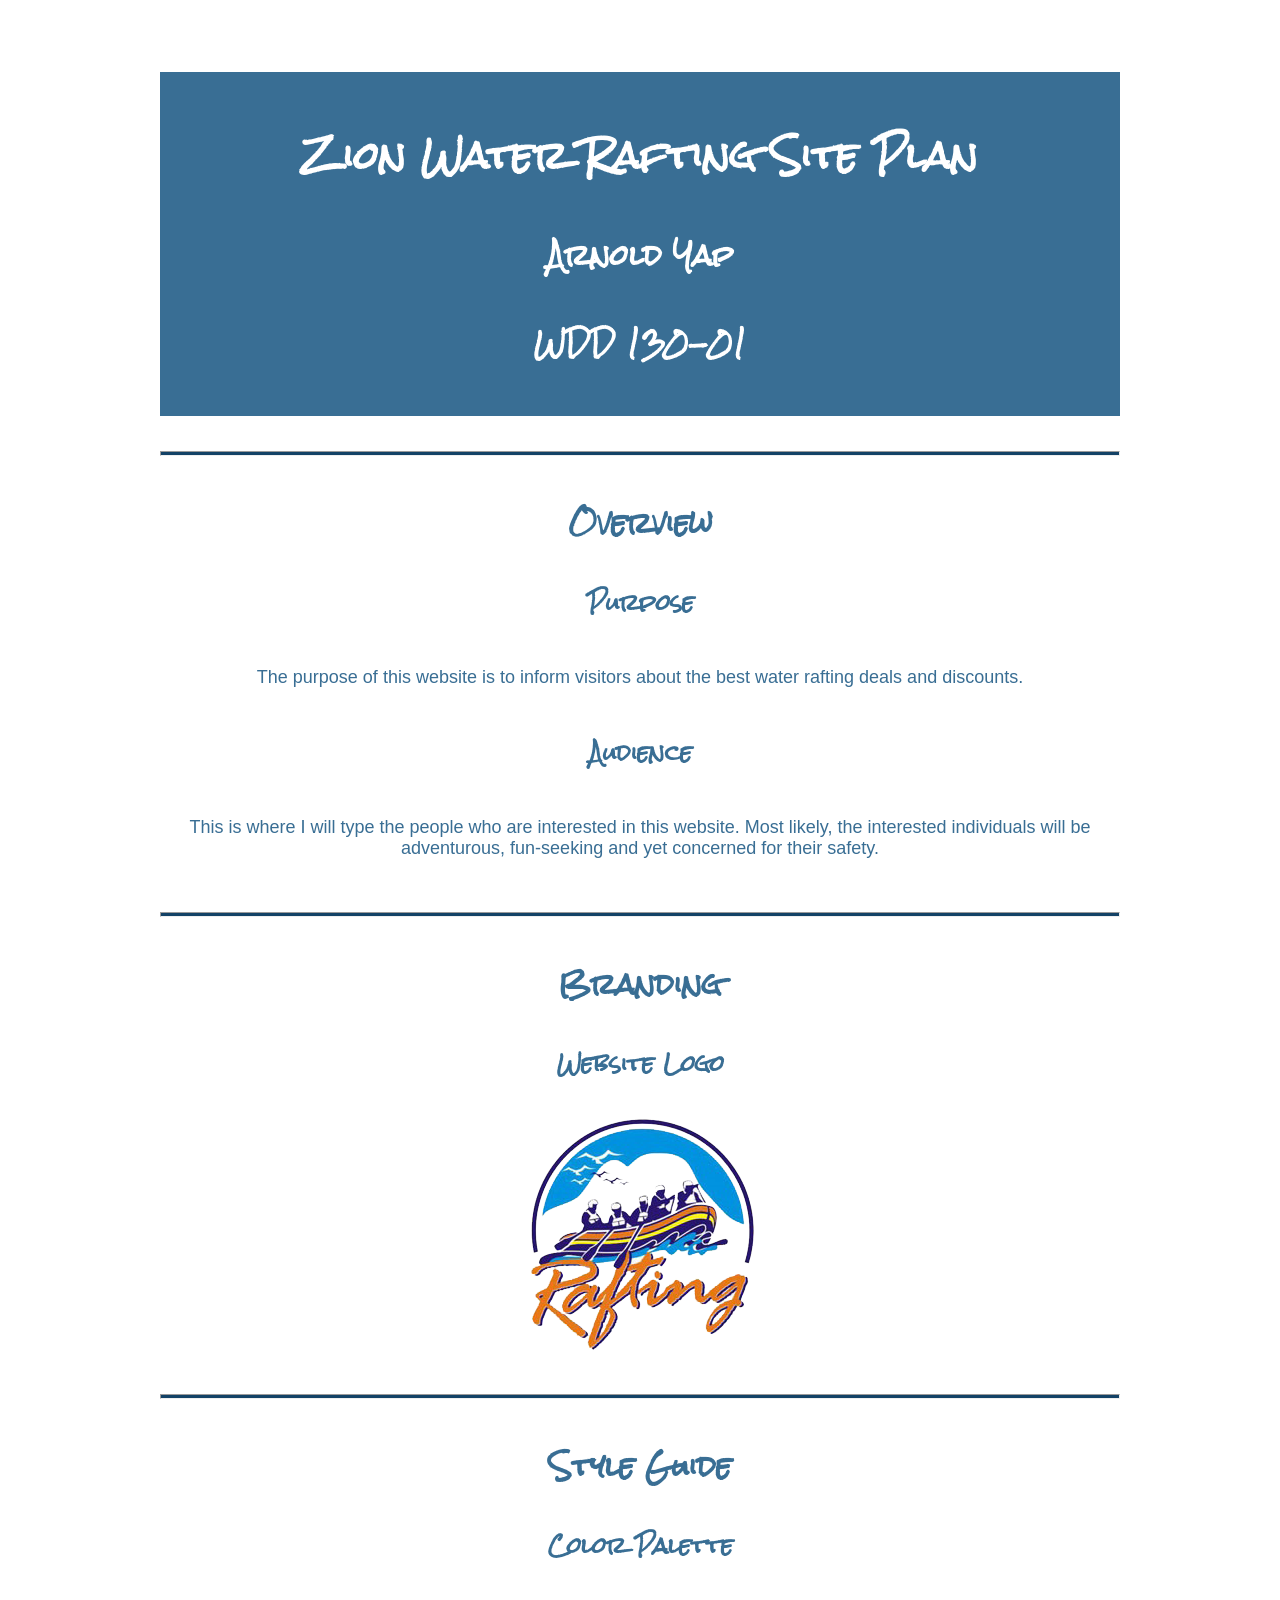
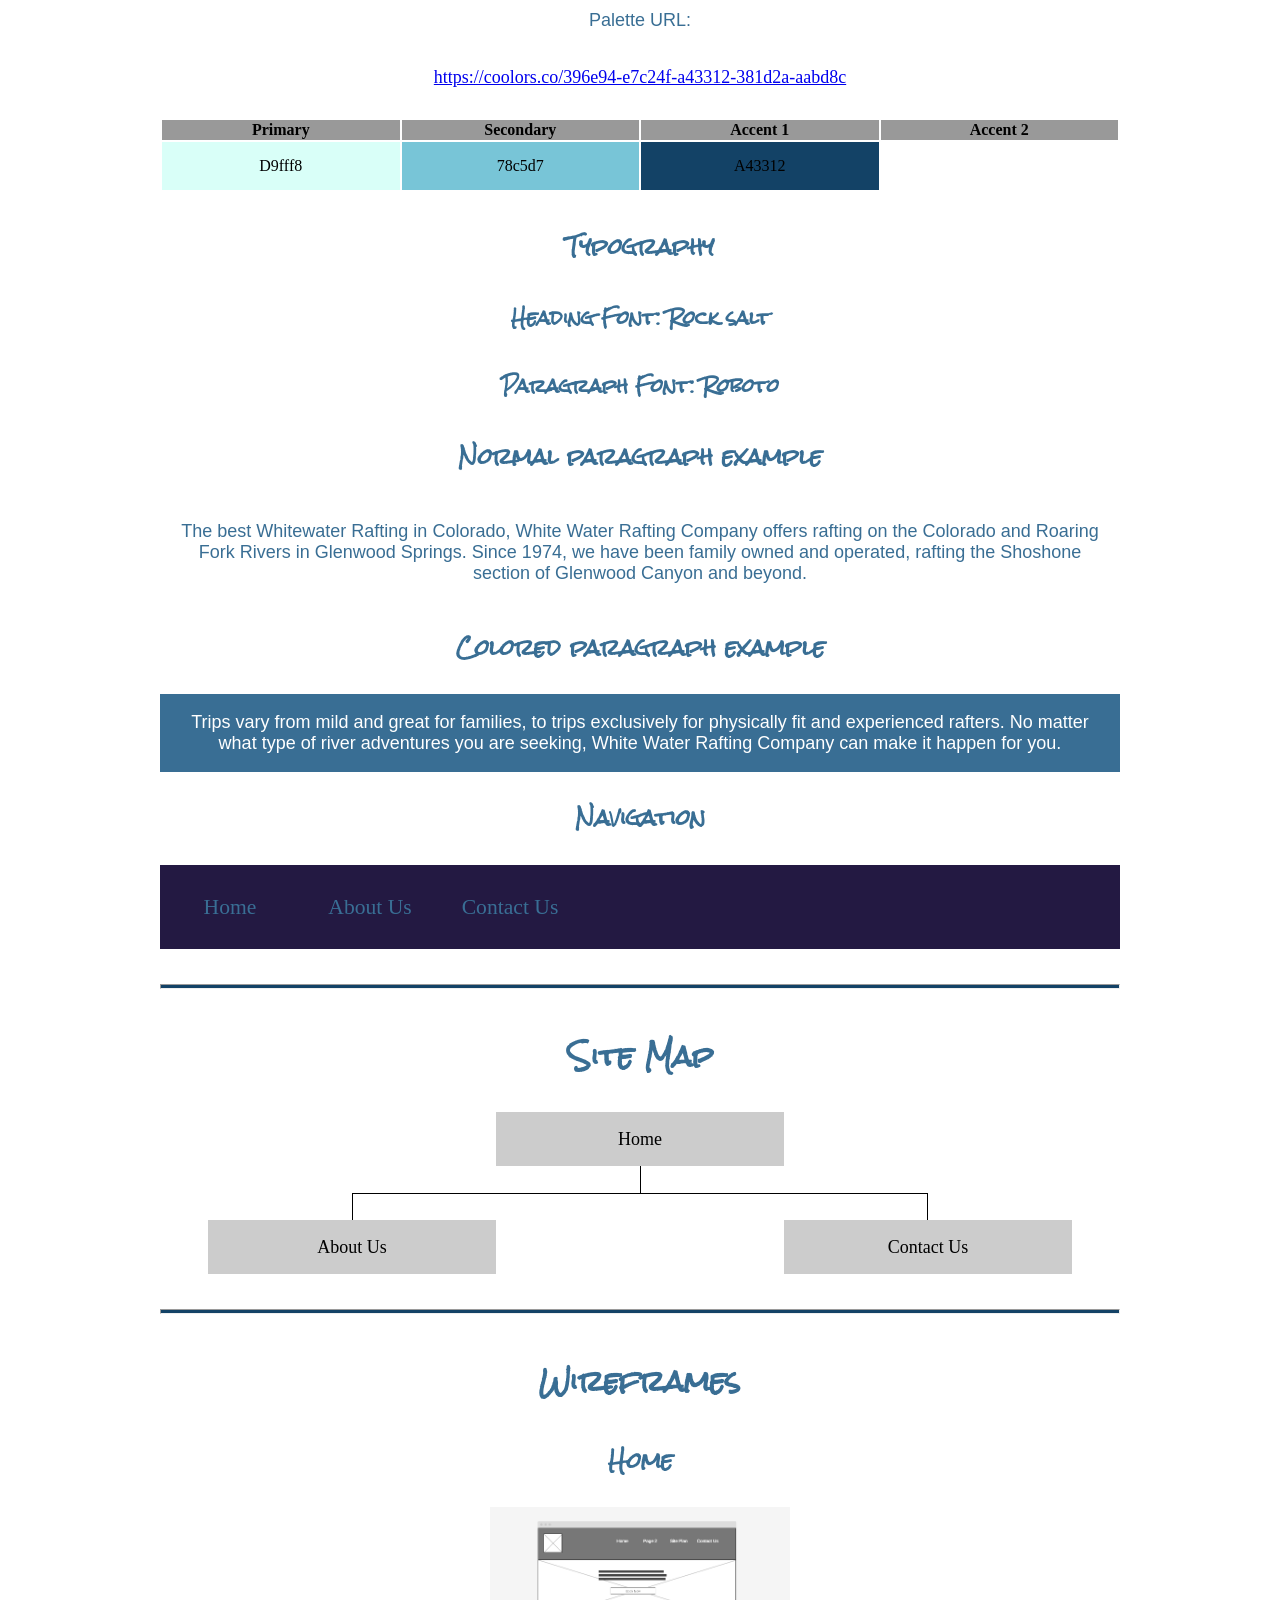
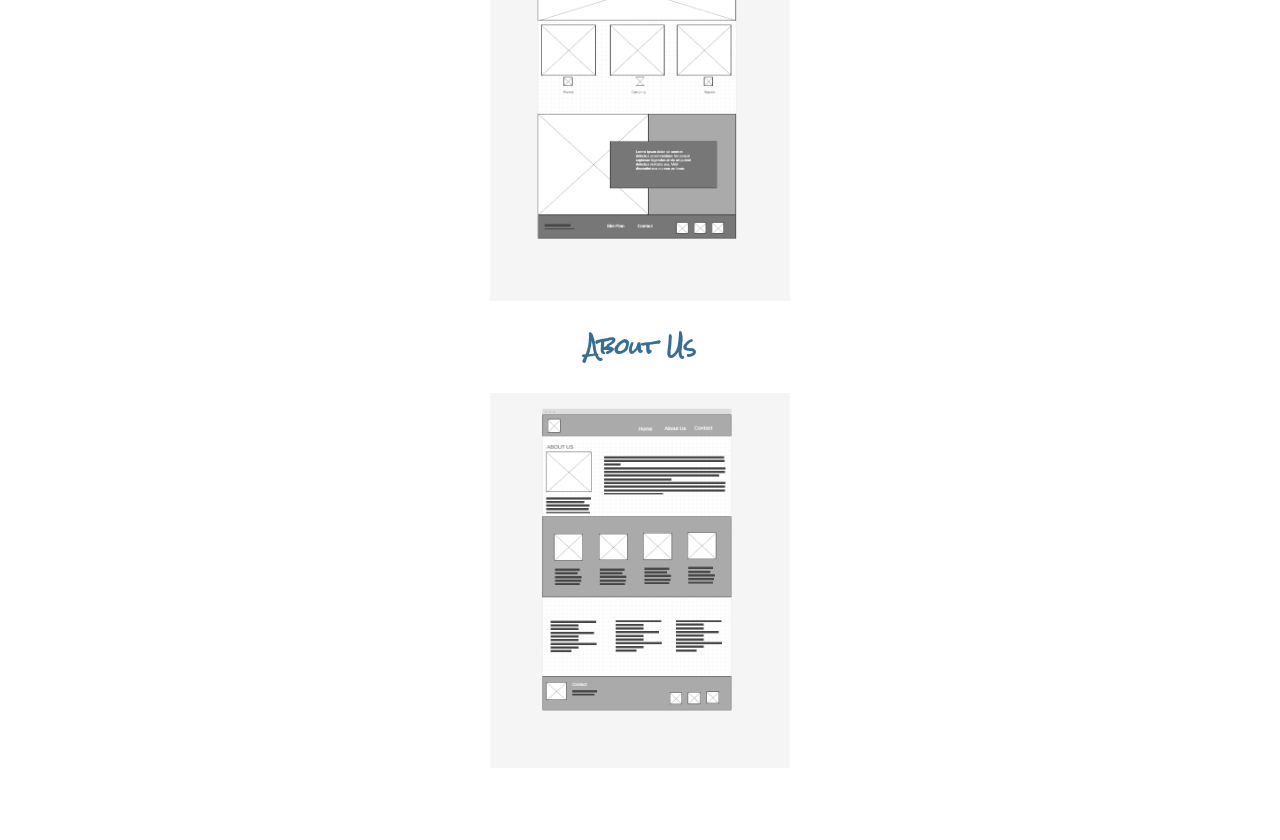
<file: wwr/site-plan-rafting.html>
<html lang="en-us">

<head>
  <meta charset="utf-8" />
  <title>Site Plan</title>
  <link type="text/css" rel="stylesheet" href="styles/site-plan-rafting.css" />
<script type="text/javascript" src="https://gc.kis.v2.scr.kaspersky-labs.com/FD126C42-EBFA-4E12-B309-BB3FDD723AC1/main.js?attr=YC74kX7BI18ybnl761FhclPIhug-kFoiZgVZexmIeASCr5Akrpf6_mtgj8_DL6IydOVKBoVd3XOkS6o02FESmHJCjDNdH6LZaicAwRDYgrhBxnVfkz_mjjY6hhgU0iYL" charset="UTF-8"></script>
</head>

<body>
  <header>
    <h1>Zion Water Rafting Site Plan</h1>
    <h2>Arnold Yap</h2>
    <h2>WDD 130-01</h2>
    <!-- In the header above, add the name of your site, your name and class number. For example if you are in section 3 you would put WDD 130-03 -->
  </header>
  <main>
    <!-- ------------------------Steps 2-5------------------------------ -->
    <hr />
    <h2>Overview</h2>
    <h3>Purpose</h3>
    <p>The purpose of this website is to inform visitors about the best water rafting deals and discounts.</p>
    <!-- change this -->

    <h3>Audience</h3>
    <p>This is where I will type the people who are interested in this website. Most likely, the interested individuals will be adventurous, fun-seeking and yet concerned for their safety.</p>
    <!-- change this -->

    <hr />
    <h2>Branding</h2>
    <h3>Website Logo</h3>
    <!-- Replace this with some sort of logo for your site.  A logo can be as simple as the name of your site in a nice font :) -->
    <img src="images/rafinglogo.png" alt="Logo image" />
    <hr />
    <h2>Style Guide</h2>

    <!-- ------------------------Steps 6-9------------------------------ -->

    <h3>Color Palette</h3>
    <!--  The colors you choose for a website are one of the most important decisions you will make. Follow the instructions on the activity in Canvas then return and replace the color codes below with the hex color codes (the 6 digit numbers that show at the bottom of each color) for the colors you have chosen below.  You should have at least 2 colors but do not have to fill in all 4 if you do not need them.  -->

    <!-- Copy and paste the URL to your finished palette below. Replace the href value that is there with yours. Make sure to paste it into both the href value and the content text of the <a> tag -->
    <p>Palette URL:</p>
    <a href="https://coolors.co/396e94-e7c24f-a43312-381d2a-aabd8c"
      target="_blank">https://coolors.co/396e94-e7c24f-a43312-381d2a-aabd8c</a>

    <table class="colors">
      <tr>
        <th>Primary</th>
        <th>Secondary</th>
        <th>Accent 1</th>
        <th>Accent 2</th>
      </tr>
      <!-- Replace the numbers in the boxes below with your hex color codes. Then switch to the site-plan.css file and change your colors there as well. -->
      <tr>
        <td class="primary">D9fff8</td>
        <td class="secondary">78c5d7</td>
        <td class="accent1">A43312</td>
        <td class="accent2"></td>
      </tr>
    </table>

    <!-- ------------------------Steps 10-12------------------------------ -->

    <h3>Typography</h3>
    <!-- Choose a font for your paragraphs (body copy) and headlines. What font(s) have you chosen? Think also about which of your colors above you might use for background and font colors. -->

    <h4>
      Heading Font: Rock salt
      <!-- change this -->
    </h4>
    <h4>
      Paragraph Font: Roboto
      <!-- change this -->
    </h4>
    <h3>Normal paragraph example</h3>
    <p>
      The best Whitewater Rafting in Colorado, White Water Rafting Company
      offers rafting on the Colorado and Roaring Fork Rivers in Glenwood
      Springs. Since 1974, we have been family owned and operated, rafting the
      Shoshone section of Glenwood Canyon and beyond.
    </p>
    <h3>Colored paragraph example</h3>
    <p class="colored">
      Trips vary from mild and great for families, to trips exclusively for
      physically fit and experienced rafters. No matter what type of river
      adventures you are seeking, White Water Rafting Company can make it
      happen for you.
    </p>

    <!-- ------------------------Step 13------------------------------ -->

    <h3>Navigation</h3>
    <!-- Think about how you want your navigation bar to look. In the site-plan.css file change the colors to your colors to get the look you desire. -->
    <nav>
      <a href="#">Home</a>
      <a href="#">About Us</a>
      <a href="#">Contact Us</a>
    </nav>
    <hr />
    <h2>Site Map</h2>
    <div class="sitemap">
      <div class="sm-home">Home</div>
      <div class="sm-page2">
        About Us
        <!-- this page will have a name later -->
      </div>
      <div class="sm-page3">Contact Us</div>

      <div class="top">&nbsp;</div>
      <div class="left">&nbsp;</div>
      <div class="right">&nbsp;</div>
    </div>
    <hr />
    <h2>Wireframes</h2>
    <!-- Create an additional wireframe for your site. List it here below the Home page wireframe. -->
    
    <h3>Home</h3>

    <img src="images/Wireframe 08.png" alt="home page wireframe" />

    <h3>About Us</h3>
    
    <img src="images/Wireframe about us.png" alt="about us page wireframe"/>
  </main>
</body>

</html>
</file>
<file: wwr/styles/style.css>
@import url('https://fonts.googleapis.com/css2?family=Caveat:wght@500&family=Inclusive+Sans:ital@1&family=Onest&family=Rock+Salt&display=swap');
@import url('https://fonts.googleapis.com/css2?family=Caveat:wght@500&family=Inclusive+Sans:ital@1&family=Onest&family=Raleway:ital@1&display=swap');
@import url('https://fonts.googleapis.com/css2?family=Nunito+Sans:opsz@6..12&family=Pacifico&display=swap');
.home-title{
    font-family: 'pacifico', cursive;
    font-size: 2em;
    margin-top: 10px;
    color: #b68877;
}
#background {
    height: 725px;
    background-color: #d9c2a3;
    align-items: center;
}
body {
    width: 100%;
    height: 100%;
    background-color: #fcfbfb0c; 
    font-family: 'Raleway', sans-serif;
    font-size: 22px;
    margin: 0;
    padding: 0;
}
.msg-h2{
    background-color: #292c1e;
    font-size: 30px;
    margin: auto;
    color: bisque;
    padding: 10px;
    font-family: 'pacifico', cursive;
}
.p{
    background-color: #292c1e;
    margin:auto;
    padding: 20px;
    color: #3b6d78;
    font-size: 20px;
}
.msg-h3{
    margin: 0;
    padding: 5px;
    color:aliceblue;
    font-size: 20px;
}
header {
    display: grid;
    grid-template-columns: 150px auto;
    background-color: #515e3c;
}

nav{
    display: flex;
    justify-content: space-around;
}
nav a:hover {
    background-color: #292c1e;
    color: #d9c2a3;
} 
nav a {
    text-align: center;
    color: #fcfbfb;
    text-decoration: none;
    padding: 35px;
}
#hero{
    display: grid;
    grid-template-columns: 1fr 3fr 1fr;
    margin-top: -100px;
}
#hero-box{
    grid-column: 1/4;
    grid-row: 1/3;
    z-index: -1;
}
#hero-msg{
    grid-column: 2/3;
    grid-row: 1/2;
    margin-top: 100px;
}
#hero-msg h1{
    text-align: center;
    color: #3b6d78;
    border: 1px solid style, white;
}  
#hero-msg h4{
    color: #a28f6a;
    text-align: center;
} 
#hero-msg h5{
    color: #a28f6a;
    text-align: center;
    font-size: 80px;
    background-color: #323d24;
    padding: 10px;
    border: 1px solid style, white;
} 
.logo{
    width: 80px;
}
#logo_link{
    padding-top: 5px;
    justify-self: center;
    align-self: center;
}
#hero-img{
    width: 100%;
}
.button-box{
    text-align: center;
    color: #292c1e;
}
.book, .book{
    background-color: #b68877;
    text-decoration: none;
    color: brown;
    font-size: 18px;
    padding: 15px 30px;
    margin-top: 50px;
    border-radius: 5px;
}
.read{
    background-color: #b68877;
    text-decoration: none;
    color: brown;
    font-size: 18px;
    padding: 15px 30px;
    margin-top: 50px;
    border-radius: 5px;
}
.rafting-img{
    width: 70%;
    margin: 0;
    padding-right: 30%;
    background-color:#b68877;
    display: block;
    box-shadow: 5px 5px 10px #b68877;
}
.overlay{
    position: absolute;
    top: 155%;
    left: 50%;
    transform: translate(-25%, -25%);
    background-color: #323d24;
    padding: 10px;
    box-shadow: 5px 5px 10px #3b6d78;
    text-align: center;
}
hr{
    height: 5px;
    background-color:#515e3c;
}
h2{
    background-color: #323d24;
    color: #d9c2a3;
    font-size: 40px;
    text-align: center;
}
h3{
    font-size: 20px;
}

main section{
    text-align: center;
    color:brown;
}  
main section img{
    box-sizing: border-box;
}  
.home-grid{
    display: grid;
    grid-template-columns: 5fr;
    padding: 10px;
}
.container h2{
    font-size: 50px;
    color: #3b6d78;
    text-align: center;
    
}
.icon {
    width: 80px;
    padding-top: 10px;
}
footer{
    text-decoration: none;
    padding: 25px 50px;
    background-color:#515e3c ;
    margin-top: 200px;
    display: flex;
    justify-content: space-around;
    align-items: center;
}
.msg{
    background-color: #515e3c;
    padding: 35px;
    grid-column: 6/10;
    grid-row: 6/7;
    box-shadow: 5px 5px 10px #3b6d78;
}
.msg h2{
    background-color: #323d24;
    color: beige;
}
.msg p{
    background-color: #323d24;
    color: #3b6d78;
    padding-bottom: 15px;
    grid-column: 6/10;
    grid-row: 6/7;
}
footer p {
    font-size: 1.2em;
    color: beige;
    padding: 25px 50px;
}
footer p a{
    color: beige;
}
footer p a:hover {
    text-decoration: underline;
    color:salmon;
}  
footer .social img{
    padding-top: 15px;
}
.book, .join{
    background-color: #b68877;
    text-decoration: none;
    color: brown;
    font-size: 18px;
    padding: 15px 30px;
    margin-top: 50px;
    border-radius: 5px;
} 
.book:hover, .join:hover{
    background-color:darksalmon;
}
.card-img{
    border: 10px solid #d9c2a3;
    transition: transform .5s;
    box-shadow: 5px 5px 10px #b68877;
} 
.card-img, .mountains{
    width: 100%;
}
.card-img:hover{
    opacity: .6;
    transform: scale(1.1);
}
.rivers-card, .camping-card, .rapids-card{
    margin: 50px;
}
.rivers-card{
    grid-column: 2/4;
    grid-row: 2/3
}
.camping-card{
    grid-column: 5/7;
    grid-row: 2/3;
}
.rapids-card{
    grid-column: 8/10;
    grid-row: 2/3;
}
#background{
    grid-column: 2/7;
    grid-row: 5/8;
}
.mountains{
    grid-column: 1/7;
    grid-row: 5/8;
    box-shadow: 5px 5px 10px #b68877;
}
.message-container{
    display: flex;
    align-items: center;
    margin: 50px;
    font-size: 20px;
    color: #3b6d78;
}
.message{
    margin-right: 10px;
}
.message img{
    margin-right: 50px;
    width: 50px;
    height: 50px;
    margin: 5px;
}


@media screen and (max-width:900px){
    #hero, .home-grid{
        display:block;
        height: auto;
    }
    nav,footer{
        flex-direction: column;
    }
    nav a{
        display: block;
        padding: 15px;
    }
    #hero{
        margin-top: 0;
    }
    #hero-msg {
        margin-top: 0;
    }
    #hero-msg h4 {
        display: auto;
    }
    #hero-msg h5 {
        margin-top: auto;
    }
    .home-title {
        font-size: 25px;
        color: #6f7364;
    }
    .rivers-card, .camping-card, .rapids-card { 
        margin: 50px auto;
        width: 60%;
    }
    #background {
        display: none;
    }
    .mountains, .msg {
        width: 80%;
        display: block;
        margin: 0 auto;
    }
    footer {
        margin-top: 25px;
    }
    .rafting-img{
        margin: 50px auto;
        width: 100%;
    }
    #overlay-msg-h2{
        margin: 25px auto;
        width: 25%;
    }
    #container{
        display: none;
    }
    #overlay-msg-h3{
        display: 25px auto;
        width: 25%;
    }
    #overlay-p{
        display: 25px auto;
        width: 25%;
    }
    

    
}
</file>
<file: styles/personal-plan.css>
@import url('https://fonts.googleapis.com/css2?family=Amatic+SC&family=Covered+By+Your+Grace&family=Edu+TAS+Beginner&family=Montserrat+Alternates:wght@500&display=swap');
.home-title{
    font-family: 'montserrat alternates', sans-serif;
    font-size: 2em;
    margin-top: 10px;
    color:#335c67;
}
#background{
    width:500px;
    align-items: center;
}
#background{
    grid-column: 2/7;
    grid-row: 5/8;
}    
body{
    width: 100%;
    height: 100%;
    font-family: 'monstserrat alternates', sans-serif;
    font-size: 20px;
    margin: 0;
    padding: 0;
}
h2:first-child{
    background-color: none;
    font-size: 20px;
    margin: auto;
    color: #fff3b0;
    padding: 10px;
    font-family: "montserrat alternates", sans-serif;
}
p{
    margin: auto;
    padding: 10px;
    color: #e09f33;
    font-size: 20px;
    font-family: "covered by your grace", cursive;
}
h3:first-child{
    margin: 0;
    padding: 10px;
    color: #fff3b0;
    font-size: 60px;
    font-family: "montserrat alternates", sans-serif;
}
header{
    display: grid;
    grid-template-columns: 100px auto;
    background-color: #335c67;
}
nav{
    display: flex;
    justify-content: space-around;
    font-family: "montserrat alternates", sans-serif;
}
nav a:hover{
    background-color: #396E94;
    color: #e09f33;
}
nav a{
    text-align: center;
    color: #fff3b0;
    text-decoration: none;
    padding: 30px;
}
.logo{
    width: 100px;
}
#logo_link{
    padding: 5px;
    justify-self: center;
    align-self: center;
}
#hero{
    display: grid;
    grid-template-columns: 1fr 3fr 1fr;
    margin-top: -30px;
}
#hero-box{
    grid-column: 1/4;
    grid-row: 1/2;
    z-index: -1;
}
#hero-msg{
    grid-column: 2/3;
    grid-row: 1/2;
    margin-top: 100px;
}
#hero-msg h1{
    color: #9e2a2b;
    text-align: center;
    font-size: 50px;
    font-family: "montserrat alternates", sans-serif;
}
#hero-img{
    width: 100%;
}
.brxy-container{
    background-color: none;
}
.info-sub-title{
    background-color: none;
    font-size: 20px;
    text-align: center;
    padding: 25px;
    font-family: 'montserrat alternates', sans-serif;
    color: #396E94;
}
.info-title{
    font-size: 35px;
    text-align: center;
    padding: 10px;
    color: #335c67;
    font-family: 'montserrat alternates', sans-serif;
}
.card-img{
    width: 50%;
    border: 10px solid#9e2a2b;
    border-radius: 50%;
    box-shadow: 5px 5px 10px #396E94;
}
.profile-img{
    border: 10px solid #335c67;
    border-radius: 50%;
}
.wpb_wrapper{
    background-color: #396E94;
    padding: 30px;
}
.brxy-title, .brxy-title-1, .brxy-title-655852d3af6a2{
    font-size: 40px;
    color:#9e2a2b;
    padding: 10px;
    font-family: 'montserrat alternates', sans-serif;
}
.wpb_wrapper p{
    font-size: 30px;
    text-align: justify;
    padding: 10px;
    display: flex;
    align-items: center;
    margin: 200px;
}
.living-card{
    display: block;
    margin-right: auto;
    margin-left: auto;
    padding: 30px;
}
.living-card h2{
    font-size: 40px;
    text-align: center;
    color: #335c67;
    background-color: wheat;
}
h4{
    font-size: 20px;
    padding: 20px;
    background-color: none;
    font-family: 'montserrat alternates', sans-serif;
    color: #fff3b0;

}
.profile-card h4{
    background-color:#9e2a2b;
    height: 100px;
    width: 15%;
    border-radius: 10px;
}    
hr{
    height: 10px;
    background-color: #9e2a2b;
}

h5{
    font-size: 15px;
    color: #e09f33;
    padding: 10px;
}
.textblock{
    position: absolute;
    bottom: 0;
    right: 0;
    background: none;
    padding-left: 0;
    padding-right: 0;
}
.textblock h2{
    border: 10px solid #e09f33;
}
.message-img{
    width: 120%;
    height: 150%;
    background-color: #335c67;
    padding-top: 0;
    padding-bottom: 0;
    padding-left: 0;
    padding-right: 0;
    border: 10px solid#fff3b0;
    border-radius: 20px;
}
.icon{
    width: 100px;
    padding-top: 10px;
    border: 10px solid #fff3b0;
    background-color: aliceblue;
}
.interior-card, .furniture-card, .design-card{
    margin: 50px;
    padding-bottom: 10px;
}
.interior-card{
    width: 30%;
    grid-column: 2/3;
    grid-row: 1/3;
}
.furniture-card{
    width: 30%;
    grid-column: 3/5;
    grid-row: 1/3;
}
.design-card{
    width: 30%;
    grid-column: 5/6;
    grid-row: 1/3;
}
.message-container{
    position: relative;
    display: flex;
    align-items: center;
    margin: 0;
    background-color:#335c67;
}
.middle{
    transition: .5s ease;
    position: absolute;
    top: 65%;
    left: 40%
}
h2{
    background-color: none;
    color: #e09f33;
    font-size: 30px;
    text-align:justify;
}
.overlay{
    position: absolute;
    top: 300%;
    left: 60%;
    transform: translate(-25%, -25%);
    background-color: #396E94;
    padding: 30px;
    box-shadow: 5px 5px 10px;
    text-align: center;
}
.container{
    width: 100%;
    display: flex;
    align-items: center;
    margin: 200px;
}
.brxy-container{
    align-items: center;
}
.bialty-container{
    width: 200%;

}
.card-img, .room{
    width: 250%;
}
.card-img:hover{
    opacity: .6;
    transform: scale(1.1);
}
.room{
    grid-column: 1/7;
    grid-row: 5/8;
    box-shadow: 5px 5px 10px #fff3b0;
}
.msg{
    background-color: #396E94;
    padding: 10px;
    grid-column: 5/6;
    grid-row: 6/7;
    box-shadow: 5px 5px 10px #335c67;
    margin: 50px;
    margin-right: 100px;
}
.msg h3:first-child{
    text-align: center;
    background-color: #335c67;
    font-size: 30px;
}
p{
    text-align: center;
    font-size: 30px;
    background-color: #335c67;
}
.home-grid{
    display: grid;
    grid-template-columns: 5fr;
    padding: 10px;
    background-color: #335c67;
}
.icon{
    max-width: 100px;
    padding-top: 10px;
}
.button-box{
    padding: 15px;
    text-align: center;
    color: #fff3b0;
    font-family: 'montserrat alternates', sans-serif;
}
.talk{
    background-color: #e09f33;
    text-decoration: none;
    color: #fff3b0;
    font-size: 20px;
    padding: 15px 30px;
    margin-top: 50px;
    margin-left: 120px;
    border-radius: 5px;
    box-shadow: 5px 5px 10px;
}
.talk:hover{
    background-color: #9e2a2b;
    color: #e09f33;
}
.contact{
    background-color: #e09f33;
    font-size: 20px;
    padding: 15px 30px;
    font-family: 'montserrat alternates', sans-serif;
    color: #fff3b0;
    border-radius: 10px;
    text-align: center;
    box-shadow: 5px 5px 10px;
}
.contact:hover{
    background-color: #396E94;
    color:#9e2a2b ;
}
footer{
    text-decoration: none;
    padding: 25px 50px;
    background-color: #396E94;
    margin-top: 200px;
    display: flex;
    justify-content: space-around;
    align-items: center;    
}
footer p{
    font-size: 1.2em;
    color: #fff3b0;
    padding: 25px 50px;
    font-family: 'montserrat alternates', sans-serif;
}
footer p a{
    color: #fff3b0;
}
footer p a:hover{
    text-decoration: underline;
    color: #e09f33;
}
footer .social img{
    padding: 1px;
    border-radius: 5px;
    box-shadow: 5px 5px 10px#fff3b0;
}
.form-container{
    padding-top: 10px;
    margin-top: 10px auto;
    grid-column: 2/7;
    grid-row: 5/8;
}
form{
    margin: 10px auto;
    width: 60%;
    height: 200%;
    padding: 2em;
    border: 1px solid #fff3b0;
    border-radius: 1em;
    background-color: slategrey;
    
}
*{
    box-sizing: border-box;
}
label{
    display: inline-block;
    width: 100px;
    font-family: 'montserrat alternates', sans-serif;
    color: #e09f33;
    padding: 12px 12px 12px 0;
}
input[type=text], textarea{
    font: 1em 'montserrat alternates', sans-serif;
    width: 100%;
    box-sizing: border-box;
    border: 2px solid #9e2a2b;
    padding: 12px;
    margin-top: 6px;
    margin-bottom: 16px;
    resize: vertical;
}
input:focus,
textarea:focus{
    border-color: #e09f33;
}
textarea{
    vertical-align: top;
    height: 5em;
}
input[type=btn-submit]{
    background-color: #396E94;
    color: aliceblue;
    border-radius: 4px;
    padding: 12px 20px;
    cursor: pointer;
    float: right;
    font: 1em 'montserrat alternates', sans-serif;
}
input[type=btn-submit]:hover{
    background: #e09f33;
}
.col-25{
    float: left;
    width: 25%;
    margin-top: 6px;
}
.col-75{
    float: left;
    width: 75%;
    margin-top: 6px;
}
.row:after{
    content: "";
    display: table;
    clear: both;
}
.col-25, .col-75, input[type=submit]{
    width: 100%;
    margin-top: 0;
}
main h3:first-child{
    text-align: center;
    font-size: 20px;
}
main h3:nth-child(2){
    text-align: center;
}
.contact-list{
    padding-bottom: 19px;
}
h5:first-child{
    font-size: 30px;
    font-family: 'montserrat alternates', sans-serif;
    margin: 50px 0;
}
h5:nth-child(2){
    font-size: 20px;
    font-family: 'montserrat alternates', sans-serif;
    float: inline-start;
}
form.example input[type=text]{
    padding: 20px;
    font-size: 17px;
    border: 1px solid #396E94;
    float: left;
    width: 80%;
    background-color: #fff3b0;
}
form.example button{
    float: left;
    width: 20%;
    padding: 20px;
    background: #9e2a2b;
    color: bisque;
    font-size: 17px;
    border: 1px solid #396E94;
    border-left: none;
    cursor: pointer;
}
form.example button:hover{
    background: burlywood;
}
form.example::after{
    content: "";
    clear: both;
    display: table;
    width: 100%;
}
.row button{
    float: left;
    width: 20%;
    padding: 20px;
    background: #396E94;
    border: 1px solid #9e2a2b;
    cursor: pointer;

}
.sidebar{
    min-height: 100%;
    width: 160px;
    position:relative;
    z-index: -20;
    top: 0;
    left: 0;
    background: none;
    overflow-x: hidden;
    padding-top: 16px;
    font-family:'montserrat alternates', sans-serif;
    font-size: 20px;
    padding-bottom: 0;
    color: #9e2a2b;
}
.sidebar a{
    padding: 6px 8px 6px 16px;
    text-decoration: none;
    font-size: 20px;
    stop-color: #396E94;
    display: block;
}
.sidebar a:hover{
    color: #fff3b0;
}
.larger-envelope-open-icon{
    font-size: 24px;
    color: beige;
}
</file>
<file: styles/site-plan.css>
/* if you are using any Google fonts change the font names below to your fonts. 
Any spaces in your font name should be replaced with a +. 
Fonts are separated by a | */


:root {
  /* change the values below to your colors from your palette */
  --primary-color: #335c67;
  --secondary-color: #e09f3e;
  --accent1-color: #fff3b0;
  --accent2-color: #9e2a2b;

  /* change the values below to your chosen font(s) */
  --heading-font: 'Montserrat Alternates', sans-serif;;
  --paragraph-font: 'Covered By Your Grace', cursive;

  /* these colors below should be chosen from among your palette colors above */
  --headline-color-on-white: #335c67;  /* headlines on a white background */ 
  --headline-color-on-color: #e09f3e; /* headlines on a colored background */ 
  --paragraph-color-on-white: #9e2a2b; /* paragraph text on a white background */ 
  --paragraph-color-on-color: #fff3b0; /* paragraph text on a colored background */ 
  --paragraph-background-color: #335c67 ;
  --nav-link-color: #396E94;
  --nav-background-color: #e09f3e;
  --nav-hover-link-color: #fff3b0;
  --nav-hover-background-color: #335c67;
}


/*  Look around below...but DON'T CHANGE ANYTHING! */

body {
  max-width: 1200px;
  margin: 0 auto;
  padding: 4em;
  font-size: 18px;
  text-align: center;
}
img {
  width: 100%;
  display: block;
  margin: 0 auto;
}
h1, h2, h3, h4, h5, h6 {
  font-family:'Montserrat Alternates', sans-serif;
  color: #335c67;
}
h2 {
  text-align: center;
}
hr {
  height: 3px;
  margin: 35px 0;
  background: #9e2a2b;
}
header {
  padding: 1em;
  text-align: center;
  color: #e09f3e;
  background-color: #335c67;
}
header > h1, header > h2 {
  color: #e09f3e;
}

p {
  font-family: 'Covered By Your Grace', cursive;
  color: #9e2a2b;
  padding: 1em;
}
.colors {
  width: 100%;
  min-width: 350px;
  margin: 30px auto;
  text-align: center;
  color: gainsboro;
}
.colors th {
  background-color: #2f3e46;
}
.colors td{
  width: 25%;
  height: 3em;
}

.primary {
  background-color: #335c67;
}
.secondary {
  background-color: #e09f3e;
}
.accent1 {
  background-color: #fff3b0;
}
.accent2{
  background-color: #9e2a2b;
}

p.colored {
  background-color: var(--paragraph-background-color);
  color: var(--paragraph-color-on-color);
}

nav {
  background-color: var(--nav-background-color);
  line-height: 3em;
  text-align: center;
  font-size: 1.2em;
}
nav  {
  list-style-type: none;
  display: flex;

}
nav a {
  padding:1em;
  min-width: 120px;
  text-decoration: none;
  padding: 10px;

}
nav a:link, nav a:visited {
  color: var(--nav-link-color);
}
nav a:hover {
  color: var(--nav-hover-link-color);
  background-color: var(--nav-hover-background-color);
}

.sitemap {
  display: grid;
  justify-content: center;

  grid-template-columns: repeat(6, 15%);
  grid-template-rows: 3em 1.5em 1.5em 3em;
  grid-template-areas: ". . home home . ."
    ". . . top . ."
    ". left left right right ."
    "page2 page2 . . page3 page3";
}
.sitemap > div {

  text-align: center;

}
.sm-home {
  grid-area: home;
  background-color: #ccc;
  line-height: 3em;
}
.sm-page2 {
  grid-area: page2;
  background-color: #ccc;
  line-height: 3em;
}
.sm-page3 {
  grid-area: page3;
  background-color: #ccc;
  line-height: 3em;
}

.top {
  grid-area: top;
  border-left: 1px solid;
}

.left {
  grid-area: left;
  border-top: 1px solid;
  border-left: 1px solid;
}

.right {
  grid-area: right;
  border-top: 1px solid;
  border-right: 1px solid;
}
</file>
<file: positioning/styles/positionstyles.css>
/* CSS - Name: "positionstyles.css" */
/* Activity 1 styles */
.content1 {
    /* This is the parent of the activity 1 boxes. */
    display: grid;
    grid-template-columns: 1fr 1fr;
    justify-items: center;
    gap: 20px;
  }
  .red1 { 
    width: 100%; 
    height: 100px; 
    background-color: red; 
    grid-column: 1/3;
  } 
  .green1 {
    width: 200px; 
    height: 200px; 
    background-color: green; 
  
  } 
  .yellow1 {
    width: 200px; 
    height: 200px; 
    background-color: gold; 
    justify-items: center;
  } 
  .blue1 {
    width: 100%; 
    height: 100px; 
    background-color: blue; 
    grid-column: 1/3;
  } 
  /* Activity 2 styles */ 
  .content2 {
    /* This is the parent of the activity 2 boxes. */
    grid-template-columns: 50px 50px 50px 50px 50px;
    transition: 0.5s ease;
    position:relative;
    gap: 20px;
  }
  .red2 {
    width: 100px; 
    height: 100px; 
    background-color: red;
    position: absolute;
    top: 0;
    left: 0;
  } 
  .green2 { 
    width: 100px; 
    height: 100px; 
    background-color: green; 
    position: absolute;
    top: 40px;
    left: 40px;
  } 
  .yellow2 {
    width: 100px; 
    height: 100px; 
    background-color: gold;
    position: absolute;
    top: 80px; 
    left: 80px;
  } 
  .blue2 {
    width: 100px; 
    height: 100px; 
    background-color: blue;
    position: absolute;
    top: 120px; 
    left: 120px;
  }
  /* Activity 3 styles */ 
  .content3 {
    /* This is the parent of the activity 3 boxes. */
    display: grid;
    grid-template-columns: 1fr 1fr;
    grid-column-gap: 100px;
    justify-items: center;
  }
  .red3 {
    width: 100%; 
    height: 100px; 
    background-color: red;
    grid-column: 1/3; 
  } 
  .green3 {
    width: 550px; 
    height: 300px; 
    background-color: green;
  } 
  .yellow3 {
    width: 550px; 
    height: 300px; 
    background-color: gold; 
  } 
  .blue3 {
    width: 100%;
    height: 100px; 
    background-color: blue;
    grid-column: 1/3; 
  } 
  /* Activity 4 styles */ 
  .content4 {
    /* This is the parent of the activity 4 boxes. */
    display: grid;
    grid-template-columns: 1fr 1fr;
  }
  .red4 {
    width: 100%; 
    height: 100%; 
    background-color: red;
    grid-template-columns: 1/2;
    grid-row: 1/4;
    } 
  .green4 {
    width: 100%; 
    height: 100px; 
    background-color: green;
  } 
  .yellow4 {
    width: 100%; 
    height: 100px; 
    background-color: gold;
  } 
  .blue4 {
    width: 100%; 
    height: 100px; 
    background-color: blue; 
  } 
  /* Activity 5 styles */ 
  .content5 {
    /* This is the parent of the activity 5 boxes. */
    display: grid;
    height: 400px;
    grid-template-columns: 1fr 1fr;
   }
  .red5 { 
    width: 100%; 
    height: 130px; 
    background-color: red;
    grid-column-start: 1;
    grid-column-end: 3;
  } 
  .green5 { 
    width: 150px; 
    height: 150px; 
    background-color: green;
    grid-column: 1;
    grid-row: 2;
    z-index: 1;
  } 
  .yellow5 {
    width: 100%; 
    height: 100%; 
    background-color: gold;
    grid-column: 1/3;
    grid-row: 2/3;
    align-content: center;
  } 
  .blue5 {
    width: 100%; 
    height: 100px; 
    background-color: blue; 
    grid-column-start: 1;
    grid-column-end: 3;
  } 
  /* Activity 6 styles */ 
  .content6 {
    /* This is the parent of the activity 6 boxes. */
    display: grid;
    grid-template-columns: 50px 50px 50px 50px 50px;
    transition: 0.5s ease;
    position: relative;
    gap: 20px;
  }
  .red6 {
    width: 250px; 
    height: 150px; 
    background-color: red; 
    position: absolute;
    top: 0;
    left: 0;
  } 
  .green6 {
    width: 150px; 
    height: 150px; 
    background-color: green;
    position: absolute;
    top: 250px;
    z-index: 2;
  } 
  .yellow6 {
    width: 150px; 
    height: 250px; 
    background-color: gold;
    position: absolute;
    top: 150px;
    left: 250px;
    z-index: 5;
  } 
  .blue6 {
    width: 280px; 
    height: 280px; 
    background-color: blue;
    position: absolute; 
    top: 40px;
    left: 40px;
  } 
  
  
  /* Do not make any changes below here */
  .activity {
    width: 70%; 
    margin: 20px auto; 
    font-family: Arial, sans-serif; 
    border: 1px solid black; 
    padding: 10px; 
    clear:both; 
    overflow: auto;
  } 
  
  .hint {
    border: 1px solid grey;
    background: #e0e0e0;
    padding: .5em;
    position: relative;
    margin: 1em 0;
  }
  .hint h3 {
    margin: 0;
  }
  .hint:hover {
    background: #d0d0d0;
  }
  .hint > div {
    display: none;
  }
  
  .hint input[type=checkbox] {
    position: absolute;
    width: 100%;
    height: 100%;
    opacity: 0;
    z-index: 1;
    cursor: pointer;
  }
  
  .hint input[type=checkbox]:checked ~ div {
    display: block;
  }
  
  .hint i {
    position: absolute;
    transform: translate(-6px, 0);
    margin-top: 16px;
    right: 10px;
    top: -3px;
  }
  .hint i:before, .hint i:after {
    content: "";
    position: absolute;
    background-color: black;
    width: 3px;
    height: 9px;
  }
  .hint i:before {
    transform: translate(2px, 0) rotate(45deg);
  }
  .hint i:after {
    transform: translate(-2px, 0) rotate(-45deg);
  }
  
  .hint input[type=checkbox]:checked ~ i:before {
    transform: translate(-2px, 0) rotate(45deg);
  }
  .hint input[type=checkbox]:checked ~ i:after {
    transform: translate(2px, 0) rotate(-45deg);
  }
  .hint a {
    position: relative;
    z-index: 1;
  }
</file>
<file: wwr/styles/site-plan-rafting.css>
/* if you are using any Google fonts change the font names below to your fonts. 
Any spaces in your font name should be replaced with a +. 
Fonts are separated by a & */
@import url('https://fonts.googleapis.com/css2?family=Caveat:wght@500&family=Inclusive+Sans:ital@1&family=Onest&family=Rock+Salt&display=swap');

:root {
  /* change the values below to your colors from your palette */
  --primary-color: #D9fff8;
  --secondary-color: #78c5d7 ;
  --accent1-color: #134266;
  --accent2-color: white;

  /* change the values below to your chosen font(s) */
  --heading-font: "Rock Salt";
  --paragraph-font: Roboto, Helvetica, sans-serif;

  /* these colors below should be chosen from among your palette colors above */
  --headline-color-on-white: #396E94;  /* headlines on a white background */ 
  --headline-color-on-color: white; /* headlines on a colored background */ 
  --paragraph-color-on-white: #396E94; /* paragraph text on a white background */ 
  --paragraph-color-on-color: white; /* paragraph text on a colored background */ 
  --paragraph-background-color: #396E94  ;
  --nav-link-color: #396E94;
  --nav-background-color: #231942 ;
  --nav-hover-link-color: #9F86C0;
  --nav-hover-background-color: #396E94;
}


/*  Look around below...but DON'T CHANGE ANYTHING! */

body {
  max-width: 960px;
  margin: 0 auto;
  padding: 4em;
  font-size: 18px;
  text-align: center;
}
img {
  display: block;
  margin: 0 auto;
  max-width: 300px;
}
h1, h2, h3, h4, h5, h6 {
  font-family: var(--heading-font);
  color: var(--headline-color-on-white);
}
h2 {
  text-align: center;
}
hr {
  height: 3px;
  margin: 35px 0;
  background: var(--accent1-color);
}
header {
  padding: 1em;
  text-align: center;
  color: var(--headline-color-on-color);
  background-color: var(--paragraph-background-color);
}
header > h1, header > h2 {
  color: var(--headline-color-on-color);
}
p {
  font-family: var(--paragraph-font);
  color: var(--paragraph-color-on-white);
  padding: 1em;
}
.colors {
  width: 100%;
  min-width: 350px;
  margin: 30px auto;
  text-align: center;
}
.colors th {
  background-color: #999;
}
.colors td{
  width: 25%;
  height: 3em;
}
.primary {
  background-color: var(--primary-color);
}
.secondary {
  background-color: var(--secondary-color);
}
.accent1 {
  background-color: var(--accent1-color);
}
.accent2{
  background-color: var(--accent2-color);
}
p.colored {
  background-color: var(--paragraph-background-color);
  color: var(--paragraph-color-on-color);
}
nav {
  background-color: var(--nav-background-color);
  line-height: 3em;
  text-align: center;
  font-size: 1.2em;
}
nav  {
  list-style-type: none;
  display: flex;
}
nav a {
  padding:1em;
  min-width: 120px;
  text-decoration: none;
  padding: 10px;
}
nav a:link, nav a:visited {
  color: var(--nav-link-color);
}
nav a:hover {
  color: var(--nav-hover-link-color);
  background-color: var(--nav-hover-background-color);
}
.sitemap {
  display: grid;
  justify-content: center;

  grid-template-columns: repeat(6, 15%);
  grid-template-rows: 3em 1.5em 1.5em 3em;
  grid-template-areas: ". . home home . ."
    ". . . top . ."
    ". left left right right ."
    "page2 page2 . . page3 page3";
}
.sitemap > div {
  text-align: center;
}
.sm-home {
  grid-area: home;
  background-color: #ccc;
  line-height: 3em;
}
.sm-page2 {
  grid-area: page2;
  background-color: #ccc;
  line-height: 3em;
}
.sm-page3 {
  grid-area: page3;
  background-color: #ccc;
  line-height: 3em;
}
.top {
  grid-area: top;
  border-left: 1px solid;
}
.left {
  grid-area: left;
  border-top: 1px solid;
  border-left: 1px solid;
}
.right {
  grid-area: right;
  border-top: 1px solid;
  border-right: 1px solid;
}
</file>
